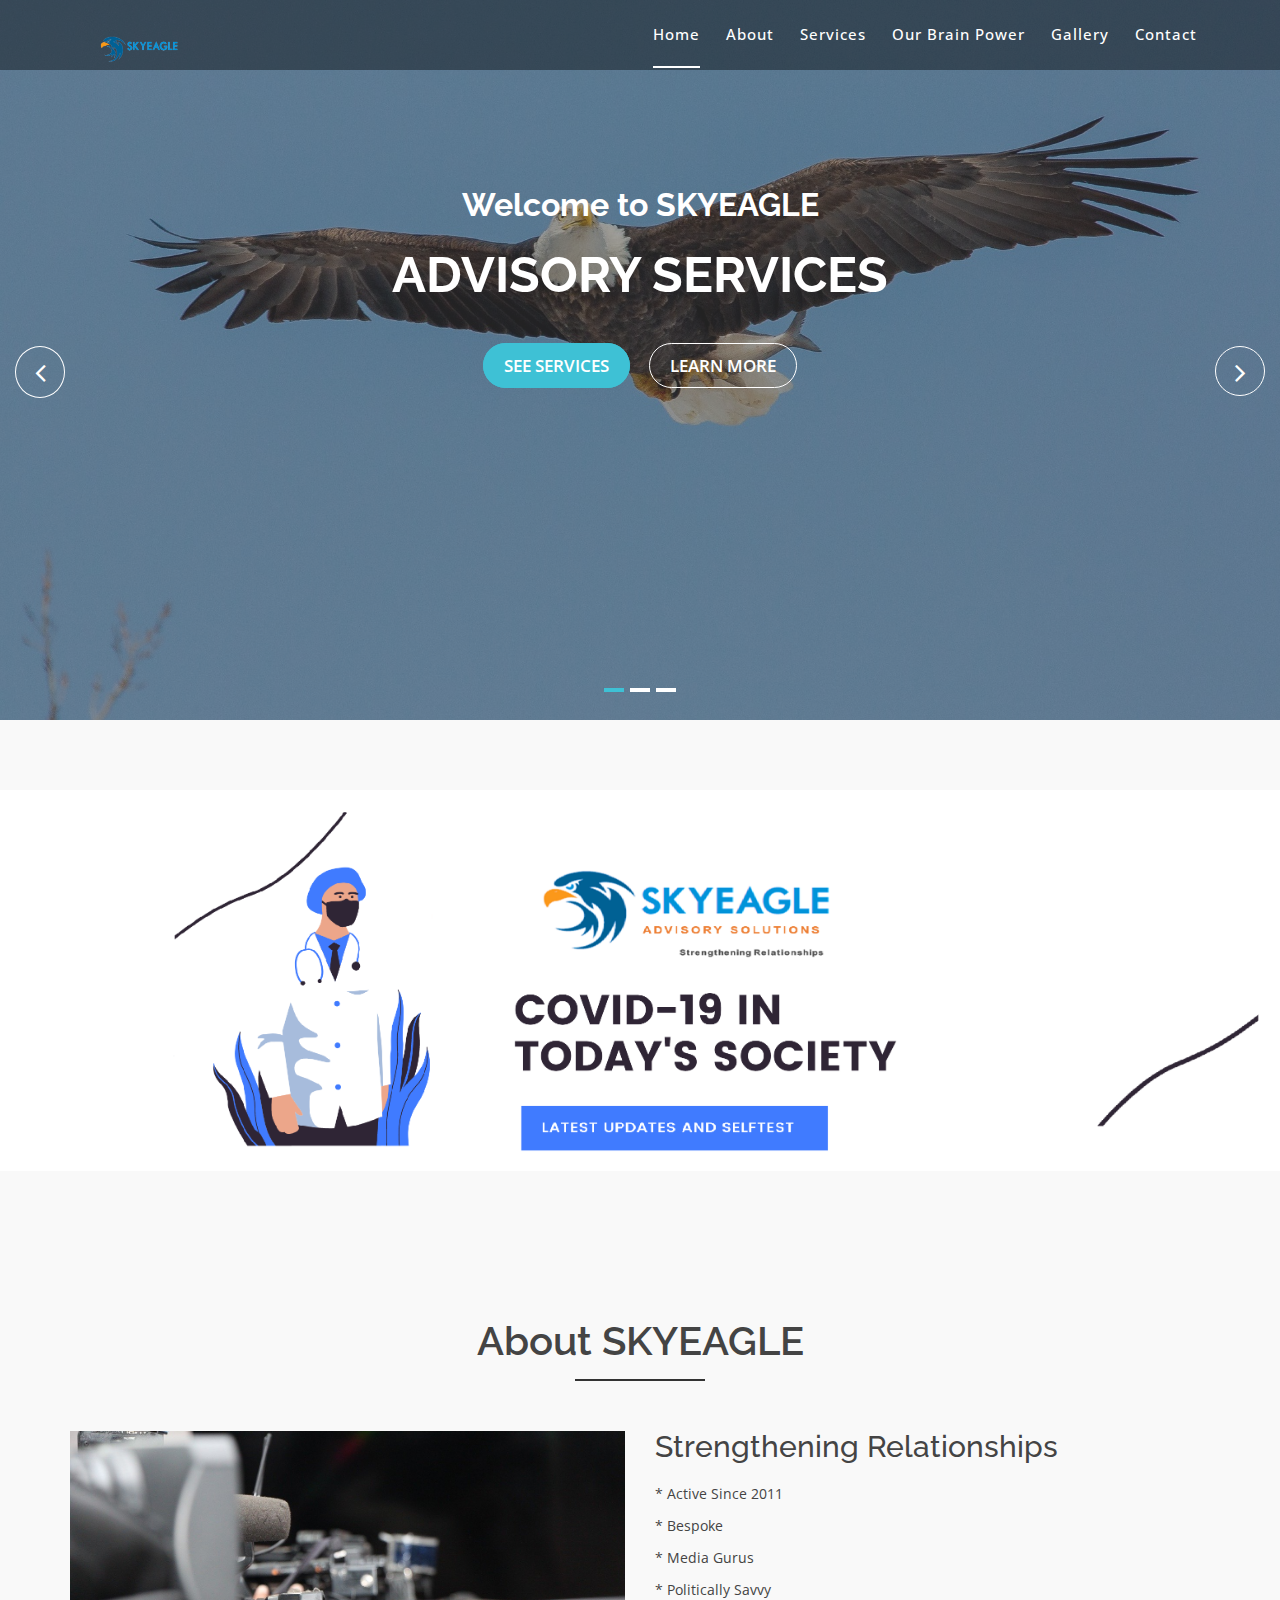
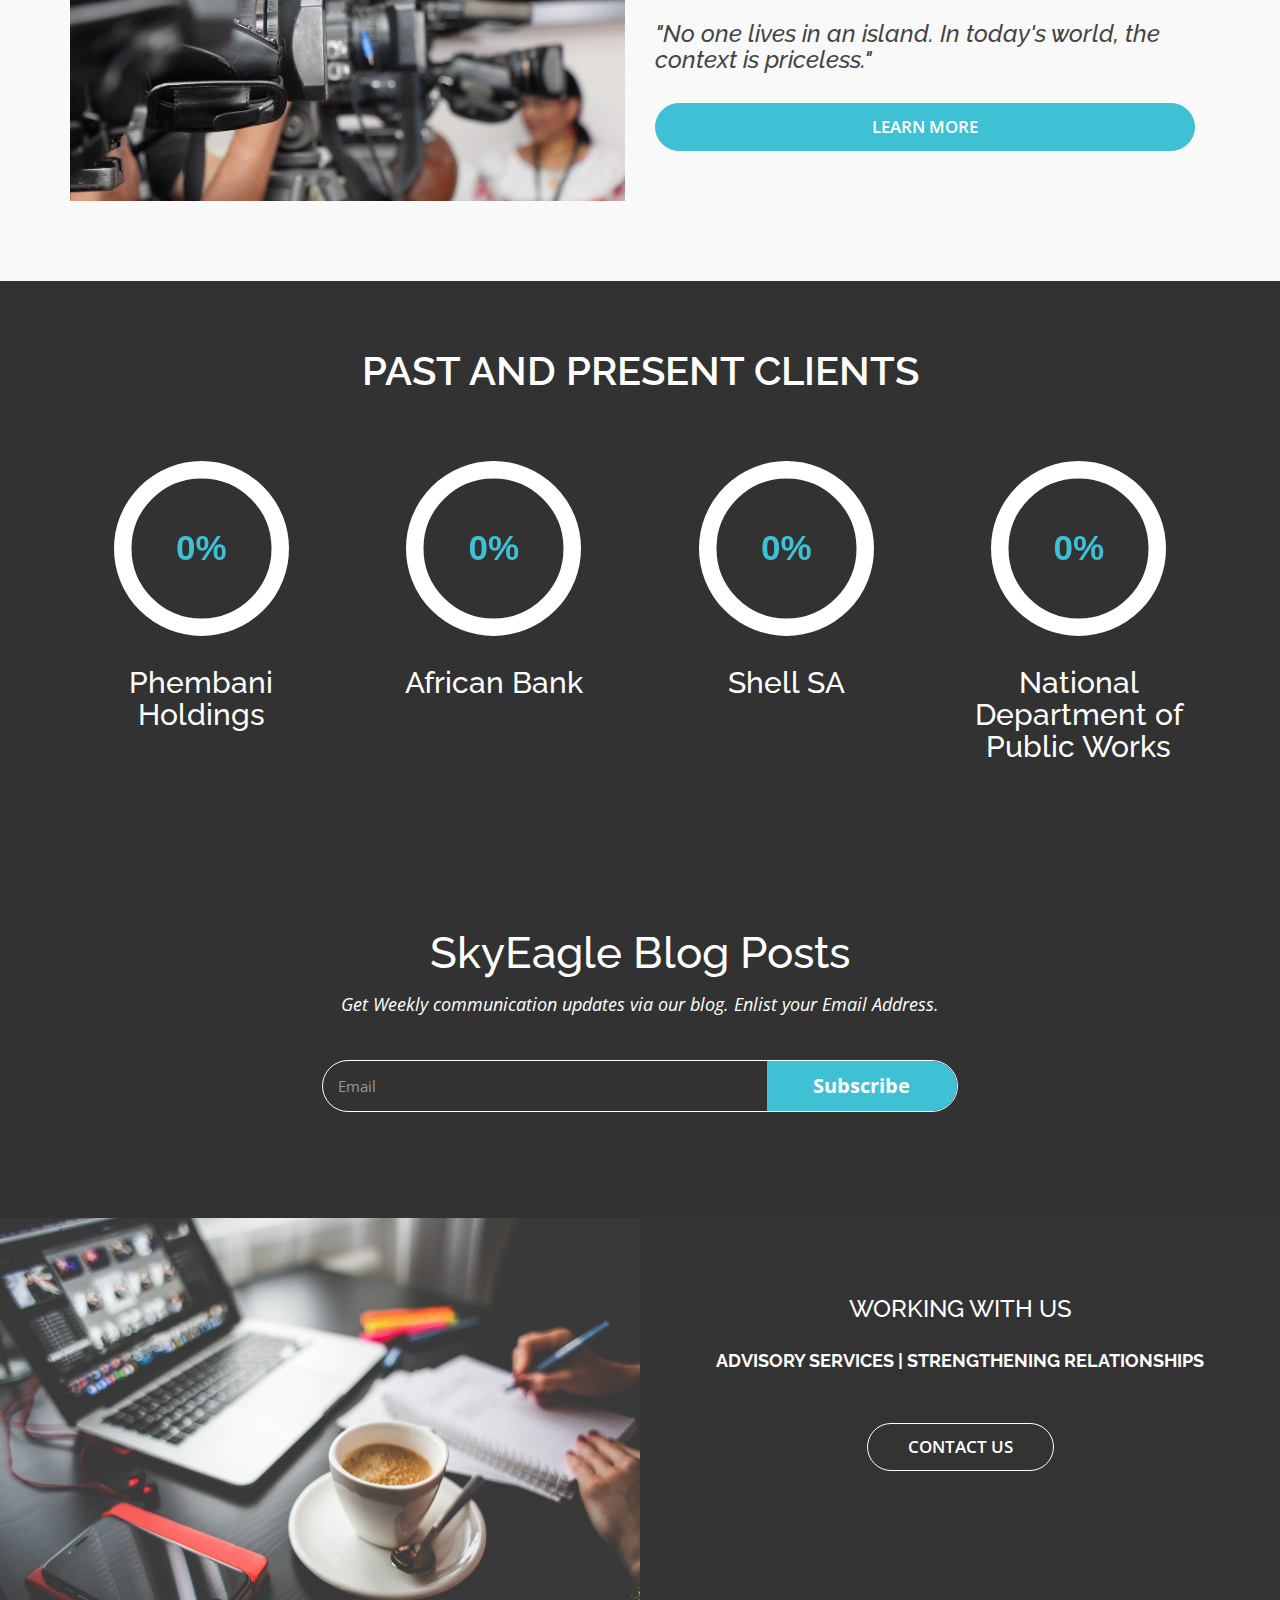
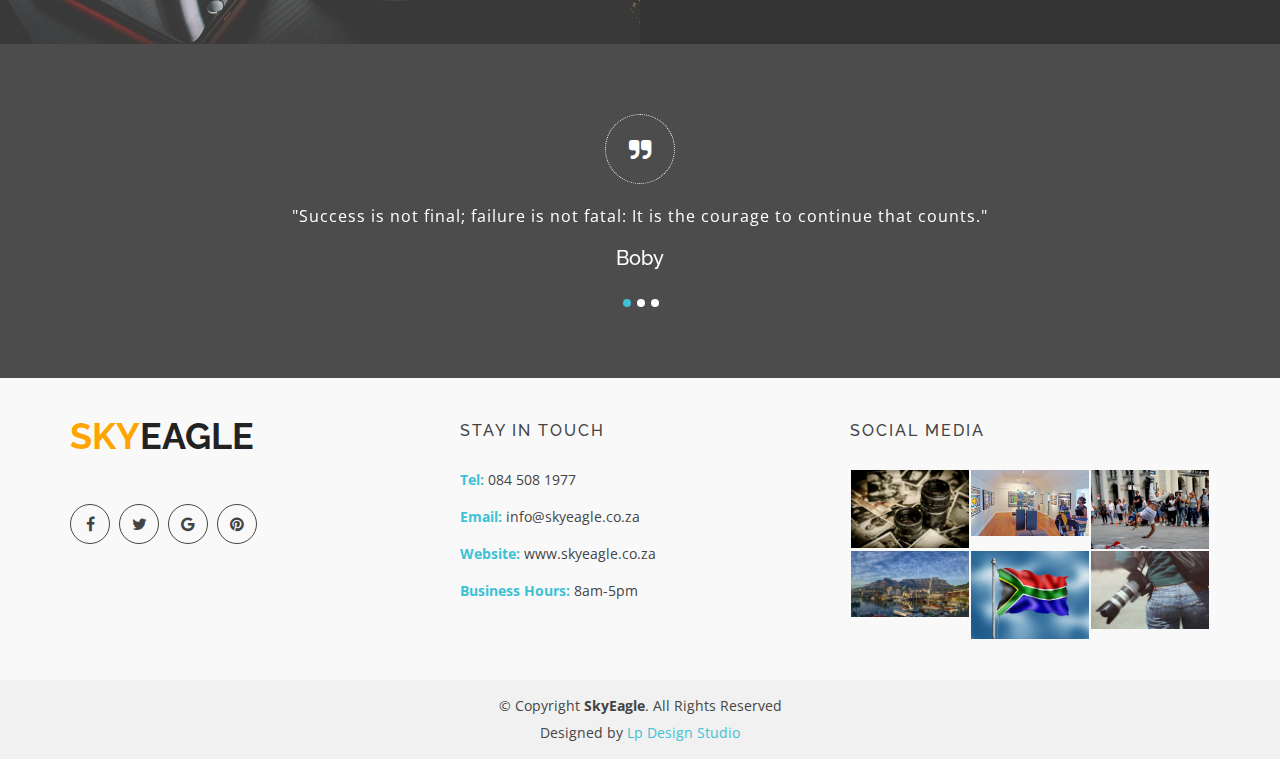
<file: index.html>
<!doctype html>
<html lang="en">
<head>
  <meta charset="utf-8">
  <title>www.SkyEagle.co.za</title>
  <meta content="width=device-width, initial-scale=1.0" name="viewport">
  <meta content="" name="keywords">
  <meta content="" name="description">

  <!-- Favicons -->
  <link href="img/favicon.png" rel="icon">
  <link href="img/apple-touch-icon.png" rel="apple-touch-icon">

  <!-- Google Fonts -->
  <link href="https://fonts.googleapis.com/css?family=Open+Sans:300,400,400i,600,700|Raleway:300,400,400i,500,500i,700,800,900" rel="stylesheet">

  <!-- Bootstrap CSS File -->
  <link href="lib/bootstrap/css/bootstrap.min.css" rel="stylesheet">

  <!-- Libraries CSS Files -->
  <link href="lib/nivo-slider/css/nivo-slider.css" rel="stylesheet">
  <link href="lib/owlcarousel/owl.carousel.css" rel="stylesheet">
  <link href="lib/owlcarousel/owl.transitions.css" rel="stylesheet">
  <link href="lib/font-awesome/css/font-awesome.min.css" rel="stylesheet">
  <link href="lib/animate/animate.min.css" rel="stylesheet">
  <link href="lib/venobox/venobox.css" rel="stylesheet">

  <!-- Nivo Slider Theme -->
  <link href="css/nivo-slider-theme.css" rel="stylesheet">

  <!-- Main Stylesheet File -->
  <link href="css/style.css" rel="stylesheet">

  <!-- Responsive Stylesheet File -->
  <link href="css/responsive.css" rel="stylesheet">

  <!-- =======================================================
    Theme Name: SkyEagle
    Theme URL: https://bootstrapmade.com/SkyEagle-bootstrap-corporate-template/
    Author: BootstrapMade.com
    License: https://bootstrapmade.com/license/
  ======================================================= -->
</head>

<body data-spy="scroll" data-target="#navbar-example">

  <div id="preloader"></div>

  <header>
    <!-- header-area start -->
    <div id="sticker" class="header-area">
      <div class="container">
        <div class="row">
          <div class="col-md-12 col-sm-12">

            <!-- Navigation -->
            <nav class="navbar navbar-default">
              <!-- Brand and toggle get grouped for better mobile display -->
              <div class="navbar-header">
                <button type="button" class="navbar-toggle collapsed" data-toggle="collapse" data-target=".bs-example-navbar-collapse-1" aria-expanded="false">
										<span class="sr-only">Toggle navigation</span>
										<span class="icon-bar"></span>
										<span class="icon-bar"></span>
										<span class="icon-bar"></span>
									</button>
                <!-- Brand -->
                <a class="navbar-brand page-scroll sticky-logo" href="index.html">
                   <!--   <h1><span>S</span>kyEagle</h1>
                Uncomment below if you prefer to use an image logo -->
                 <img src="img/logo.png" height="350" width="150" alt="" title="">
								</a>
              </div>
              <!-- Collect the nav links, forms, and other content for toggling -->
              <div class="collapse navbar-collapse main-menu bs-example-navbar-collapse-1" id="navbar-example">
                <ul class="nav navbar-nav navbar-right">
                  <li class="active">
                    <a class="page-scroll" href="#home">Home</a>
                  </li>
                  <li>
                    <a class="page-scroll" href="#about">About</a>
                  </li>
                    
                    <li>
                    <a class="page-scroll" href="Services.html">Services</a>
                  </li> 
                    
                     <li>
                    <a class="page-scroll" href="team.html">Our Brain Power</a>
                  </li>
                 
                  <li>
                    <a class="page-scroll" href="Gallery.html">Gallery</a>
                  </li>

                  

                  <li>
                    <a class="page-scroll" href="contact.html">Contact</a>
                  </li>
                </ul>
              </div>
              <!-- navbar-collapse -->
            </nav>
            <!-- END: Navigation -->
              
              
          </div>
        </div>
      </div>
    </div>
    <!-- header-area end -->
  </header>
  <!-- header end -->

  <!-- Start Slider Area -->
  <div id="home" class="slider-area">
    <div class="bend niceties preview-2">
      <div id="ensign-nivoslider" class="slides">
        <img src="img/slider/slider1.jpg" alt="" title="#slider-direction-1" />
        <img src="img/slider/slider2.jpg" alt="" title="#slider-direction-2" />
        <img src="img/slider/slider3.jpg" alt="" title="#slider-direction-3" />
      </div>

      <!-- direction 1 -->
      <div id="slider-direction-1" class="slider-direction slider-one">
        <div class="container">
          <div class="row">
            <div class="col-md-12 col-sm-12 col-xs-12">
              <div class="slider-content">
                <!-- layer 1 -->
                <div class="layer-1-1 hidden-xs wow slideInDown" data-wow-duration="2s" data-wow-delay=".2s">
                  <h2 class="title1">Welcome to SKYEAGLE</h2>
                </div>
                <!-- layer 2 -->
                <div class="layer-1-2 wow slideInUp" data-wow-duration="2s" data-wow-delay=".1s">
                  <h1 class="title2">ADVISORY SERVICES</h1>
                </div>
                <!-- layer 3 -->
                <div class="layer-1-3 hidden-xs wow slideInUp" data-wow-duration="2s" data-wow-delay=".2s">
                  <a class="ready-btn right-btn page-scroll" href="#services">See Services</a>
                  <a class="ready-btn page-scroll" href="#about">Learn More</a>
                </div>
              </div>
            </div>
          </div>
        </div>
      </div>

      <!-- direction 2 -->
      <div id="slider-direction-2" class="slider-direction slider-two">
        <div class="container">
          <div class="row">
            <div class="col-md-12 col-sm-12 col-xs-12">
              <div class="slider-content text-center">
                <!-- layer 1 -->
                <div class="layer-1-1 hidden-xs wow slideInUp" data-wow-duration="2s" data-wow-delay=".2s">
                  <h2 class="title1">South African-Based </h2>
                </div>
                <!-- layer 2 -->
                <div class="layer-1-2 wow slideInUp" data-wow-duration="2s" data-wow-delay=".1s">
                  <h1 class="title2">Communications & Investment Support Experts</h1>
                </div>
                <!-- layer 3 -->
                <div class="layer-1-3 hidden-xs wow slideInUp" data-wow-duration="2s" data-wow-delay=".2s">
                  <a class="ready-btn right-btn page-scroll" href="#services">See Services</a>
                  <a class="ready-btn page-scroll" href="#about">Learn More</a>
                </div>
              </div>
            </div>
          </div>
        </div>
      </div>

      <!-- direction 3 -->
      <div id="slider-direction-3" class="slider-direction slider-two">
        <div class="container">
          <div class="row">
            <div class="col-md-12 col-sm-12 col-xs-12">
              <div class="slider-content">
                <!-- layer 1 -->
                
                <!-- layer 2 -->
                <div class="layer-1-2 wow slideInUp" data-wow-duration="2s" data-wow-delay=".1s">
                  <h1 class="title2"> </h1>
                   
                </div>
                <!-- layer 3 -->
                <div class="layer-1-3 hidden-xs wow slideInUp" data-wow-duration="2s" data-wow-delay=".2s">
                  <a class="ready-btn right-btn page-scroll" href="#services">See Services</a>
                  <a class="ready-btn page-scroll" href="#about">Learn More</a>
                </div>
              </div>
            </div>
          </div>
        </div>
      </div>
    </div>
  </div>
  <!-- End Slider Area -->

     <div id="learn" class="about-area area-padding">
   
     
    
        <!-- single-well start-->
       
        <!-- single-well end-->
       <a href="https://sacoronavirus.co.za/">
								  <img src="Sky%20eagle.png" alt="">
								</a>
        <!-- End col-->
    
  
  </div>
    
    
  <!-- Start About area -->
  <div id="about" class="about-area area-padding">
    <div class="container">
      <div class="row">
        <div class="col-md-12 col-sm-12 col-xs-12">
          <div class="section-headline text-center">
            <h2>About SKYEAGLE</h2>
          </div>
        </div>
      </div>
      <div class="row">
        <!-- single-well start-->
        <div class="col-md-6 col-sm-6 col-xs-12">
          <div class="well-left">
            <div class="single-well">
              <a href="#">
								  <img src="img/about/1.jpg" alt="">
								</a>
            </div>
          </div>
        </div>
        <!-- single-well end-->
        <div class="col-md-6 col-sm-6 col-xs-12">
          <div class="well-middle">
            <div class="single-well">
             <!-- <a href="#">
                <h4 class="sec-head">ABOUT Skyeagle </h4>
              </a>-->
               
             
                  
                  <h3>Strengthening Relationships</h3>

<ul>
  <li>* Active Since 2011</li>
  <li>* Bespoke</li>
  <li>* Media Gurus</li>
    <li>* Politically Savvy</li>
   
</ul>  
                  
                  
                
              
                <p>
                   <h4> <i>
                "No one lives in an island. In today's world, the context is priceless."</i></h4>
                     <a class="ready-btn right-btn page-scroll" href="about.html">Learn More</a> 

                    
                </p>
           
            </div>
          </div>
        </div>
        <!-- End col-->
      </div>
    </div>
  </div>
  <!-- End About area -->

  <!-- Start Service area 
  <div id="services" class="services-area area-padding">
    <div class="container">
      <div class="row">
        <div class="col-md-12 col-sm-12 col-xs-12">
          <div class="section-headline services-head text-center">
            <h2>Our FOCUS AREAS</h2>
          </div>
        </div>
      </div>
      <div class="col-md-3 col-sm-3 col-xs-3">
          
         <div class="team-img">
                <a href="land.html">
										<img src="img/team/1.jpg" alt="">
									
             <h5>Land and Agriculture</h5></a>
                
              </div> 
          
          
      </div>
         <div class="col-md-3 col-sm-3 col-xs-3">
          
         <div class="team-img">
                <a href="water.html">
										<img src="img/team/2.jpg" alt="">
									</a>
             <h5>Water and Sanitation</h5>
                
              </div> 
          
          
      </div>
         <div class="col-md-3 col-sm-3 col-xs-3">
          
         <div class="team-img">
                <a href="enegy.html">
										<img src="img/team/4.jpg" alt="">
									</a>
             <h5>Energy and Mining</h5>
                
              </div> 
          
          
      </div>
         <div class="col-md-3 col-sm-3 col-xs-3">
          
         <div class="team-img">
                <a href="investment.html">
										<img src="img/team/3.jpg" alt="">
									</a>
             <h5>International Investment and Trade Support & Advisory</h5>
                
              </div> 
          
          
      </div>
    </div>
  </div> -->
  <!-- End Service area -->

  <!-- our-skill-area start -->
  <div class="our-skill-area fix hidden-sm">
    <div class="test-overly"></div>
    <div class="skill-bg area-padding-2">
      <div class="container">
        <!-- section-heading end -->
        <div class="row">
          <div class="skill-text">
               <div class="section-headline text-center">
            <h2 class="progress-h4">PAST AND PRESENT CLIENTS</h2>
          </div>
            <!-- single-skill start -->
            <div class="col-xs-12 col-sm-3 col-md-3 text-center">
              <div class="single-skill">
                <div class="progress-circular">
                  <input type="text" class="knob" value="0" data-rel="95" data-linecap="round" data-width="175" data-bgcolor="#fff" data-fgcolor="#3EC1D5" data-thickness=".20" data-readonly="true" disabled>
                  <h3 class="progress-h4">Phembani Holdings</h3>
                </div>
              </div>
            </div>
            <!-- single-skill end -->
            <!-- single-skill start -->
            <div class="col-xs-12 col-sm-3 col-md-3 text-center">
              <div class="single-skill">
                <div class="progress-circular">
                  <input type="text" class="knob" value="0" data-rel="85" data-linecap="round" data-width="175" data-bgcolor="#fff" data-fgcolor="#3EC1D5" data-thickness=".20" data-readonly="true" disabled>
                  <h3 class="progress-h4">African Bank</h3>
                </div>
              </div>
            </div>
            <!-- single-skill end -->
            <!-- single-skill start -->
            <div class="col-xs-12 col-sm-3 col-md-3 text-center">
              <div class="single-skill">
                <div class="progress-circular">
                  <input type="text" class="knob" value="0" data-rel="75" data-linecap="round" data-width="175" data-bgcolor="#fff" data-fgcolor="#3EC1D5" data-thickness=".20" data-readonly="true" disabled>
                  <h3 class="progress-h4">Shell SA</h3>
                </div>
              </div>
            </div>
            <!-- single-skill end -->
            <!-- single-skill start -->
            <div class="col-xs-12 col-sm-3 col-md-3 text-center">
              <div class="single-skill">
                <div class="progress-circular">
                  <input type="text" class="knob" value="0" data-rel="65" data-linecap="round" data-width="175" data-bgcolor="#fff" data-fgcolor="#3EC1D5" data-thickness=".20" data-readonly="true" disabled>
                  <h3 class="progress-h4">National Department of Public Works</h3>
                </div>
              </div>
            </div>
            <!-- single-skill end -->
          </div>
        </div>
      </div>
    </div>
  </div>
  <!-- our-skill-area end -->

  <!-- Faq area 
  <div class="faq-area area-padding">
    <div class="container">
      <div class="row">
        <div class="col-md-12 col-sm-12 col-xs-12">
          <div class="section-headline text-center">
            <h2>Faq Question</h2>
          </div>
        </div>
      </div>
      <div class="row">
        <div class="col-md-6 col-sm-6 col-xs-12">
          <div class="faq-details">
            <div class="panel-group" id="accordion">
             
              <div class="panel panel-default">
                <div class="panel-heading">
                  <h4 class="check-title">
											<a data-toggle="collapse" class="active" data-parent="#accordion" href="#check1">
                                                <span class="acc-icons"></span>Consectetur adipisicing elit.
											</a>
										</h4>
                </div>
                <div id="check1" class="panel-collapse collapse in">
                  <div class="panel-body">
                    <p>
                      Redug Lefes dolor sit amet, consectetur adipisicing elit. Aspernatur, tempore, commodi quas mollitia dolore magnam quidem repellat, culpa voluptates laboriosam maiores alias accusamus recusandae vero
                    </p>
                  </div>
                </div>
              </div>
              
              <div class="panel panel-default">
                <div class="panel-heading">
                  <h4 class="check-title">
											<a data-toggle="collapse" data-parent="#accordion" href="#check2">
                                                <span class="acc-icons"></span> Dolore magnam quidem repellat.
											</a>
										</h4>
                </div>
                <div id="check2" class="panel-collapse collapse">
                  <div class="panel-body">
                    <p>
                      Redug Lefes dolor sit amet, consectetur adipisicing elit. Aspernatur, tempore, commodi quas mollitia dolore magnam quidem repellat, culpa voluptates laboriosam maiores alias accusamus recusandae vero aperiam sint nulla beatae eos.
                    </p>
                  </div>
                </div>
              </div>
            
              <div class="panel panel-default">
                <div class="panel-heading">
                  <h4 class="check-title">
											<a data-toggle="collapse" data-parent="#accordion" href="#check3">
                                                <span class="acc-icons"></span>Redug Lefes dolor sit.
											</a>
										</h4>
                </div>
                <div id="check3" class="panel-collapse collapse ">
                  <div class="panel-body">
                    <p>
                      Redug Lefes dolor sit amet, consectetur adipisicing elit. Aspernatur, tempore, commodi quas mollitia dolore magnam quidem repellat, culpa voluptates laboriosam maiores alias accusamus recusandae vero aperiam sint nulla beatae eos.
                    </p>
                  </div>
                </div>
              </div>
             
              <div class="panel panel-default">
                <div class="panel-heading">
                  <h4 class="check-title">
											<a data-toggle="collapse" data-parent="#accordion" href="#check4">
                                                <span class="acc-icons"></span>Maiores alias accusamus
											</a>
										</h4>
                </div>
                <div id="check4" class="panel-collapse collapse">
                  <div class="panel-body">
                    <p>
                      Redug Lefes dolor sit amet, consectetur adipisicing elit. Aspernatur, tempore, commodi quas mollitia dolore magnam quidem repellat, culpa voluptates laboriosam maiores alias accusamus recusandae vero aperiam sint nulla beatae eos.
                    </p>
                  </div>
                </div>
              </div>
              
            </div>
          </div>
        </div>
        <div class="col-md-6 col-sm-6 col-xs-12">
          <div class="tab-menu">
           
            <ul class="nav nav-tabs" role="tablist">
              <li class="active">
                <a href="#p-view-1" role="tab" data-toggle="tab">Project</a>
              </li>
              <li>
                <a href="#p-view-2" role="tab" data-toggle="tab">Planning</a>
              </li>
              <li>
                <a href="#p-view-3" role="tab" data-toggle="tab">Success</a>
              </li>
            </ul>
          </div>
          <div class="tab-content">
            <div class="tab-pane active" id="p-view-1">
              <div class="tab-inner">
                <div class="event-content head-team">
                  <h4>Project</h4>
                  <p>
                    Redug Lares dolor sit amet, consectetur adipisicing elit. Animi vero excepturi magnam ducimus adipisci voluptas, praesentium maxime necessitatibus in dolor dolores unde ab, libero quo. Aut, laborum sequi.
                  </p>
                  <p>
                    voluptas, praesentium maxime cum fugiat,magnam ducimus adipisci voluptas, praesentium architecto ducimus, doloribus fuga itaque omnis placeat.
                  </p>
                </div>
              </div>
            </div>
            <div class="tab-pane" id="p-view-2">
              <div class="tab-inner">
                <div class="event-content head-team">
                  <h4>Planning</h4>
                  <p>
                    voluptas, praesentium maxime cum fugiat,magnam ducimus adipisci voluptas, praesentium architecto ducimus, doloribus fuga itaque omnis.
                  </p>
                  <p>
                    Redug Lares dolor sit amet, consectetur adipisicing elit. Animi vero excepturi magnam ducimus adipisci voluptas, praesentium maxime necessitatibus in dolor dolores unde ab, libero quo. Aut.
                  </p>
                </div>
              </div>
            </div>
            <div class="tab-pane" id="p-view-3">
              <div class="tab-inner">
                <div class="event-content head-team">
                  <h4>Success</h4>
                  <p>
                    voluptas, praesentium maxime cum fugiat,magnam ducimus adipisci voluptas, praesentium architecto ducimus, doloribus fuga itaque omnis placeat.
                  </p>
                  <p>
                    voluptas, praesentium maxime cum fugiat,magnam ducimus adipisci voluptas, praesentium architecto ducimus, doloribus fuga itaque omnis.
                  </p>
                </div>
              </div>
            </div>
          </div>
        </div>
      </div>
      
    </div>
  </div>
 Faq Area -->

  <!-- Start Wellcome Area -->
  <div class="wellcome-area">
    <div class="well-bg">
      <div class="test-overly"></div>
      <div class="container">
        <div class="row">
          <div class="col-md-12 col-sm-12 col-xs-12">
            <div class="wellcome-text">
              <div class="well-text text-center">
                <h2>SkyEagle Blog Posts</h2>
                <p>
                  Get Weekly communication updates via our blog. Enlist your Email Address.
                </p>
                <div class="subs-feilds">
                  <div class="suscribe-input">
                    <input type="email" class="email form-control width-80" id="sus_email" placeholder="Email">
                    <button type="submit" id="sus_submit" class="add-btn width-20">Subscribe</button>
                    <div id="msg_Submit" class="h3 text-center hidden"></div>
                  </div>
                </div>
              </div>
            </div>
          </div>
        </div>
      </div>
    </div>
  </div>
  <!-- End Wellcome Area -->

  <!-- Start team Area -->
  
  <!-- End Team Area -->

  <!-- Start reviews Area -->
  <div class="reviews-area hidden-xs">
    <div class="work-us">
      <div class="work-left-text">
        <a href="#">
						<img src="img/about/2.jpg" alt="">
					</a>
      </div>
      <div class="work-right-text text-center">
        <h2>working with us</h2>
        <h5>ADVISORY SERVICES | Strengthening Relationships </h5>
        <a href="#contact" class="ready-btn">Contact us</a>
      </div>
    </div>
  </div>
  <!-- End reviews Area -->

  <!-- Start portfolio Area -->
    <!-- awesome-portfolio end -->
  <!-- start pricing area -->
 
  <!-- End pricing table area -->
  <!-- Start Testimonials -->
  <div class="testimonials-area">
    <div class="testi-inner area-padding">
      <div class="testi-overly"></div>
      <div class="container ">
        <div class="row">
          <div class="col-md-12 col-sm-12 col-xs-12">
            <!-- Start testimonials Start -->
            <div class="testimonial-content text-center">
              <a class="quate" href="#"><i class="fa fa-quote-right"></i></a>
              <!-- start testimonial carousel -->
              <div class="testimonial-carousel">
                <div class="single-testi">
                  <div class="testi-text">
                    <p>
                      "Success is not final; failure is not fatal: It is the courage to continue that counts."
                    </p>
                    <h6>Boby</h6>
                  </div>
                </div>
                <!-- End single item -->
                <div class="single-testi">
                  <div class="testi-text">
                    <p>
                     "It is better to fail in originality than to succeed in imitation."
                    </p>
                    <h6>Jhon</h6>
                  </div>
                </div>
                <!-- End single item -->
                <div class="single-testi">
                  <div class="testi-text">
                    <p>
                    "The road to success and the road to failure are almost exactly the same."
                    </p>
                    <h6>Fleming</h6>
                  </div>
                </div>
                <!-- End single item -->
              </div>
            </div>
            <!-- End testimonials end -->
          </div>
          <!-- End Right Feature -->
        </div>
      </div>
    </div>
  </div>
  <!-- End Testimonials -->
 
  <!-- Start Suscrive Area -->
 
  <!-- End Suscrive Area -->
    
  <!-- Start contact Area -->
    
 
    
  <!-- End Contact Area -->

  <!-- Start Footer bottom Area -->
<footer>
      <div id="contact" class="contact-area">
    <div class="footer-area">
      <div class="container">
        <div class="row">
          <div class="col-md-4 col-sm-4 col-xs-12">
            <div class="footer-content">
              <div class="footer-head">
                <div class="footer-logo">
                  <h2><span>SKY</span>EAGLE</h2>
                </div>

               <!-- <p>
                    <a href="#"><img src="img/eagleLogo.png" alt=""></a>
                    We are not your ordinary public relations company. Established in 2011, we are a 100% black-owned South African communication and advisory company that is not beholden to outside interests. Our clients come from both private and public sectors. </p> -->
                <div class="footer-icons">
                  <ul>
                    <li>
                      <a href="https://facebook.com/"><i class="fa fa-facebook"></i></a>
                    </li>
                    <li>
                      <a href="#"><i class="fa fa-twitter"></i></a>
                    </li>
                    <li>
                      <a href="#"><i class="fa fa-google"></i></a>
                    </li>
                    <li>
                      <a href="#"><i class="fa fa-pinterest"></i></a>
                    </li>
                  </ul>
                </div>
              </div>
            </div>
          </div>
          <!-- end single footer -->
          <div class="col-md-4 col-sm-4 col-xs-12">
            <div class="footer-content">
              <div class="footer-head">
                <h4>STAY IN TOUCH</h4>
                
                <div class="footer-contacts">
                  <p><span>Tel:</span> 084 508 1977</p>
                  <p><span>Email:</span> info@skyeagle.co.za</p>
                    <p><span>Website:</span> www.skyeagle.co.za</p>
                  <p><span>Business Hours:</span> 8am-5pm</p>
                </div>
              </div>
            </div>
          </div>
          <!-- end single footer -->
          <div class="col-md-4 col-sm-4 col-xs-12">
            <div class="footer-content">
              <div class="footer-head">
                <h4>Social Media</h4>
                <div class="flicker-img">
                  <a href="#"><img src="img/portfolio/1.jpg" alt=""></a>
                  <a href="#"><img src="img/portfolio/2.jpg" alt=""></a>
                  <a href="#"><img src="img/portfolio/3.jpg" alt=""></a>
                  <a href="#"><img src="img/portfolio/4.jpg" alt=""></a>
                  <a href="#"><img src="img/portfolio/5.jpg" alt=""></a>
                  <a href="#"><img src="img/portfolio/6.jpg" alt=""></a>
                </div>
              </div>
            </div>
          </div>
        </div>
      </div>
    </div>
    <div class="footer-area-bottom">
      <div class="container">
        <div class="row">
          <div class="col-md-12 col-sm-12 col-xs-12">
            <div class="copyright text-center">
              <p>
                &copy; Copyright <strong>SkyEagle</strong>. All Rights Reserved
              </p>
            </div>
            <div class="credits">
              <!--
                All the links in the footer should remain intact.
                You can delete the links only if you purchased the pro version.
                Licensing information: https://bootstrapmade.com/license/
                Purchase the pro version with working PHP/AJAX contact form: https://bootstrapmade.com/buy/?theme=eBusiness
              -->
              Designed by <a href="https://bootstrapmade.com/">Lp Design Studio</a>
            </div>
          </div>
        </div>
      </div>
    </div>
      </div>
  </footer>

  <a href="#" class="back-to-top"><i class="fa fa-chevron-up"></i></a>

  <!-- JavaScript Libraries -->
  <script src="lib/jquery/jquery.min.js"></script>
  <script src="lib/bootstrap/js/bootstrap.min.js"></script>
  <script src="lib/owlcarousel/owl.carousel.min.js"></script>
  <script src="lib/venobox/venobox.min.js"></script>
  <script src="lib/knob/jquery.knob.js"></script>
  <script src="lib/wow/wow.min.js"></script>
  <script src="lib/parallax/parallax.js"></script>
  <script src="lib/easing/easing.min.js"></script>
  <script src="lib/nivo-slider/js/jquery.nivo.slider.js" type="text/javascript"></script>
  <script src="lib/appear/jquery.appear.js"></script>
  <script src="lib/isotope/isotope.pkgd.min.js"></script>

  <!-- Contact Form JavaScript File -->
  <script src="contactform/contactform.js"></script>

  <script src="js/main.js"></script>
</body>

</html>
</file>
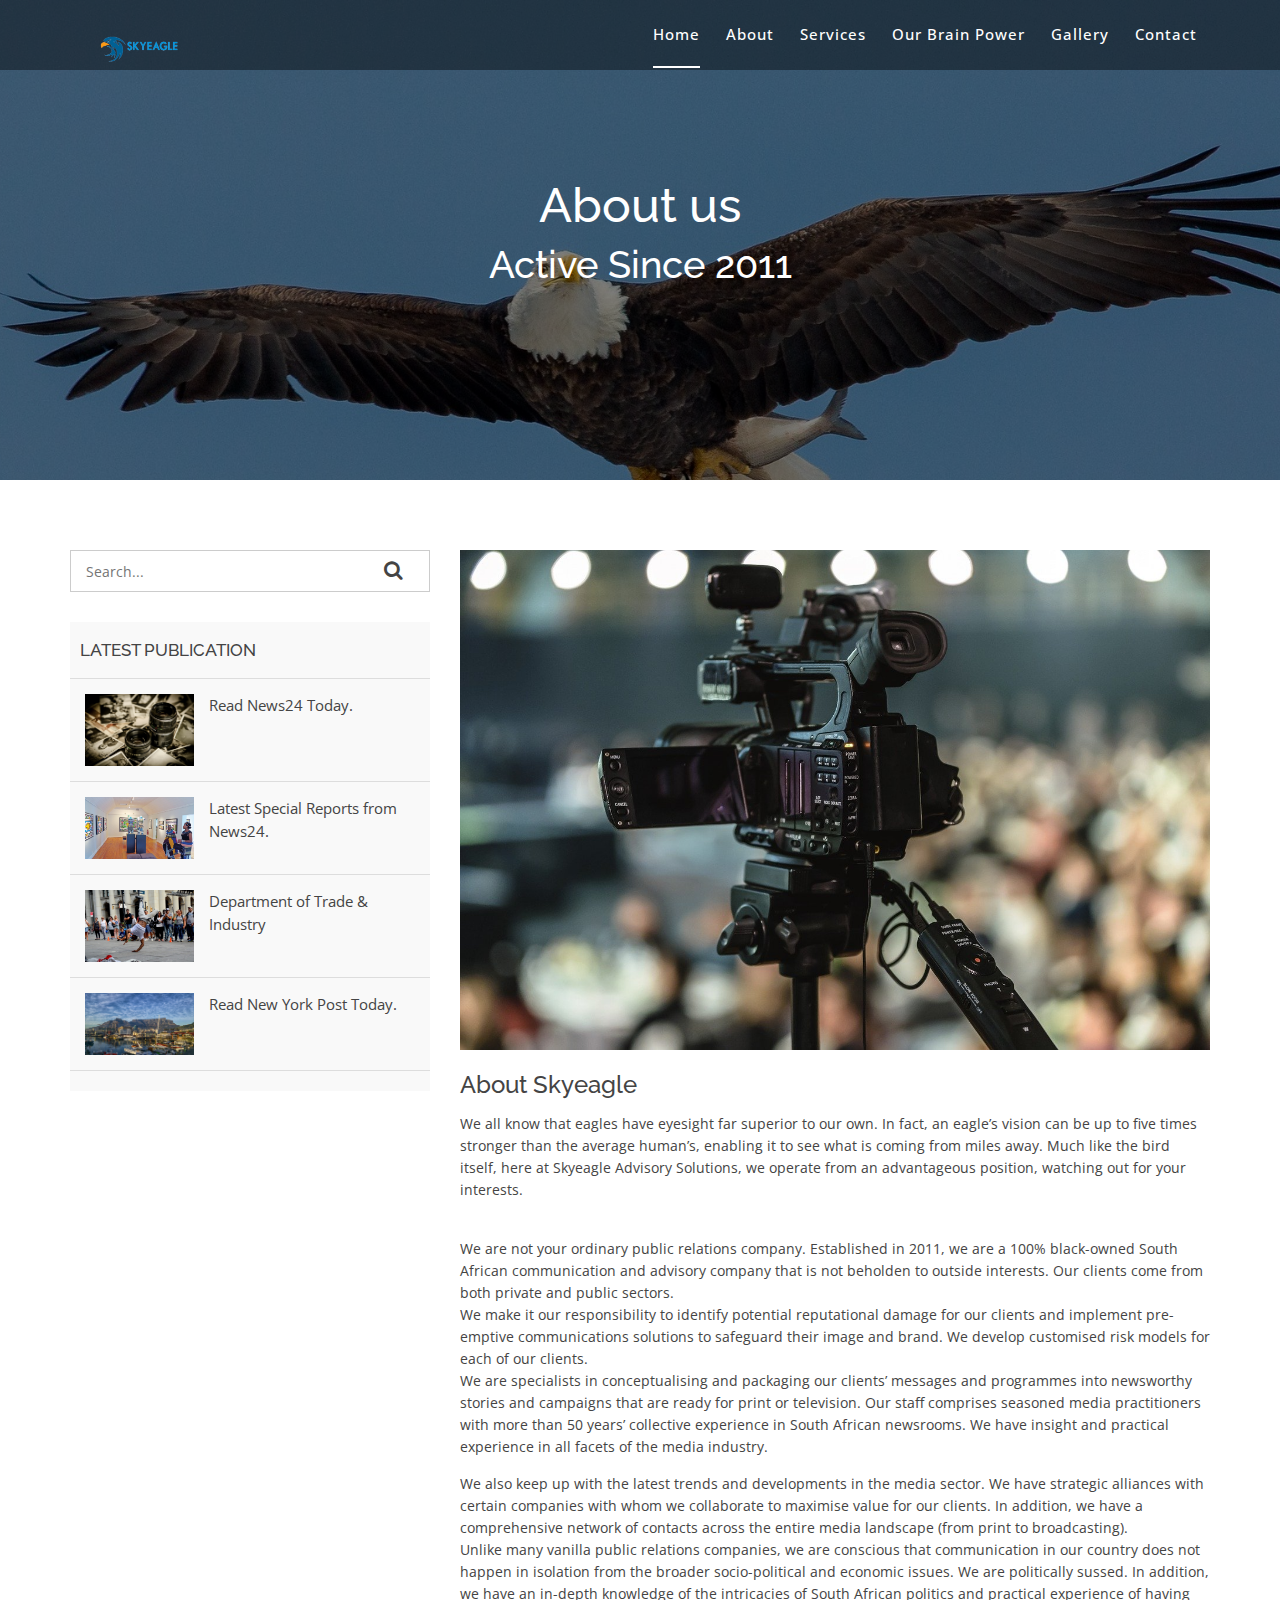
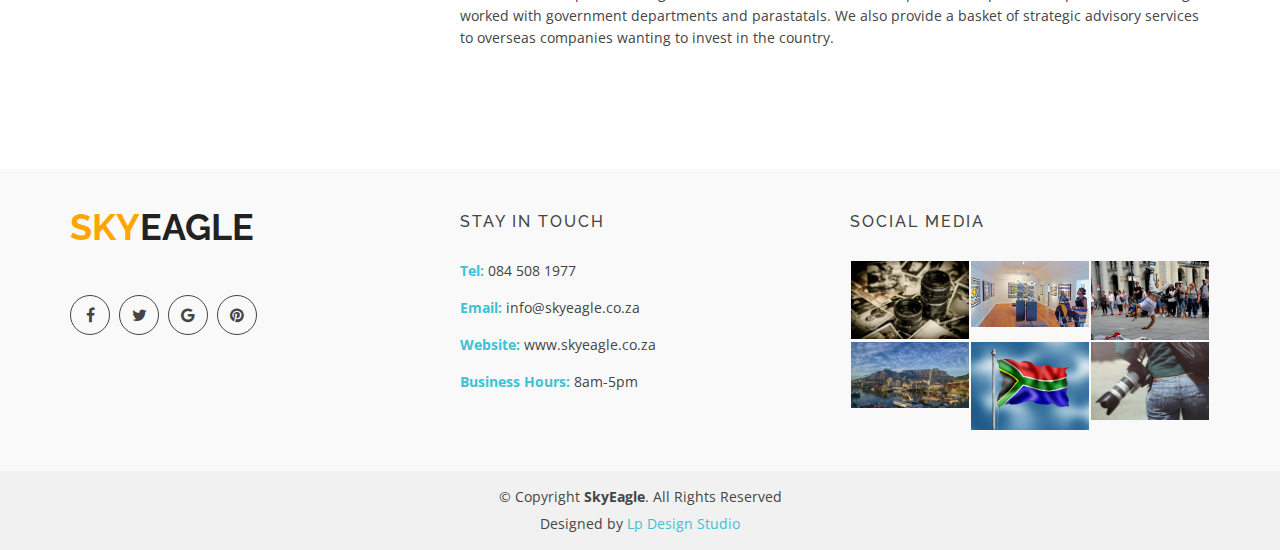
<file: about.html>
<!doctype html>
<html lang="en">
<head>
  <meta charset="utf-8">
  <title>www.skyeagle.co.za</title>
  <meta content="width=device-width, initial-scale=1.0" name="viewport">
  <meta content="" name="keywords">
  <meta content="" name="description">

  <!-- Favicons -->
  <link href="img/favicon.png" rel="icon">
  <link href="img/apple-touch-icon.png" rel="apple-touch-icon">

  <!-- Google Fonts -->
  <link href="https://fonts.googleapis.com/css?family=Open+Sans:300,400,400i,600,700|Raleway:300,400,400i,500,500i,700,800,900" rel="stylesheet">

  <!-- Bootstrap CSS File -->
  <link href="lib/bootstrap/css/bootstrap.min.css" rel="stylesheet">

  <!-- Libraries CSS Files -->
  <link href="lib/nivo-slider/css/nivo-slider.css" rel="stylesheet">
  <link href="lib/owlcarousel/owl.carousel.css" rel="stylesheet">
  <link href="lib/owlcarousel/owl.transitions.css" rel="stylesheet">
  <link href="lib/font-awesome/css/font-awesome.min.css" rel="stylesheet">
  <link href="lib/animate/animate.min.css" rel="stylesheet">
  <link href="lib/venobox/venobox.css" rel="stylesheet">

  <!-- Nivo Slider Theme -->
  <link href="css/nivo-slider-theme.css" rel="stylesheet">

  <!-- Main Stylesheet File -->
  <link href="css/style.css" rel="stylesheet">

  <!-- Responsive Stylesheet File -->
  <link href="css/responsive.css" rel="stylesheet">

  <!-- =======================================================
    Theme Name: eBusiness
    Theme URL: https://bootstrapmade.com/ebusiness-bootstrap-corporate-template/
    Author: BootstrapMade.com
    License: https://bootstrapmade.com/license/
  ======================================================= -->
</head>

<body data-spy="scroll" data-target="#navbar-example">

  <div id="preloader"></div>

  <header>
    <!-- header-area start -->
    <div id="sticker" class="header-area">
      <div class="container">
        <div class="row">
          <div class="col-md-12 col-sm-12">

            <!-- Navigation -->
              
            <!-- Navigation -->
            <nav class="navbar navbar-default">
              <!-- Brand and toggle get grouped for better mobile display -->
              <div class="navbar-header">
                <button type="button" class="navbar-toggle collapsed" data-toggle="collapse" data-target=".bs-example-navbar-collapse-1" aria-expanded="false">
										<span class="sr-only">Toggle navigation</span>
										<span class="icon-bar"></span>
										<span class="icon-bar"></span>
										<span class="icon-bar"></span>
									</button>
                <!-- Brand -->
                <a class="navbar-brand page-scroll sticky-logo" href="index.html">
                   <!--   <h1><span>S</span>kyEagle</h1>
                Uncomment below if you prefer to use an image logo -->
                 <img src="img/logo.png" height="350" width="150" alt="" title="">
								</a>
              </div>
              <!-- Collect the nav links, forms, and other content for toggling -->
              <div class="collapse navbar-collapse main-menu bs-example-navbar-collapse-1" id="navbar-example">
                <ul class="nav navbar-nav navbar-right">
                  <li class="active">
                    <a class="page-scroll" href="index.html">Home</a>
                  </li>
                  <li>
                    <a class="page-scroll" href="about.html">About</a>
                  </li>
                    
                    <li>
                    <a class="page-scroll" href="Services.html">Services</a>
                  </li> 
                    
                     <li>
                    <a class="page-scroll" href="team.html">Our Brain Power</a>
                  </li>
                 
                  <li>
                    <a class="page-scroll" href="Gallery.html">Gallery</a>
                  </li>

                  

                  <li>
                    <a class="page-scroll" href="contact.html">Contact</a>
                  </li>
                </ul>
              </div>
              <!-- navbar-collapse -->
            </nav>
            <!-- END: Navigation -->
              
          </div>
        </div>
      </div>
    </div>
    <!-- header-area end -->
  </header>
  <!-- header end -->

  <!-- Start Bottom Header -->
  <div class="header-bg page-area">
    <div class="home-overly"></div>
    <div class="container">
      <div class="row">
        <div class="col-md-12 col-sm-12 col-xs-12">
          <div class="slider-content text-center">
            <div class="header-bottom">
              <div class="layer2 wow zoomIn" data-wow-duration="1s" data-wow-delay=".4s">
                <h1 class="title2">About us</h1>
              </div>
              <div class="layer3 wow zoomInUp" data-wow-duration="2s" data-wow-delay="1s">
                <h2 class="title3">Active Since 2011</h2>
              </div>
            </div>
          </div>
        </div>
      </div>
    </div>
  </div>    
  <!-- END Header -->
    
  <div class="blog-page area-padding">
    <div class="container">
      <div class="row">
        <div class="col-lg-4 col-md-4 col-sm-4 col-xs-12">
          <div class="page-head-blog">
            <div class="single-blog-page">
              <!-- search option start -->
              <form action="#">
                <div class="search-option">
                  <input type="text" placeholder="Search...">
                  <button class="button" type="submit">
                                            <i class="fa fa-search"></i>
                                        </button>
                </div>
              </form>
              <!-- search option end -->
            </div>
            <div class="single-blog-page">
              <!-- recent start -->
              <div class="left-blog">
                <h4>Latest Publication</h4>
                <div class="recent-post">
                  <!-- start single post -->
                  <div class="recent-single-post">
                    <div class="post-img">
                      <a href="https://news24.com">
												   <img src="img/blog/1.jpg" alt="">
												</a>
                    </div>
                    <div class="pst-content">
                      <p><a href="https://news24.com">Read News24 Today.</a></p>
                    </div>
                  </div>
                  <!-- End single post -->
                  <!-- start single post -->
                  <div class="recent-single-post">
                    <div class="post-img">
                      <a href="https://www.news24.com/news24/specialreports">
												   <img src="img/blog/2.jpg" alt="">
												</a>
                    </div>
                    <div class="pst-content">
                      <p><a href="https://www.news24.com/news24/specialreports">Latest Special Reports from News24.</a></p>
                    </div>
                  </div>
                  <!-- End single post -->
                  <!-- start single post -->
                  <div class="recent-single-post">
                    <div class="post-img">
                      <a href="https://www.parliament.gov.za/parliament-tv">
												   <img src="img/blog/3.jpg" alt="">
												</a>
                    </div>
                    <div class="pst-content">
                      <p><a href="http://www.thedtic.gov.za/"> Department of Trade & Industry</a></p>
                    </div>
                  </div>
                  <!-- End single post -->
                  <!-- start single post -->
                  <div class="recent-single-post">
                    <div class="post-img">
                      <a href="https://nypost.com/">
												   <img src="img/blog/4.jpg" alt="">
												</a>
                    </div>
                    <div class="pst-content">
                      <p><a href="https://nypost.com/">Read New York Post Today.</a></p>
                    </div>
                  </div>
                  <!-- End single post -->
                </div>
              </div>
              <!-- recent end -->
            </div>
          <!--  <div class="single-blog-page">
              <div class="left-blog">
                <h4>categories</h4>
                <ul>
                  <li>
                    <a href="https://www.businessinsider.co.za/">Business</a>
                  </li>
                  <li>
                    <a href="https://www.vogue.com/fashion">Fashion</a>
                  </li>
                  <li>
                    <a href="https://twitter.com/explore">Trending</a>
                  </li>
                  <li>
                    <a href="https://superbalist.com/">Clothing</a>
                  </li>
                  <li>
                    <a href="http://www.dpsa.gov.za/dpsa2g/vacancies.asp">Vacancies</a>
                  </li>
               
                 
                </ul>
              </div>
            </div> -->
       
         
          </div>
        </div>
        <!-- End left sidebar -->
        <!-- Start single blog -->
        <div class="col-md-8 col-sm-8 col-xs-12">
          <div class="row">
            <div class="col-md-12 col-sm-12 col-xs-12">
              <div class="single-blog">
                <div class="single-blog-img">
                  <a href="blog-details.html">
											<img src="img/background/a.jpg" alt="">
										</a>
                </div>
               <br>
                <div class="blog-text">
                  <h4>
											<a href="#">About Skyeagle</a>
										</h4>
                  <p>
                  We all know that eagles have eyesight far superior to our own.  In fact, an eagle’s vision can be up to five times stronger than the average human’s, enabling it to see what is coming from miles away. Much like the bird itself, here at Skyeagle Advisory Solutions, we operate from an advantageous position, watching out for your interests. </p>
                    <br>
                    <p>
We are not your ordinary public relations company. Established in 2011, we are a 100% black-owned South African communication and advisory company that is not beholden to outside interests. Our clients come from both private and public sectors. <br>
We make it our responsibility to identify potential reputational damage for our clients and implement pre-emptive communications solutions to safeguard their image and brand. We develop customised risk models for each of our clients. <br>
We are specialists in conceptualising and packaging our clients’ messages and programmes into newsworthy stories and campaigns that are ready for print or television.
Our staff comprises seasoned media practitioners with more than 50 years’ collective experience in South African newsrooms. We have insight and practical experience in all facets of the media industry. <br></p><p>
We also keep up with the latest trends and developments in the media sector. We have strategic alliances with certain companies with whom we collaborate to maximise value for our clients. In addition, we have a comprehensive network of contacts across the entire media landscape (from print to broadcasting).<br>
Unlike many vanilla public relations companies, we are conscious that communication in our country does not happen in isolation from the broader socio-political and economic issues. We are politically sussed.
In addition, we have an in-depth knowledge of the intricacies of South African politics and practical experience of having worked with government departments and parastatals. 
We also provide a basket of strategic advisory services to overseas companies wanting to invest in the country.
          
                  </p>
                  
                </div>
              
              </div>
            </div>
            <!-- End single blog -->
           
          
          
          </div>
        </div>
      </div>
    </div>
  </div>
  <!-- End Blog Area -->

  
 <!-- Start Footer bottom Area -->
<footer>
      <div id="contact" class="contact-area">
    <div class="footer-area">
      <div class="container">
        <div class="row">
          <div class="col-md-4 col-sm-4 col-xs-12">
            <div class="footer-content">
              <div class="footer-head">
                <div class="footer-logo">
                  <h2><span>SKY</span>EAGLE</h2>
                </div>

               <!-- <p>
                    <a href="#"><img src="img/eagleLogo.png" alt=""></a>
                    We are not your ordinary public relations company. Established in 2011, we are a 100% black-owned South African communication and advisory company that is not beholden to outside interests. Our clients come from both private and public sectors. </p> -->
                <div class="footer-icons">
                  <ul>
                    <li>
                      <a href="https://facebook.com/"><i class="fa fa-facebook"></i></a>
                    </li>
                    <li>
                      <a href="#"><i class="fa fa-twitter"></i></a>
                    </li>
                    <li>
                      <a href="#"><i class="fa fa-google"></i></a>
                    </li>
                    <li>
                      <a href="#"><i class="fa fa-pinterest"></i></a>
                    </li>
                  </ul>
                </div>
              </div>
            </div>
          </div>
          <!-- end single footer -->
          <div class="col-md-4 col-sm-4 col-xs-12">
            <div class="footer-content">
              <div class="footer-head">
                <h4>STAY IN TOUCH</h4>
                
                <div class="footer-contacts">
                  <p><span>Tel:</span> 084 508 1977</p>
                  <p><span>Email:</span> info@skyeagle.co.za</p>
                    <p><span>Website:</span> www.skyeagle.co.za</p>
                  <p><span>Business Hours:</span> 8am-5pm</p>
                </div>
              </div>
            </div>
          </div>
          <!-- end single footer -->
          <div class="col-md-4 col-sm-4 col-xs-12">
            <div class="footer-content">
              <div class="footer-head">
                <h4>Social Media</h4>
                <div class="flicker-img">
                  <a href="#"><img src="img/portfolio/1.jpg" alt=""></a>
                  <a href="#"><img src="img/portfolio/2.jpg" alt=""></a>
                  <a href="#"><img src="img/portfolio/3.jpg" alt=""></a>
                  <a href="#"><img src="img/portfolio/4.jpg" alt=""></a>
                  <a href="#"><img src="img/portfolio/5.jpg" alt=""></a>
                  <a href="#"><img src="img/portfolio/6.jpg" alt=""></a>
                </div>
              </div>
            </div>
          </div>
        </div>
      </div>
    </div>
    <div class="footer-area-bottom">
      <div class="container">
        <div class="row">
          <div class="col-md-12 col-sm-12 col-xs-12">
            <div class="copyright text-center">
              <p>
                &copy; Copyright <strong>SkyEagle</strong>. All Rights Reserved
              </p>
            </div>
            <div class="credits">
              <!--
                All the links in the footer should remain intact.
                You can delete the links only if you purchased the pro version.
                Licensing information: https://bootstrapmade.com/license/
                Purchase the pro version with working PHP/AJAX contact form: https://bootstrapmade.com/buy/?theme=eBusiness
              -->
              Designed by <a href="https://bootstrapmade.com/">Lp Design Studio</a>
            </div>
          </div>
        </div>
      </div>
    </div>
      </div>
  </footer>

    
    
  <a href="#" class="back-to-top"><i class="fa fa-chevron-up"></i></a>

  <!-- JavaScript Libraries -->
  <script src="lib/jquery/jquery.min.js"></script>
  <script src="lib/bootstrap/js/bootstrap.min.js"></script>
  <script src="lib/owlcarousel/owl.carousel.min.js"></script>
  <script src="lib/venobox/venobox.min.js"></script>
  <script src="lib/knob/jquery.knob.js"></script>
  <script src="lib/wow/wow.min.js"></script>
  <script src="lib/parallax/parallax.js"></script>
  <script src="lib/easing/easing.min.js"></script>
  <script src="lib/nivo-slider/js/jquery.nivo.slider.js" type="text/javascript"></script>
  <script src="lib/appear/jquery.appear.js"></script>
  <script src="lib/isotope/isotope.pkgd.min.js"></script>

  <!-- Contact Form JavaScript File -->
  <script src="contactform/contactform.js"></script>

  <script src="js/main.js"></script>
</body>

</html>
</file>
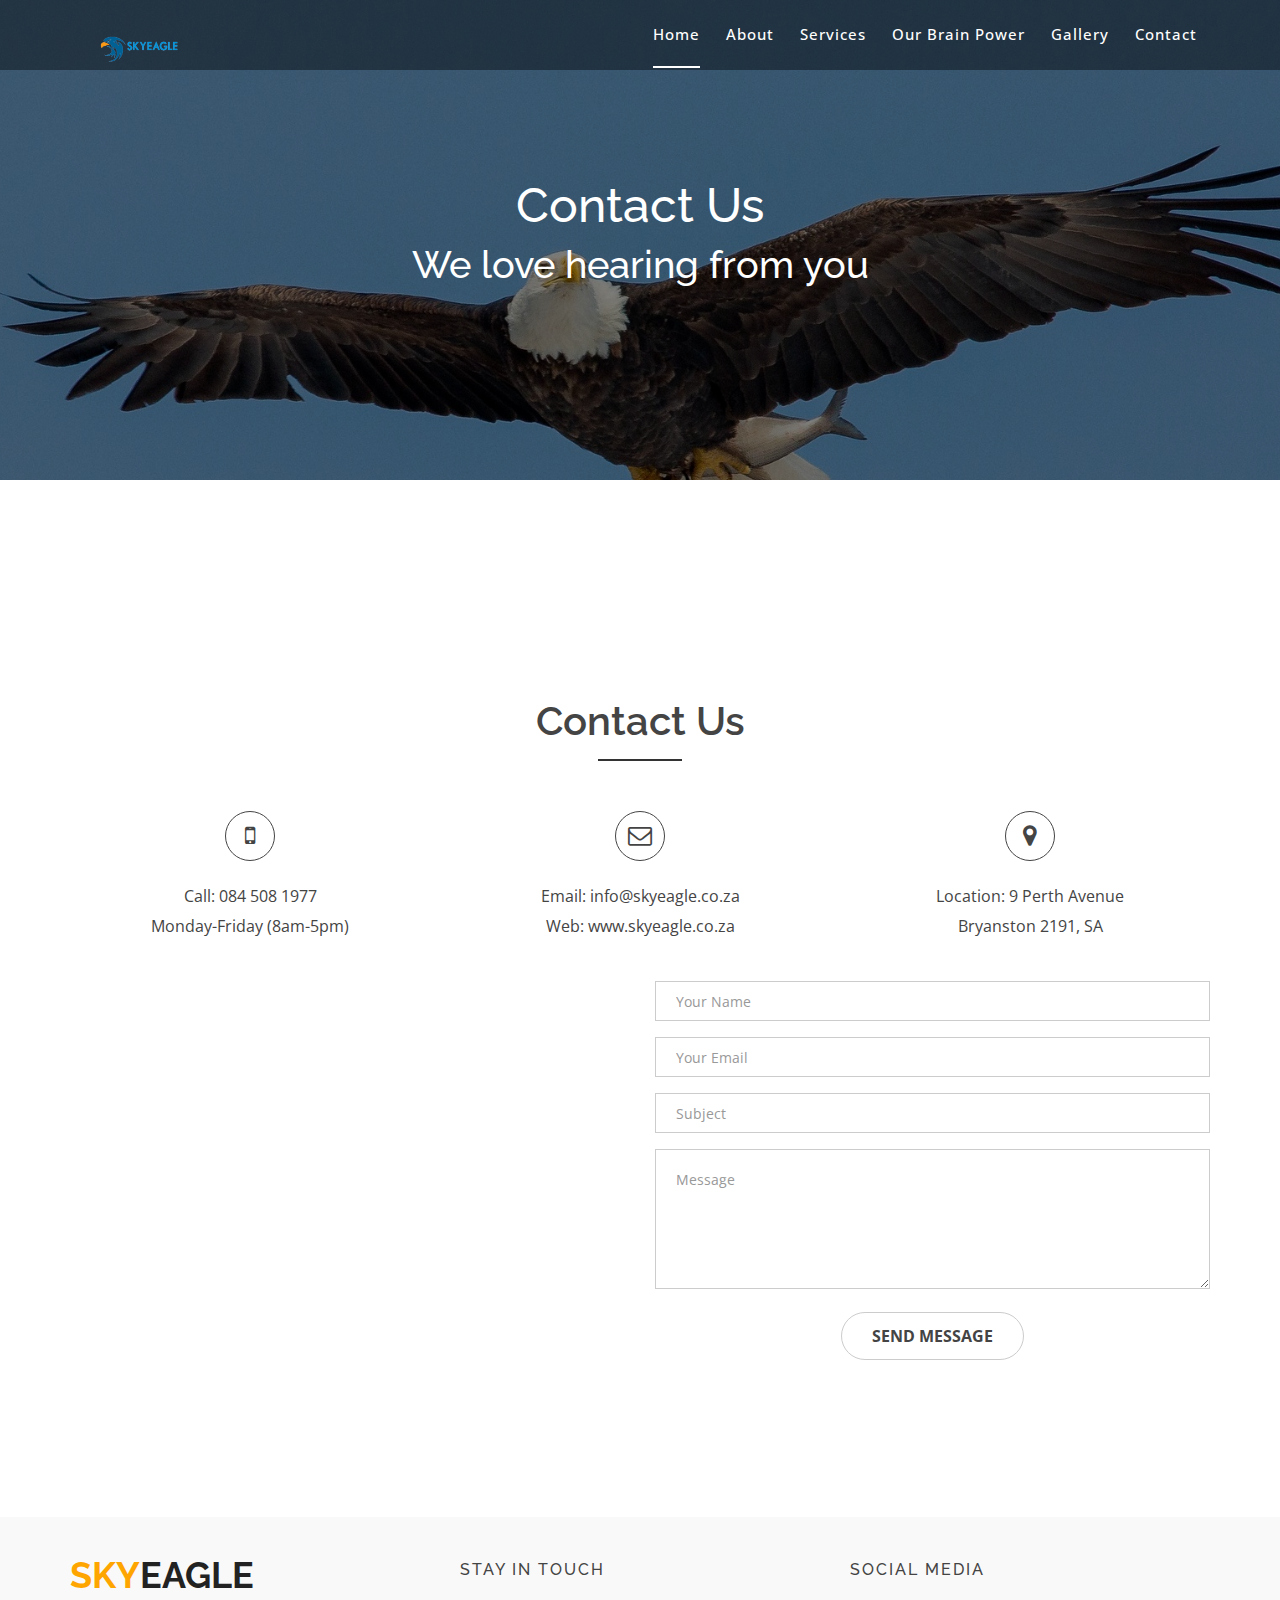
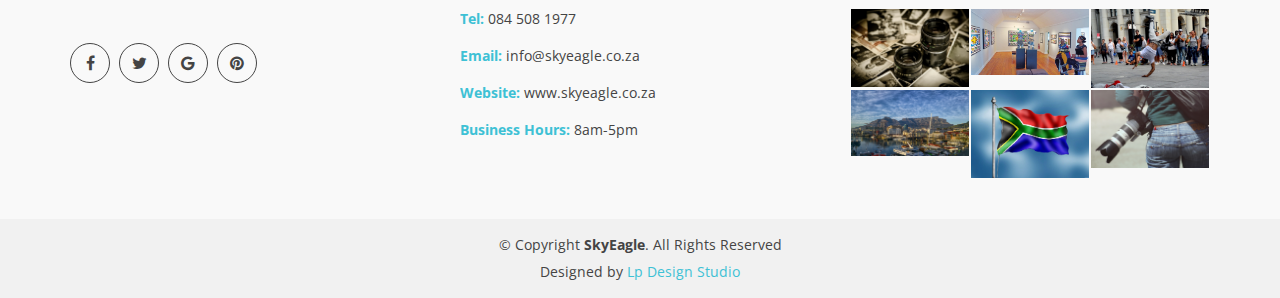
<file: contact.html>
<!doctype html>
<html lang="en">
<head>
  <meta charset="utf-8">
  <title>www.SkyEagle.co.za</title>
  <meta content="width=device-width, initial-scale=1.0" name="viewport">
  <meta content="" name="keywords">
  <meta content="" name="description">

  <!-- Favicons -->
  <link href="img/favicon.png" rel="icon">
  <link href="img/apple-touch-icon.png" rel="apple-touch-icon">

  <!-- Google Fonts -->
  <link href="https://fonts.googleapis.com/css?family=Open+Sans:300,400,400i,600,700|Raleway:300,400,400i,500,500i,700,800,900" rel="stylesheet">

  <!-- Bootstrap CSS File -->
  <link href="lib/bootstrap/css/bootstrap.min.css" rel="stylesheet">

  <!-- Libraries CSS Files -->
  <link href="lib/nivo-slider/css/nivo-slider.css" rel="stylesheet">
  <link href="lib/owlcarousel/owl.carousel.css" rel="stylesheet">
  <link href="lib/owlcarousel/owl.transitions.css" rel="stylesheet">
  <link href="lib/font-awesome/css/font-awesome.min.css" rel="stylesheet">
  <link href="lib/animate/animate.min.css" rel="stylesheet">
  <link href="lib/venobox/venobox.css" rel="stylesheet">

  <!-- Nivo Slider Theme -->
  <link href="css/nivo-slider-theme.css" rel="stylesheet">

  <!-- Main Stylesheet File -->
  <link href="css/style.css" rel="stylesheet">

  <!-- Responsive Stylesheet File -->
  <link href="css/responsive.css" rel="stylesheet">

  <!-- =======================================================
    Theme Name: SkyEagle
    Theme URL: https://bootstrapmade.com/SkyEagle-bootstrap-corporate-template/
    Author: BootstrapMade.com
    License: https://bootstrapmade.com/license/
  ======================================================= -->
</head>

<body data-spy="scroll" data-target="#navbar-example">

  <div id="preloader"></div>

  <header>
    <!-- header-area start -->
    <div id="sticker" class="header-area">
      <div class="container">
        <div class="row">
          <div class="col-md-12 col-sm-12">

            <!-- Navigation -->
            <nav class="navbar navbar-default">
              <!-- Brand and toggle get grouped for better mobile display -->
              <div class="navbar-header">
                <button type="button" class="navbar-toggle collapsed" data-toggle="collapse" data-target=".bs-example-navbar-collapse-1" aria-expanded="false">
										<span class="sr-only">Toggle navigation</span>
										<span class="icon-bar"></span>
										<span class="icon-bar"></span>
										<span class="icon-bar"></span>
									</button>
                <!-- Brand -->
                <a class="navbar-brand page-scroll sticky-logo" href="index.html">
                   <!--   <h1><span>S</span>kyEagle</h1>
                Uncomment below if you prefer to use an image logo -->
                 <img src="img/logo.png" height="350" width="150" alt="" title="">
								</a>
              </div>
              <!-- Collect the nav links, forms, and other content for toggling -->
              <div class="collapse navbar-collapse main-menu bs-example-navbar-collapse-1" id="navbar-example">
                <ul class="nav navbar-nav navbar-right">
                  <li class="active">
                    <a class="page-scroll" href="index.html">Home</a>
                  </li>
                  <li>
                    <a class="page-scroll" href="about.html">About</a>
                  </li>
                    
                    <li>
                    <a class="page-scroll" href="Services.html">Services</a>
                  </li> 
                    
                     <li>
                    <a class="page-scroll" href="team.html">Our Brain Power</a>
                  </li>
                 
                  <li>
                    <a class="page-scroll" href="Gallery.html">Gallery</a>
                  </li>

                  

                  <li>
                    <a class="page-scroll" href="contact.html">Contact</a>
                  </li>
                </ul>
              </div>
              <!-- navbar-collapse -->
            </nav>
            <!-- END: Navigation -->
              
              
          </div>
        </div>
      </div>
    </div>
    <!-- header-area end -->
  </header>
  <!-- header end -->

  <!-- Start Bottom Header -->
  <div class="header-bg page-area">
    <div class="home-overly"></div>
    <div class="container">
      <div class="row">
        <div class="col-md-12 col-sm-12 col-xs-12">
          <div class="slider-content text-center">
            <div class="header-bottom">
              <div class="layer2 wow zoomIn" data-wow-duration="1s" data-wow-delay=".4s">
                <h1 class="title2">Contact Us </h1>
              </div>
              <div class="layer3 wow zoomInUp" data-wow-duration="2s" data-wow-delay="1s">
                <h2 class="title3">We love hearing from you</h2>
              </div>
            </div>
          </div>
        </div>
      </div>
    </div>
  </div>
  <!-- END Header -->
  <div class="blog-page area-padding">
    <div class="container">
      <div class="row">
        <div class="col-lg-4 col-md-4 col-sm-4 col-xs-12">
         
      
            <!-- Start portfolio Area -->

            
            
  <!-- awesome-portfolio end -->
        
          
        
        </div>
            
            
            
      </div>
    </div>
  </div>
    
    
      <!-- Start contact Area -->
  <div id="contact" class="contact-area">
    <div class="contact-inner area-padding">
      <div class="contact-overly"></div>
      <div class="container ">
        <div class="row">
          <div class="col-md-12 col-sm-12 col-xs-12">
            <div class="section-headline text-center">
              <h2>Contact us</h2>
            </div>
          </div>
        </div>
        <div class="row">
          <!-- Start contact icon column -->
          <div class="col-md-4 col-sm-4 col-xs-12">
            <div class="contact-icon text-center">
              <div class="single-icon">
                <i class="fa fa-mobile"></i>
                <p>
                  Call: 084 508 1977<br>
                  <span>Monday-Friday (8am-5pm)</span>
                </p>
              </div>
            </div>
          </div>
          <!-- Start contact icon column -->
          <div class="col-md-4 col-sm-4 col-xs-12">
            <div class="contact-icon text-center">
              <div class="single-icon">
                <i class="fa fa-envelope-o"></i>
                <p>
                  Email: info@skyeagle.co.za<br>
                  <span>Web: www.skyeagle.co.za</span>
                </p>
              </div>
            </div>
          </div>
          <!-- Start contact icon column -->
          <div class="col-md-4 col-sm-4 col-xs-12">
            <div class="contact-icon text-center">
              <div class="single-icon">
                <i class="fa fa-map-marker"></i>
                <p>
                  Location: 9 Perth Avenue<br>
                  <span>Bryanston 2191, SA</span>
                </p>
              </div>
            </div>
          </div>
        </div>
        <div class="row">

          <!-- Start Google Map -->
          <div class="col-md-6 col-sm-6 col-xs-12">
            <!-- Start Map -->
            <iframe src="https://www.google.com/maps/embed?pb=!1m18!1m12!1m3!1d3584.4092042880366!2d27.992391315026968!3d-26.052879883505433!2m3!1f0!2f0!3f0!3m2!1i1024!2i768!4f13.1!3m3!1m2!1s0x1e95743e198e54cb%3A0xb2d1beba302589e0!2s9%20Perth%20Ave%2C%20Bryanston%2C%20Sandton%2C%202191!5e0!3m2!1sen!2sza!4v1602067805589!5m2!1sen!2sza" width="600" height="450" frameborder="0" style="border:0;" allowfullscreen="" aria-hidden="false" tabindex="0"></iframe>
            <!-- End Map -->
          </div>
          <!-- End Google Map -->

          <!-- Start  contact -->
          <div class="col-md-6 col-sm-6 col-xs-12">
            <div class="form contact-form">
              <div id="sendmessage">Your message has been sent. Thank you!</div>
              <div id="errormessage"></div>
              <form action="" method="post" role="form" class="contactForm">
                <div class="form-group">
                  <input type="text" name="name" class="form-control" id="name" placeholder="Your Name" data-rule="minlen:4" data-msg="Please enter at least 4 chars" />
                  <div class="validation"></div>
                </div>
                <div class="form-group">
                  <input type="email" class="form-control" name="email" id="email" placeholder="Your Email" data-rule="email" data-msg="Please enter a valid email" />
                  <div class="validation"></div>
                </div>
                <div class="form-group">
                  <input type="text" class="form-control" name="subject" id="subject" placeholder="Subject" data-rule="minlen:4" data-msg="Please enter at least 8 chars of subject" />
                  <div class="validation"></div>
                </div>
                <div class="form-group">
                  <textarea class="form-control" name="message" rows="5" data-rule="required" data-msg="Please write something for us" placeholder="Message"></textarea>
                  <div class="validation"></div>
                </div>
                <div class="text-center"><button type="submit">Send Message</button></div>
              </form>
            </div>
          </div>
          <!-- End Left contact -->
        </div>
      </div>
    </div>
  </div>
  <!-- End Contact Area -->
    

    
  <!-- End Blog Area -->
  <div class="clearfix"></div>
 <!-- Start Footer bottom Area -->
<footer>
      <div id="contact" class="contact-area">
    <div class="footer-area">
      <div class="container">
        <div class="row">
          <div class="col-md-4 col-sm-4 col-xs-12">
            <div class="footer-content">
              <div class="footer-head">
                <div class="footer-logo">
                  <h2><span>SKY</span>EAGLE</h2>
                </div>

               <!-- <p>
                    <a href="#"><img src="img/eagleLogo.png" alt=""></a>
                    We are not your ordinary public relations company. Established in 2011, we are a 100% black-owned South African communication and advisory company that is not beholden to outside interests. Our clients come from both private and public sectors. </p> -->
                <div class="footer-icons">
                  <ul>
                    <li>
                      <a href="https://facebook.com/"><i class="fa fa-facebook"></i></a>
                    </li>
                    <li>
                      <a href="#"><i class="fa fa-twitter"></i></a>
                    </li>
                    <li>
                      <a href="#"><i class="fa fa-google"></i></a>
                    </li>
                    <li>
                      <a href="#"><i class="fa fa-pinterest"></i></a>
                    </li>
                  </ul>
                </div>
              </div>
            </div>
          </div>
          <!-- end single footer -->
          <div class="col-md-4 col-sm-4 col-xs-12">
            <div class="footer-content">
              <div class="footer-head">
                <h4>STAY IN TOUCH</h4>
                
                <div class="footer-contacts">
                  <p><span>Tel:</span> 084 508 1977</p>
                  <p><span>Email:</span> info@skyeagle.co.za</p>
                    <p><span>Website:</span> www.skyeagle.co.za</p>
                  <p><span>Business Hours:</span> 8am-5pm</p>
                </div>
              </div>
            </div>
          </div>
          <!-- end single footer -->
          <div class="col-md-4 col-sm-4 col-xs-12">
            <div class="footer-content">
              <div class="footer-head">
                <h4>Social Media</h4>
                <div class="flicker-img">
                  <a href="#"><img src="img/portfolio/1.jpg" alt=""></a>
                  <a href="#"><img src="img/portfolio/2.jpg" alt=""></a>
                  <a href="#"><img src="img/portfolio/3.jpg" alt=""></a>
                  <a href="#"><img src="img/portfolio/4.jpg" alt=""></a>
                  <a href="#"><img src="img/portfolio/5.jpg" alt=""></a>
                  <a href="#"><img src="img/portfolio/6.jpg" alt=""></a>
                </div>
              </div>
            </div>
          </div>
        </div>
      </div>
    </div>
    <div class="footer-area-bottom">
      <div class="container">
        <div class="row">
          <div class="col-md-12 col-sm-12 col-xs-12">
            <div class="copyright text-center">
              <p>
                &copy; Copyright <strong>SkyEagle</strong>. All Rights Reserved
              </p>
            </div>
            <div class="credits">
              <!--
                All the links in the footer should remain intact.
                You can delete the links only if you purchased the pro version.
                Licensing information: https://bootstrapmade.com/license/
                Purchase the pro version with working PHP/AJAX contact form: https://bootstrapmade.com/buy/?theme=eBusiness
              -->
              Designed by <a href="https://bootstrapmade.com/">Lp Design Studio</a>
            </div>
          </div>
        </div>
      </div>
    </div>
      </div>
  </footer>

  <a href="#" class="back-to-top"><i class="fa fa-chevron-up"></i></a>

  <!-- JavaScript Libraries -->
  <script src="lib/jquery/jquery.min.js"></script>
  <script src="lib/bootstrap/js/bootstrap.min.js"></script>
  <script src="lib/owlcarousel/owl.carousel.min.js"></script>
  <script src="lib/venobox/venobox.min.js"></script>
  <script src="lib/knob/jquery.knob.js"></script>
  <script src="lib/wow/wow.min.js"></script>
  <script src="lib/parallax/parallax.js"></script>
  <script src="lib/easing/easing.min.js"></script>
  <script src="lib/nivo-slider/js/jquery.nivo.slider.js" type="text/javascript"></script>
  <script src="lib/appear/jquery.appear.js"></script>
  <script src="lib/isotope/isotope.pkgd.min.js"></script>

  <!-- Contact Form JavaScript File -->
  <script src="contactform/contactform.js"></script>

  <script src="js/main.js"></script>
</body>

</html>
</file>
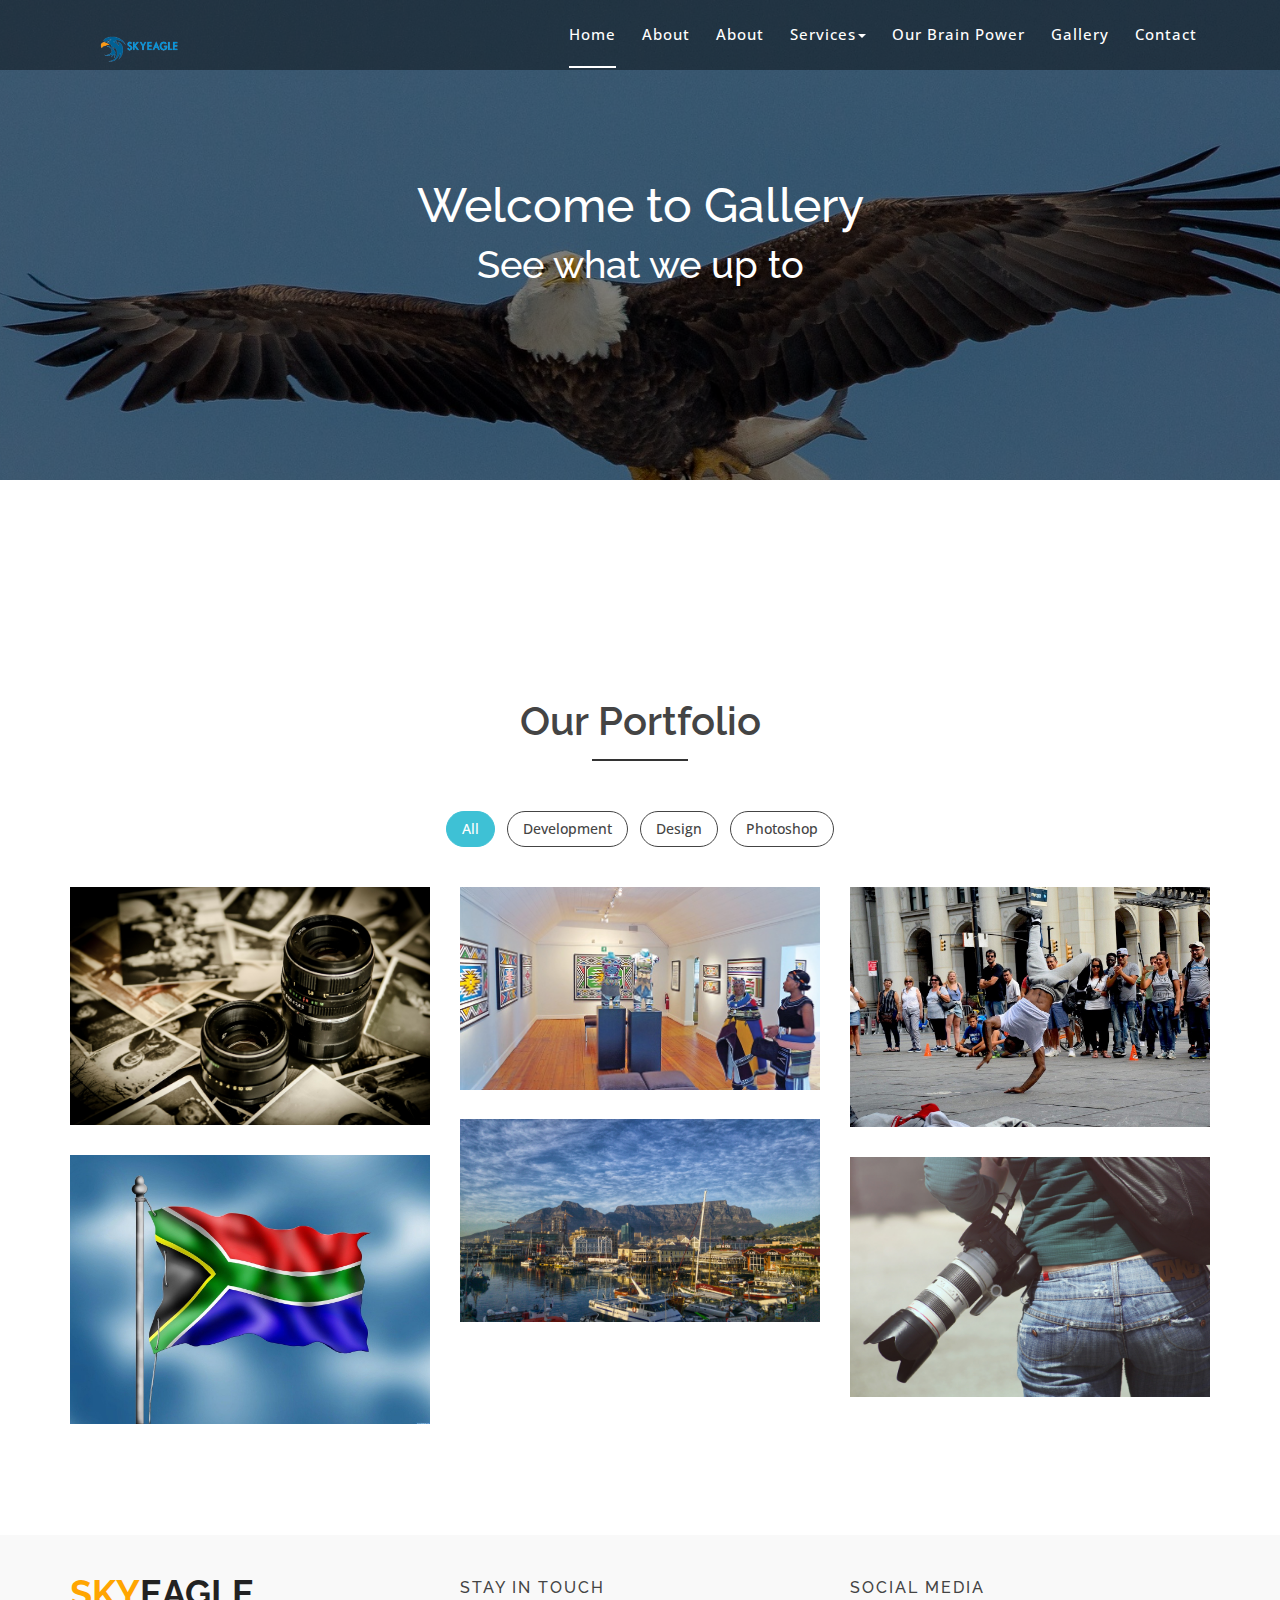
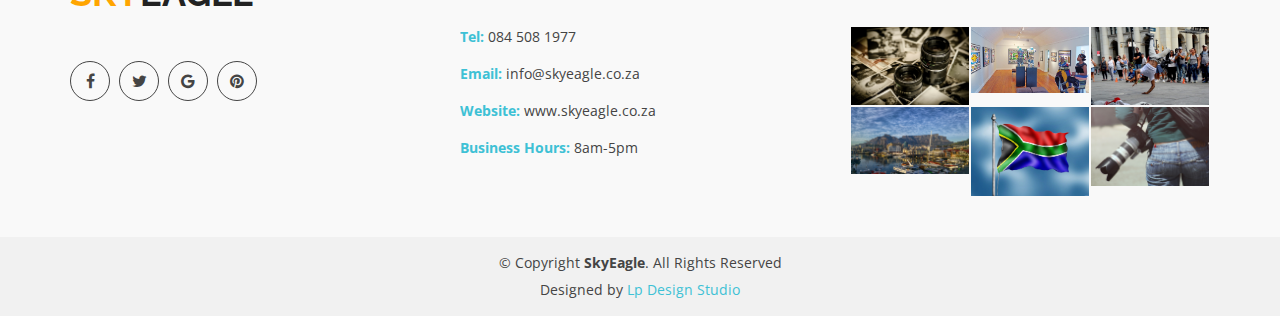
<file: Gallery.html>
<!doctype html>
<html lang="en">
<head>
  <meta charset="utf-8">
  <title>www.SkyEagle.co.za</title>
  <meta content="width=device-width, initial-scale=1.0" name="viewport">
  <meta content="" name="keywords">
  <meta content="" name="description">

  <!-- Favicons -->
  <link href="img/favicon.png" rel="icon">
  <link href="img/apple-touch-icon.png" rel="apple-touch-icon">

  <!-- Google Fonts -->
  <link href="https://fonts.googleapis.com/css?family=Open+Sans:300,400,400i,600,700|Raleway:300,400,400i,500,500i,700,800,900" rel="stylesheet">

  <!-- Bootstrap CSS File -->
  <link href="lib/bootstrap/css/bootstrap.min.css" rel="stylesheet">

  <!-- Libraries CSS Files -->
  <link href="lib/nivo-slider/css/nivo-slider.css" rel="stylesheet">
  <link href="lib/owlcarousel/owl.carousel.css" rel="stylesheet">
  <link href="lib/owlcarousel/owl.transitions.css" rel="stylesheet">
  <link href="lib/font-awesome/css/font-awesome.min.css" rel="stylesheet">
  <link href="lib/animate/animate.min.css" rel="stylesheet">
  <link href="lib/venobox/venobox.css" rel="stylesheet">

  <!-- Nivo Slider Theme -->
  <link href="css/nivo-slider-theme.css" rel="stylesheet">

  <!-- Main Stylesheet File -->
  <link href="css/style.css" rel="stylesheet">

  <!-- Responsive Stylesheet File -->
  <link href="css/responsive.css" rel="stylesheet">

  <!-- =======================================================
    Theme Name: SkyEagle
    Theme URL: https://bootstrapmade.com/SkyEagle-bootstrap-corporate-template/
    Author: BootstrapMade.com
    License: https://bootstrapmade.com/license/
  ======================================================= -->
</head>

<body data-spy="scroll" data-target="#navbar-example">

  <div id="preloader"></div>

  <header>
    <!-- header-area start -->
    <div id="sticker" class="header-area">
      <div class="container">
        <div class="row">
          <div class="col-md-12 col-sm-12">

            <!-- Navigation -->
              <nav class="navbar navbar-default">
              <!-- Brand and toggle get grouped for better mobile display -->
              <div class="navbar-header">
                <button type="button" class="navbar-toggle collapsed" data-toggle="collapse" data-target=".bs-example-navbar-collapse-1" aria-expanded="false">
										<span class="sr-only">Toggle navigation</span>
										<span class="icon-bar"></span>
										<span class="icon-bar"></span>
										<span class="icon-bar"></span>
									</button>
                <!-- Brand -->
                <a class="navbar-brand page-scroll sticky-logo" href="index.html">
                   <!--   <h1><span>S</span>kyEagle</h1>
                Uncomment below if you prefer to use an image logo -->
                 <img src="img/logo.png" height="350" width="150" alt="" title="">
								</a>
              </div>
              <!-- Collect the nav links, forms, and other content for toggling -->
              <div class="collapse navbar-collapse main-menu bs-example-navbar-collapse-1" id="navbar-example">
                <ul class="nav navbar-nav navbar-right">
                  <li class="active">
                    <a class="page-scroll" href="index.html">Home</a>
                  </li>
                  <li>
                    <a class="page-scroll" href="#about">About</a>
                  </li>
                     <li>
                    <a class="page-scroll" href="#about">About</a>
                  </li>
                    
                    <li class="dropdown"><a href="#" class="dropdown-toggle" data-toggle="dropdown">Services<span class="caret"></span></a>
                    <ul class="dropdown-menu" role="menu">
                      <li><a href=public_relations.html>Strategic Communication and PR</a></li>
                      <li><a href=Media_Training.html>Media Training</a></li>
                        <li><a href=Content_Creation.html>Content Creation</a></li>
                        <li><a href=Advisory_services.html>Advisory services</a></li>
                    
                    </ul> 
                  </li>
                     <li>
                    <a class="page-scroll" href="#services">Our Brain Power</a>
                  </li>
                 
                  <li>
                    <a class="page-scroll" href="#portfolio">Gallery</a>
                  </li>

                  

                  <li>
                    <a class="page-scroll" href="#contact">Contact</a>
                  </li>
                </ul>
              </div>
              <!-- navbar-collapse -->
            </nav>
            <!-- END: Navigation -->
          </div>
        </div>
      </div>
    </div>
    <!-- header-area end -->
  </header>
  <!-- header end -->

  <!-- Start Bottom Header -->
  <div class="header-bg page-area">
    <div class="home-overly"></div>
    <div class="container">
      <div class="row">
        <div class="col-md-12 col-sm-12 col-xs-12">
          <div class="slider-content text-center">
            <div class="header-bottom">
              <div class="layer2 wow zoomIn" data-wow-duration="1s" data-wow-delay=".4s">
                <h1 class="title2">Welcome to Gallery </h1>
              </div>
              <div class="layer3 wow zoomInUp" data-wow-duration="2s" data-wow-delay="1s">
                <h2 class="title3">See what we up to</h2>
              </div>
            </div>
          </div>
        </div>
      </div>
    </div>
  </div>
  <!-- END Header -->
  <div class="blog-page area-padding">
    <div class="container">
      <div class="row">
        <div class="col-lg-4 col-md-4 col-sm-4 col-xs-12">
         
      
            <!-- Start portfolio Area -->

            
            
  <!-- awesome-portfolio end -->
        
          
        
        </div>
            
            
            
      </div>
    </div>
  </div>
    
    
    <div id="portfolio" class="portfolio-area area-padding fix">
    <div class="container">
      <div class="row">
        <div class="col-lg-12 col-md-12 col-sm-12 col-xs-12">
          <div class="section-headline text-center">
            <h2>Our Portfolio</h2>
          </div>
        </div>
      </div>
      <div class="row">
        <!-- Start Portfolio -page -->
        <div class="awesome-project-1 fix">
          <div class="col-lg-12 col-md-12 col-sm-12 col-xs-12">
            <div class="awesome-menu ">
              <ul class="project-menu">
                <li>
                  <a href="#" class="active" data-filter="*">All</a>
                </li>
                <li>
                  <a href="#" data-filter=".development">Development</a>
                </li>
                <li>
                  <a href="#" data-filter=".design">Design</a>
                </li>
                <li>
                  <a href="#" data-filter=".photo">Photoshop</a>
                </li>
              </ul>
            </div>
          </div>
        </div>
        <div class="awesome-project-content">
          <!-- single-awesome-project start -->
          <div class="col-md-4 col-sm-4 col-xs-12 design development">
            <div class="single-awesome-project">
              <div class="awesome-img">
                <a href="#"><img src="img/portfolio/1.jpg" alt="" /></a>
                <div class="add-actions text-center">
                  <div class="project-dec">
                    <a class="venobox" data-gall="myGallery" href="img/portfolio/1.jpg">
                      <h4>Business City</h4>
                      <span>Web Development</span>
                    </a>
                  </div>
                </div>
              </div>
            </div>
          </div>
          <!-- single-awesome-project end -->
          <!-- single-awesome-project start -->
          <div class="col-md-4 col-sm-4 col-xs-12 photo">
            <div class="single-awesome-project">
              <div class="awesome-img">
                <a href="#"><img src="img/portfolio/2.jpg" alt="" /></a>
                <div class="add-actions text-center">
                  <div class="project-dec">
                    <a class="venobox" data-gall="myGallery" href="img/portfolio/2.jpg">
                      <h4>Blue Sea</h4>
                      <span>Photosho</span>
                    </a>
                  </div>
                </div>
              </div>
            </div>
          </div>
          <!-- single-awesome-project end -->
          <!-- single-awesome-project start -->
          <div class="col-md-4 col-sm-4 col-xs-12 design">
            <div class="single-awesome-project">
              <div class="awesome-img">
                <a href="#"><img src="img/portfolio/3.jpg" alt="" /></a>
                <div class="add-actions text-center">
                  <div class="project-dec">
                    <a class="venobox" data-gall="myGallery" href="img/portfolio/3.jpg">
                      <h4>Beautiful Nature</h4>
                      <span>Web Design</span>
                    </a>
                  </div>
                </div>
              </div>
            </div>
          </div>
          <!-- single-awesome-project end -->
          <!-- single-awesome-project start -->
          <div class="col-md-4 col-sm-4 col-xs-12 photo development">
            <div class="single-awesome-project">
              <div class="awesome-img">
                <a href="#"><img src="img/portfolio/4.jpg" alt="" /></a>
                <div class="add-actions text-center">
                  <div class="project-dec">
                    <a class="venobox" data-gall="myGallery" href="img/portfolio/4.jpg">
                      <h4>Creative Team</h4>
                      <span>Web design</span>
                    </a>
                  </div>
                </div>
              </div>
            </div>
          </div>
          <!-- single-awesome-project end -->
          <!-- single-awesome-project start -->
          <div class="col-md-4 col-sm-4 col-xs-12 development">
            <div class="single-awesome-project">
              <div class="awesome-img">
                <a href="#"><img src="img/portfolio/5.jpg" alt="" /></a>
                <div class="add-actions text-center text-center">
                  <div class="project-dec">
                    <a class="venobox" data-gall="myGallery" href="img/portfolio/5.jpg">
                      <h4>Beautiful Flower</h4>
                      <span>Web Development</span>
                    </a>
                  </div>
                </div>
              </div>
            </div>
          </div>
          <!-- single-awesome-project end -->
          <!-- single-awesome-project start -->
          <div class="col-md-4 col-sm-4 col-xs-12 design photo">
            <div class="single-awesome-project">
              <div class="awesome-img">
                <a href="#"><img src="img/portfolio/6.jpg" alt="" /></a>
                <div class="add-actions text-center">
                  <div class="project-dec">
                    <a class="venobox" data-gall="myGallery" href="img/portfolio/6.jpg">
                      <h4>Night Hill</h4>
                      <span>Photoshop</span>
                    </a>
                  </div>
                </div>
              </div>
            </div>
          </div>
          <!-- single-awesome-project end -->
        </div>
      </div>
    </div>
  </div>

    
  <!-- End Blog Area -->
  <div class="clearfix"></div>

     <!-- Start Footer bottom Area -->
<footer>
      <div id="contact" class="contact-area">
    <div class="footer-area">
      <div class="container">
        <div class="row">
          <div class="col-md-4 col-sm-4 col-xs-12">
            <div class="footer-content">
              <div class="footer-head">
                <div class="footer-logo">
                  <h2><span>SKY</span>EAGLE</h2>
                </div>

               <!-- <p>
                    <a href="#"><img src="img/eagleLogo.png" alt=""></a>
                    We are not your ordinary public relations company. Established in 2011, we are a 100% black-owned South African communication and advisory company that is not beholden to outside interests. Our clients come from both private and public sectors. </p> -->
                <div class="footer-icons">
                  <ul>
                    <li>
                      <a href="https://facebook.com/"><i class="fa fa-facebook"></i></a>
                    </li>
                    <li>
                      <a href="#"><i class="fa fa-twitter"></i></a>
                    </li>
                    <li>
                      <a href="#"><i class="fa fa-google"></i></a>
                    </li>
                    <li>
                      <a href="#"><i class="fa fa-pinterest"></i></a>
                    </li>
                  </ul>
                </div>
              </div>
            </div>
          </div>
          <!-- end single footer -->
          <div class="col-md-4 col-sm-4 col-xs-12">
            <div class="footer-content">
              <div class="footer-head">
                <h4>STAY IN TOUCH</h4>
                
                <div class="footer-contacts">
                  <p><span>Tel:</span> 084 508 1977</p>
                  <p><span>Email:</span> info@skyeagle.co.za</p>
                    <p><span>Website:</span> www.skyeagle.co.za</p>
                  <p><span>Business Hours:</span> 8am-5pm</p>
                </div>
              </div>
            </div>
          </div>
          <!-- end single footer -->
          <div class="col-md-4 col-sm-4 col-xs-12">
            <div class="footer-content">
              <div class="footer-head">
                <h4>Social Media</h4>
                <div class="flicker-img">
                  <a href="#"><img src="img/portfolio/1.jpg" alt=""></a>
                  <a href="#"><img src="img/portfolio/2.jpg" alt=""></a>
                  <a href="#"><img src="img/portfolio/3.jpg" alt=""></a>
                  <a href="#"><img src="img/portfolio/4.jpg" alt=""></a>
                  <a href="#"><img src="img/portfolio/5.jpg" alt=""></a>
                  <a href="#"><img src="img/portfolio/6.jpg" alt=""></a>
                </div>
              </div>
            </div>
          </div>
        </div>
      </div>
    </div>
    <div class="footer-area-bottom">
      <div class="container">
        <div class="row">
          <div class="col-md-12 col-sm-12 col-xs-12">
            <div class="copyright text-center">
              <p>
                &copy; Copyright <strong>SkyEagle</strong>. All Rights Reserved
              </p>
            </div>
            <div class="credits">
              <!--
                All the links in the footer should remain intact.
                You can delete the links only if you purchased the pro version.
                Licensing information: https://bootstrapmade.com/license/
                Purchase the pro version with working PHP/AJAX contact form: https://bootstrapmade.com/buy/?theme=eBusiness
              -->
              Designed by <a href="https://bootstrapmade.com/">Lp Design Studio</a>
            </div>
          </div>
        </div>
      </div>
    </div>
      </div>
  </footer>

  <a href="#" class="back-to-top"><i class="fa fa-chevron-up"></i></a>

  <!-- JavaScript Libraries -->
  <script src="lib/jquery/jquery.min.js"></script>
  <script src="lib/bootstrap/js/bootstrap.min.js"></script>
  <script src="lib/owlcarousel/owl.carousel.min.js"></script>
  <script src="lib/venobox/venobox.min.js"></script>
  <script src="lib/knob/jquery.knob.js"></script>
  <script src="lib/wow/wow.min.js"></script>
  <script src="lib/parallax/parallax.js"></script>
  <script src="lib/easing/easing.min.js"></script>
  <script src="lib/nivo-slider/js/jquery.nivo.slider.js" type="text/javascript"></script>
  <script src="lib/appear/jquery.appear.js"></script>
  <script src="lib/isotope/isotope.pkgd.min.js"></script>

  <!-- Contact Form JavaScript File -->
  <script src="contactform/contactform.js"></script>

  <script src="js/main.js"></script>
</body>

</html>
</file>
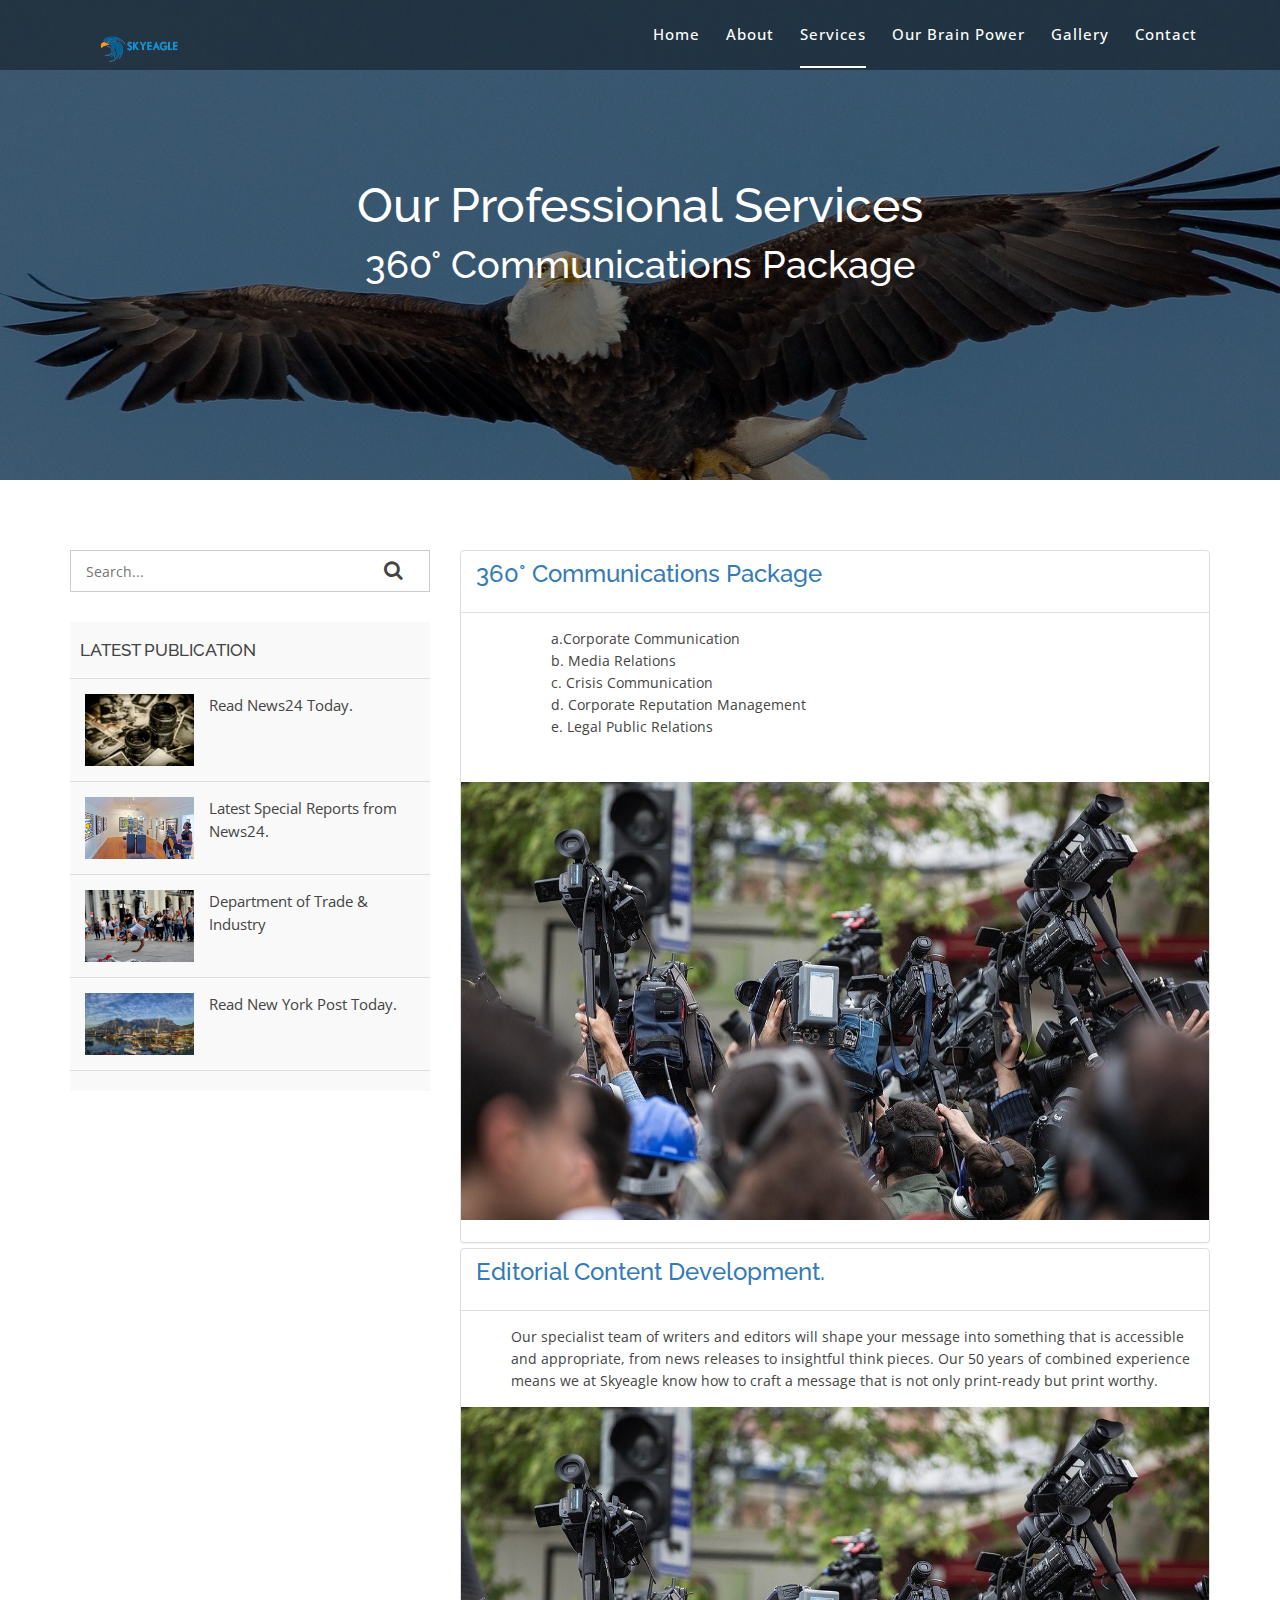
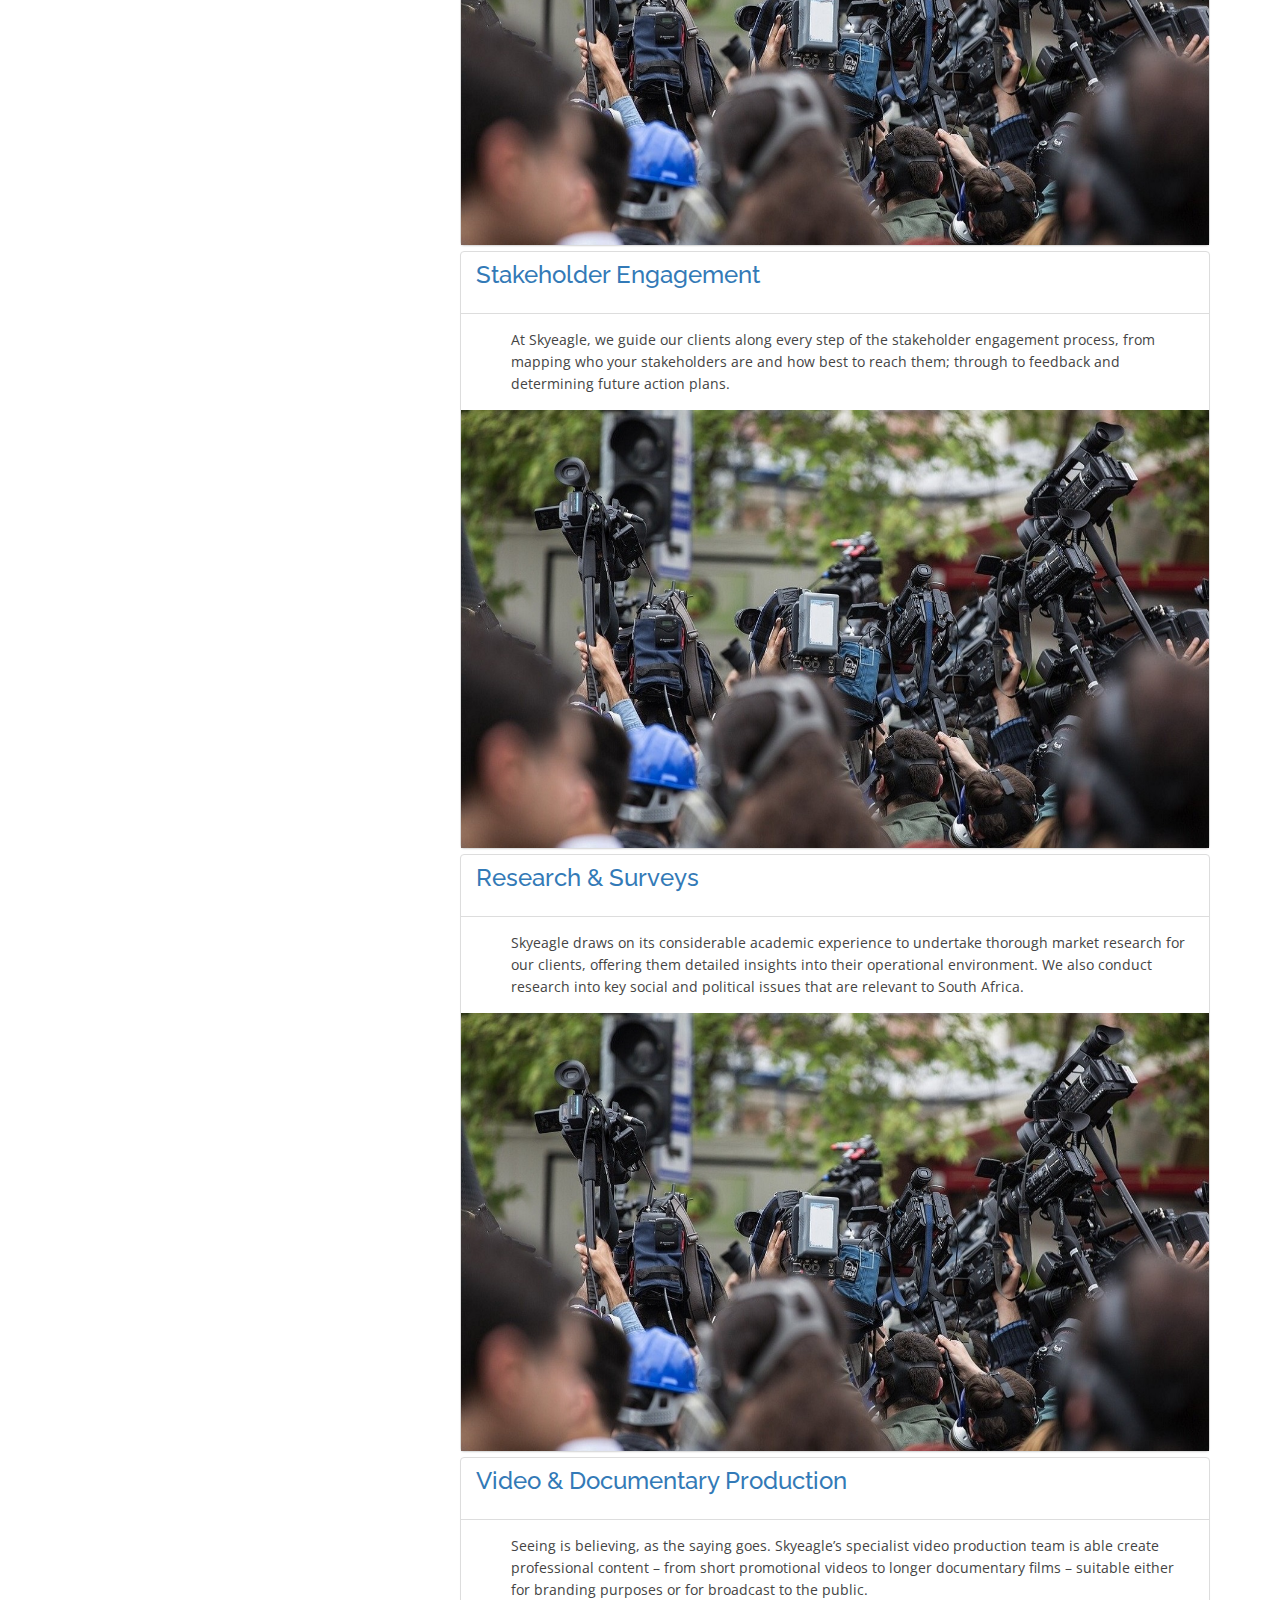
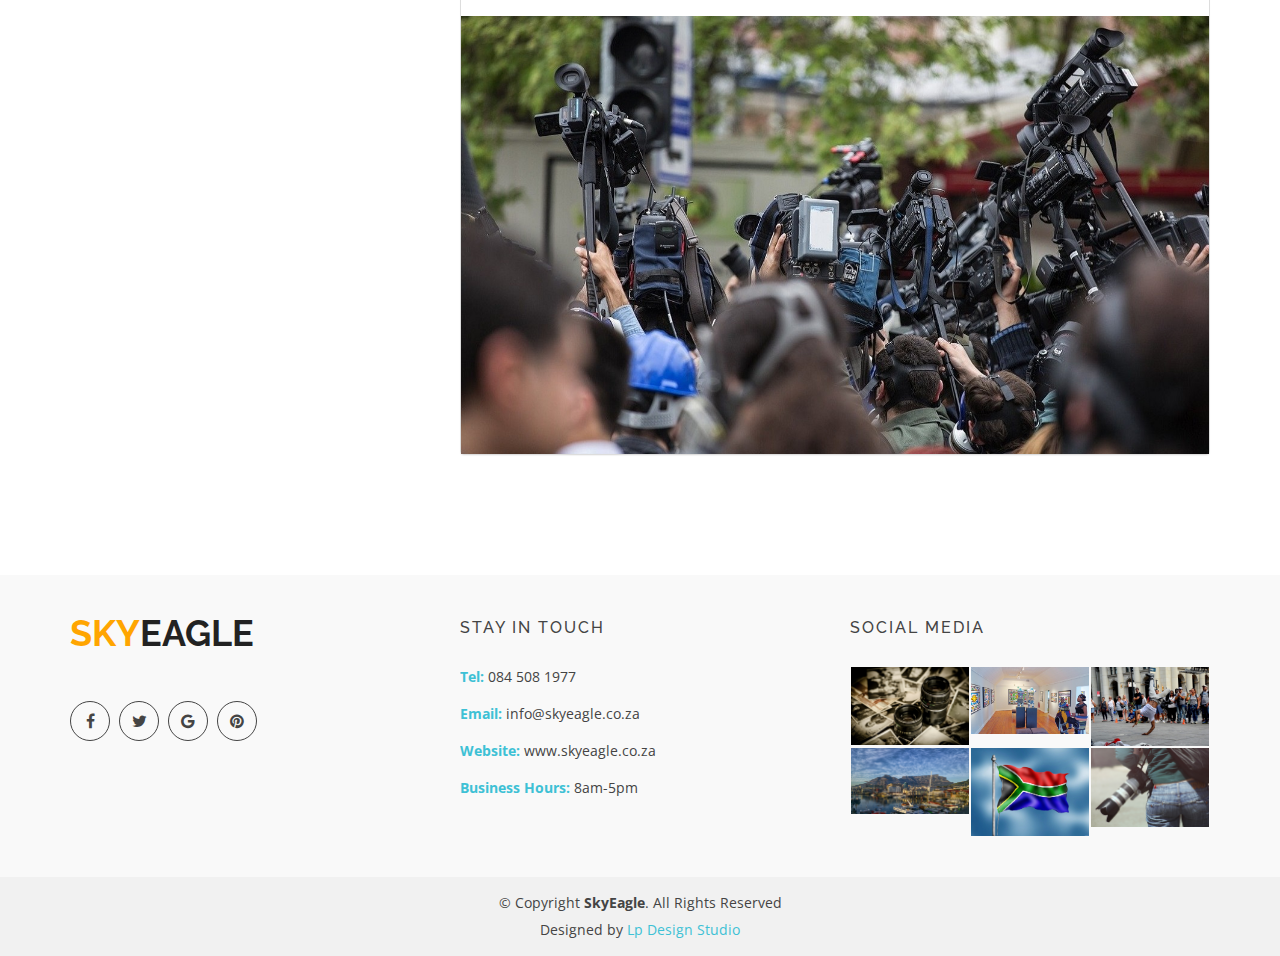
<file: Services.html>
<!doctype html>
<html lang="en">
<head>
  <meta charset="utf-8">
  <title>www.skyeagle.co.za</title>
  <meta content="width=device-width, initial-scale=1.0" name="viewport">
  <meta content="" name="keywords">
  <meta content="" name="description">

  <!-- Favicons -->
  <link href="img/favicon.png" rel="icon">
  <link href="img/apple-touch-icon.png" rel="apple-touch-icon">

  <!-- Google Fonts -->
  <link href="https://fonts.googleapis.com/css?family=Open+Sans:300,400,400i,600,700|Raleway:300,400,400i,500,500i,700,800,900" rel="stylesheet">

  <!-- Bootstrap CSS File -->
  <link href="lib/bootstrap/css/bootstrap.min.css" rel="stylesheet">

  <!-- Libraries CSS Files -->
  <link href="lib/nivo-slider/css/nivo-slider.css" rel="stylesheet">
  <link href="lib/owlcarousel/owl.carousel.css" rel="stylesheet">
  <link href="lib/owlcarousel/owl.transitions.css" rel="stylesheet">
  <link href="lib/font-awesome/css/font-awesome.min.css" rel="stylesheet">
  <link href="lib/animate/animate.min.css" rel="stylesheet">
  <link href="lib/venobox/venobox.css" rel="stylesheet">

  <!-- Nivo Slider Theme -->
  <link href="css/nivo-slider-theme.css" rel="stylesheet">

  <!-- Main Stylesheet File -->
  <link href="css/style.css" rel="stylesheet">

  <!-- Responsive Stylesheet File -->
  <link href="css/responsive.css" rel="stylesheet">

  <!-- =======================================================
   
  ======================================================= -->
</head>

<body data-spy="scroll" data-target="#navbar-example">

  <div id="preloader"></div>

  <header>
    <!-- header-area start -->
    <div id="sticker" class="header-area">
      <div class="container">
        <div class="row">
          <div class="col-md-12 col-sm-12">

            <!-- Navigation -->
            <!-- Navigation -->
               <!-- Navigation -->
            <nav class="navbar navbar-default">
              <!-- Brand and toggle get grouped for better mobile display -->
              <div class="navbar-header">
                <button type="button" class="navbar-toggle collapsed" data-toggle="collapse" data-target=".bs-example-navbar-collapse-1" aria-expanded="false">
										<span class="sr-only">Toggle navigation</span>
										<span class="icon-bar"></span>
										<span class="icon-bar"></span>
										<span class="icon-bar"></span>
									</button>
                <!-- Brand -->
                <a class="navbar-brand page-scroll sticky-logo" href="index.html">
                   <!--   <h1><span>S</span>kyEagle</h1>
                Uncomment below if you prefer to use an image logo -->
                 <img src="img/logo.png" height="350" width="150" alt="" title="">
								</a>
              </div>
              <!-- Collect the nav links, forms, and other content for toggling -->
              <div class="collapse navbar-collapse main-menu bs-example-navbar-collapse-1" id="navbar-example">
                <ul class="nav navbar-nav navbar-right">
                  <li>
                    <a class="page-scroll" href="index.html">Home</a>
                  </li>
                  <li>
                    <a class="page-scroll" href="about.html">About</a>
                  </li>
                    
                    <li class="active">
                    <a class="page-scroll" href="Services.html">Services</a>
                  </li> 
                    
                     <li>
                    <a class="page-scroll" href="team.html">Our Brain Power</a>
                  </li>
                 
                  <li>
                    <a class="page-scroll" href="Gallery.html">Gallery</a>
                  </li>

                  

                  <li>
                    <a class="page-scroll" href="contact.html">Contact</a>
                  </li>
                </ul>
              </div>
              <!-- navbar-collapse -->
            </nav>
            <!-- END: Navigation -->
              
              
            <!-- END: Navigation -->
          </div>
        </div>
      </div>
    </div>
    <!-- header-area end -->
  </header>
  <!-- header end -->

  <!-- Start Bottom Header -->
  <div class="header-bg page-area">
    <div class="home-overly"></div>
    <div class="container">
      <div class="row">
        <div class="col-md-12 col-sm-12 col-xs-12">
          <div class="slider-content text-center">
            <div class="header-bottom">
              <div class="layer2 wow zoomIn" data-wow-duration="1s" data-wow-delay=".4s">
                <h1 class="title2">Our Professional Services</h1>
              </div>

              <div class="layer3 wow zoomInUp" data-wow-duration="2s" data-wow-delay="1s">
                <h2 class="title3">360°  Communications Package</h2>
              </div>
            </div>
          </div>
        </div>
      </div>
    </div>
  </div>    
  <!-- END Header -->
    
  <div class="blog-page area-padding">
    <div class="container">
      <div class="row">
        <div class="col-lg-4 col-md-4 col-sm-4 col-xs-12">
          <div class="page-head-blog">
            <div class="single-blog-page">
              <!-- search option start -->
              <form action="#">
                <div class="search-option">
                  <input type="text" placeholder="Search...">
                  <button class="button" type="submit">
                                            <i class="fa fa-search"></i>
                                        </button>
                </div>
              </form>
              <!-- search option end -->
            </div>
            <div class="single-blog-page">
              <!-- recent start -->
              <div class="left-blog">
                <h4>Latest Publication</h4>
                <div class="recent-post">
                  <!-- start single post -->
                  <div class="recent-single-post">
                    <div class="post-img">
                      <a href="https://news24.com">
												   <img src="img/blog/1.jpg" alt="">
												</a>
                    </div>
                    <div class="pst-content">
                      <p><a href="https://news24.com">Read News24 Today.</a></p>
                    </div>
                  </div>
                  <!-- End single post -->
                  <!-- start single post -->
                  <div class="recent-single-post">
                    <div class="post-img">
                      <a href="https://www.news24.com/news24/specialreports">
												   <img src="img/blog/2.jpg" alt="">
												</a>
                    </div>
                    <div class="pst-content">
                      <p><a href="https://www.news24.com/news24/specialreports">Latest Special Reports from News24.</a></p>
                    </div>
                  </div>
                  <!-- End single post -->
                  <!-- start single post -->
                  <div class="recent-single-post">
                    <div class="post-img">
                      <a href="https://www.parliament.gov.za/parliament-tv">
												   <img src="img/blog/3.jpg" alt="">
												</a>
                    </div>
                    <div class="pst-content">
                      <p><a href="http://www.thedtic.gov.za/"> Department of Trade & Industry</a></p>
                    </div>
                  </div>
                  <!-- End single post -->
                  <!-- start single post -->
                  <div class="recent-single-post">
                    <div class="post-img">
                      <a href="https://nypost.com/">
												   <img src="img/blog/4.jpg" alt="">
												</a>
                    </div>
                    <div class="pst-content">
                      <p><a href="https://nypost.com/">Read New York Post Today.</a></p>
                    </div>
                  </div>
                  <!-- End single post -->
                </div>
              </div>
              <!-- recent end -->
            </div>
          <!--  <div class="single-blog-page">
              <div class="left-blog">
                <h4>categories</h4>
                <ul>
                  <li>
                    <a href="https://www.businessinsider.co.za/">Business</a>
                  </li>
                  <li>
                    <a href="https://www.vogue.com/fashion">Fashion</a>
                  </li>
                  <li>
                    <a href="https://twitter.com/explore">Trending</a>
                  </li>
                  <li>
                    <a href="https://superbalist.com/">Clothing</a>
                  </li>
                  <li>
                    <a href="http://www.dpsa.gov.za/dpsa2g/vacancies.asp">Vacancies</a>
                  </li>
               
                 
                </ul>
              </div>
            </div> -->
       
         
          </div>
        </div>
        <!-- End left sidebar -->
        <!-- Start single blog -->
        <div class="col-md-8 col-sm-8 col-xs-12">
          <div class="row">
            <div class="col-md-12 col-sm-12 col-xs-12">
              <div class="single-blog">
            


<div class="panel-group" id="accordion">
    
    <div class="panel panel-default">
                <div class="panel-heading">
                  <h4 class="check-title">
											<a data-toggle="collapse" class="active" data-parent="#accordion" href="#check1">
                                                <span class="acc-icons"></span>360°  Communications Package
											</a>
										</h4>
                </div>
                <div id="check1" class="panel-collapse collapse in">
                  <div class="panel-body">
                    <ul>
                      
                      <ol>a.Corporate Communication</ol>
                        <ol>b.	Media Relations</ol>
                        <ol>c.	Crisis Communication</ol>
                        <ol>d.	Corporate Reputation Management</ol>
                          <ol>e.	Legal Public Relations</ol>
                      
                      </ul>
                      <br>
                  </div>
                </div><br>
                  <div class="single-blog-img">
                  <a href="blog-details.html">
											<img src="img/slider/slider2.jpg" alt="">
										</a>
                </div>
        
        <br>
              </div>
             
              <div class="panel panel-default">
                <div class="panel-heading">
                  <h4 class="check-title">
											<a data-toggle="collapse" class="active" data-parent="#accordion" href="#check1">
                                                <span class="acc-icons"></span>Editorial Content Development.
											</a>
										</h4>
                </div>
                <div id="check1" class="panel-collapse collapse in">
                  <div class="panel-body">
                    <p>
                     Our specialist team of writers and editors will shape your message into something that is accessible and appropriate, from news releases to insightful think pieces. Our 50 years of combined experience means we at Skyeagle know how to craft a message that is not only print-ready but print worthy.

                    </p>
                  </div>
                </div>
                  <div class="single-blog-img">
                  <a href="blog-details.html">
											<img src="img/slider/slider2.jpg" alt="">
										</a>
                </div>
              </div>
              
    
    
    <!--Comment 1--->
    
    
     <div class="panel panel-default">
                <div class="panel-heading">
                  <h4 class="check-title">
											<a data-toggle="collapse" class="active" data-parent="#accordion" href="#check1">
                                                <span class="acc-icons"></span>Stakeholder Engagement
											</a>
										</h4>
                </div>
                <div id="check1" class="panel-collapse collapse in">
                  <div class="panel-body">
                    <p>
                     At Skyeagle, we guide our clients along every step of the stakeholder
engagement process, from mapping who your stakeholders are and how
best to reach them; through to feedback and determining future action 
plans.

                    </p>
                  </div>
                </div>
                  <div class="single-blog-img">
                  <a href="blog-details.html">
											<img src="img/slider/slider2.jpg" alt="">
										</a>
                </div>
              </div>
    
     <div class="panel panel-default">
                <div class="panel-heading">
                  <h4 class="check-title">
											<a data-toggle="collapse" class="active" data-parent="#accordion" href="#check1">
                                                <span class="acc-icons"></span> Research & Surveys
											</a>
										</h4>
                </div>
                <div id="check1" class="panel-collapse collapse in">
                  <div class="panel-body">
                    <p>
                     Skyeagle draws on its considerable academic experience to undertake 
thorough market research for our clients, offering them detailed insights 
into their operational environment. We also conduct research into key
social and political issues that are relevant to South Africa. 

                    </p>
                  </div>
                </div>
                  <div class="single-blog-img">
                  <a href="blog-details.html">
											<img src="img/slider/slider2.jpg" alt="">
										</a>
                </div>
              </div>
    
     <div class="panel panel-default">
                <div class="panel-heading">
                  <h4 class="check-title">
											<a data-toggle="collapse" class="active" data-parent="#accordion" href="#check1">
                                                <span class="acc-icons"></span>Video & Documentary Production
											</a>
										</h4>
                </div>
                <div id="check1" class="panel-collapse collapse in">
                  <div class="panel-body">
                    <p>
                    Seeing is believing, as the saying goes. Skyeagle’s specialist video production team is able create professional content – from short promotional videos to longer documentary films – suitable either for branding purposes or for broadcast to the public.
                    </p>
                  </div>
                </div>
                  <div class="single-blog-img">
                  <a href="blog-details.html">
											<img src="img/slider/slider2.jpg" alt="">
										</a>
                </div>
              </div>
    
            </div>

                  
                  
                
               
                  
              
              </div>
            </div>
            <!-- End single blog -->
           
          
          
          </div>
        </div>
      </div>
    </div>
  </div>
  <!-- End Blog Area -->

  
 <!-- Start Footer bottom Area -->
<footer>
      <div id="contact" class="contact-area">
    <div class="footer-area">
      <div class="container">
        <div class="row">
          <div class="col-md-4 col-sm-4 col-xs-12">
            <div class="footer-content">
              <div class="footer-head">
                <div class="footer-logo">
                  <h2><span>SKY</span>EAGLE</h2>
                </div>

               <!-- <p>
                    <a href="#"><img src="img/eagleLogo.png" alt=""></a>
                    We are not your ordinary public relations company. Established in 2011, we are a 100% black-owned South African communication and advisory company that is not beholden to outside interests. Our clients come from both private and public sectors. </p> -->
                <div class="footer-icons">
                  <ul>
                    <li>
                      <a href="https://facebook.com/"><i class="fa fa-facebook"></i></a>
                    </li>
                    <li>
                      <a href="#"><i class="fa fa-twitter"></i></a>
                    </li>
                    <li>
                      <a href="#"><i class="fa fa-google"></i></a>
                    </li>
                    <li>
                      <a href="#"><i class="fa fa-pinterest"></i></a>
                    </li>
                  </ul>
                </div>
              </div>
            </div>
          </div>
          <!-- end single footer -->
          <div class="col-md-4 col-sm-4 col-xs-12">
            <div class="footer-content">
              <div class="footer-head">
                <h4>STAY IN TOUCH</h4>
                
                <div class="footer-contacts">
                  <p><span>Tel:</span> 084 508 1977</p>
                  <p><span>Email:</span> info@skyeagle.co.za</p>
                    <p><span>Website:</span> www.skyeagle.co.za</p>
                  <p><span>Business Hours:</span> 8am-5pm</p>
                </div>
              </div>
            </div>
          </div>
          <!-- end single footer -->
          <div class="col-md-4 col-sm-4 col-xs-12">
            <div class="footer-content">
              <div class="footer-head">
                <h4>Social Media</h4>
                <div class="flicker-img">
                  <a href="#"><img src="img/portfolio/1.jpg" alt=""></a>
                  <a href="#"><img src="img/portfolio/2.jpg" alt=""></a>
                  <a href="#"><img src="img/portfolio/3.jpg" alt=""></a>
                  <a href="#"><img src="img/portfolio/4.jpg" alt=""></a>
                  <a href="#"><img src="img/portfolio/5.jpg" alt=""></a>
                  <a href="#"><img src="img/portfolio/6.jpg" alt=""></a>
                </div>
              </div>
            </div>
          </div>
        </div>
      </div>
    </div>
    <div class="footer-area-bottom">
      <div class="container">
        <div class="row">
          <div class="col-md-12 col-sm-12 col-xs-12">
            <div class="copyright text-center">
              <p>
                &copy; Copyright <strong>SkyEagle</strong>. All Rights Reserved
              </p>
            </div>
            <div class="credits">
              <!--
                All the links in the footer should remain intact.
                You can delete the links only if you purchased the pro version.
                Licensing information: https://bootstrapmade.com/license/
                Purchase the pro version with working PHP/AJAX contact form: https://bootstrapmade.com/buy/?theme=eBusiness
              -->
              Designed by <a href="https://bootstrapmade.com/">Lp Design Studio</a>
            </div>
          </div>
        </div>
      </div>
    </div>
      </div>
  </footer>

  <a href="#" class="back-to-top"><i class="fa fa-chevron-up"></i></a>

  <!-- JavaScript Libraries -->
  <script src="lib/jquery/jquery.min.js"></script>
  <script src="lib/bootstrap/js/bootstrap.min.js"></script>
  <script src="lib/owlcarousel/owl.carousel.min.js"></script>
  <script src="lib/venobox/venobox.min.js"></script>
  <script src="lib/knob/jquery.knob.js"></script>
  <script src="lib/wow/wow.min.js"></script>
  <script src="lib/parallax/parallax.js"></script>
  <script src="lib/easing/easing.min.js"></script>
  <script src="lib/nivo-slider/js/jquery.nivo.slider.js" type="text/javascript"></script>
  <script src="lib/appear/jquery.appear.js"></script>
  <script src="lib/isotope/isotope.pkgd.min.js"></script>

  <!-- Contact Form JavaScript File -->
  <script src="contactform/contactform.js"></script>

  <script src="js/main.js"></script>
</body>

</html>
</file>
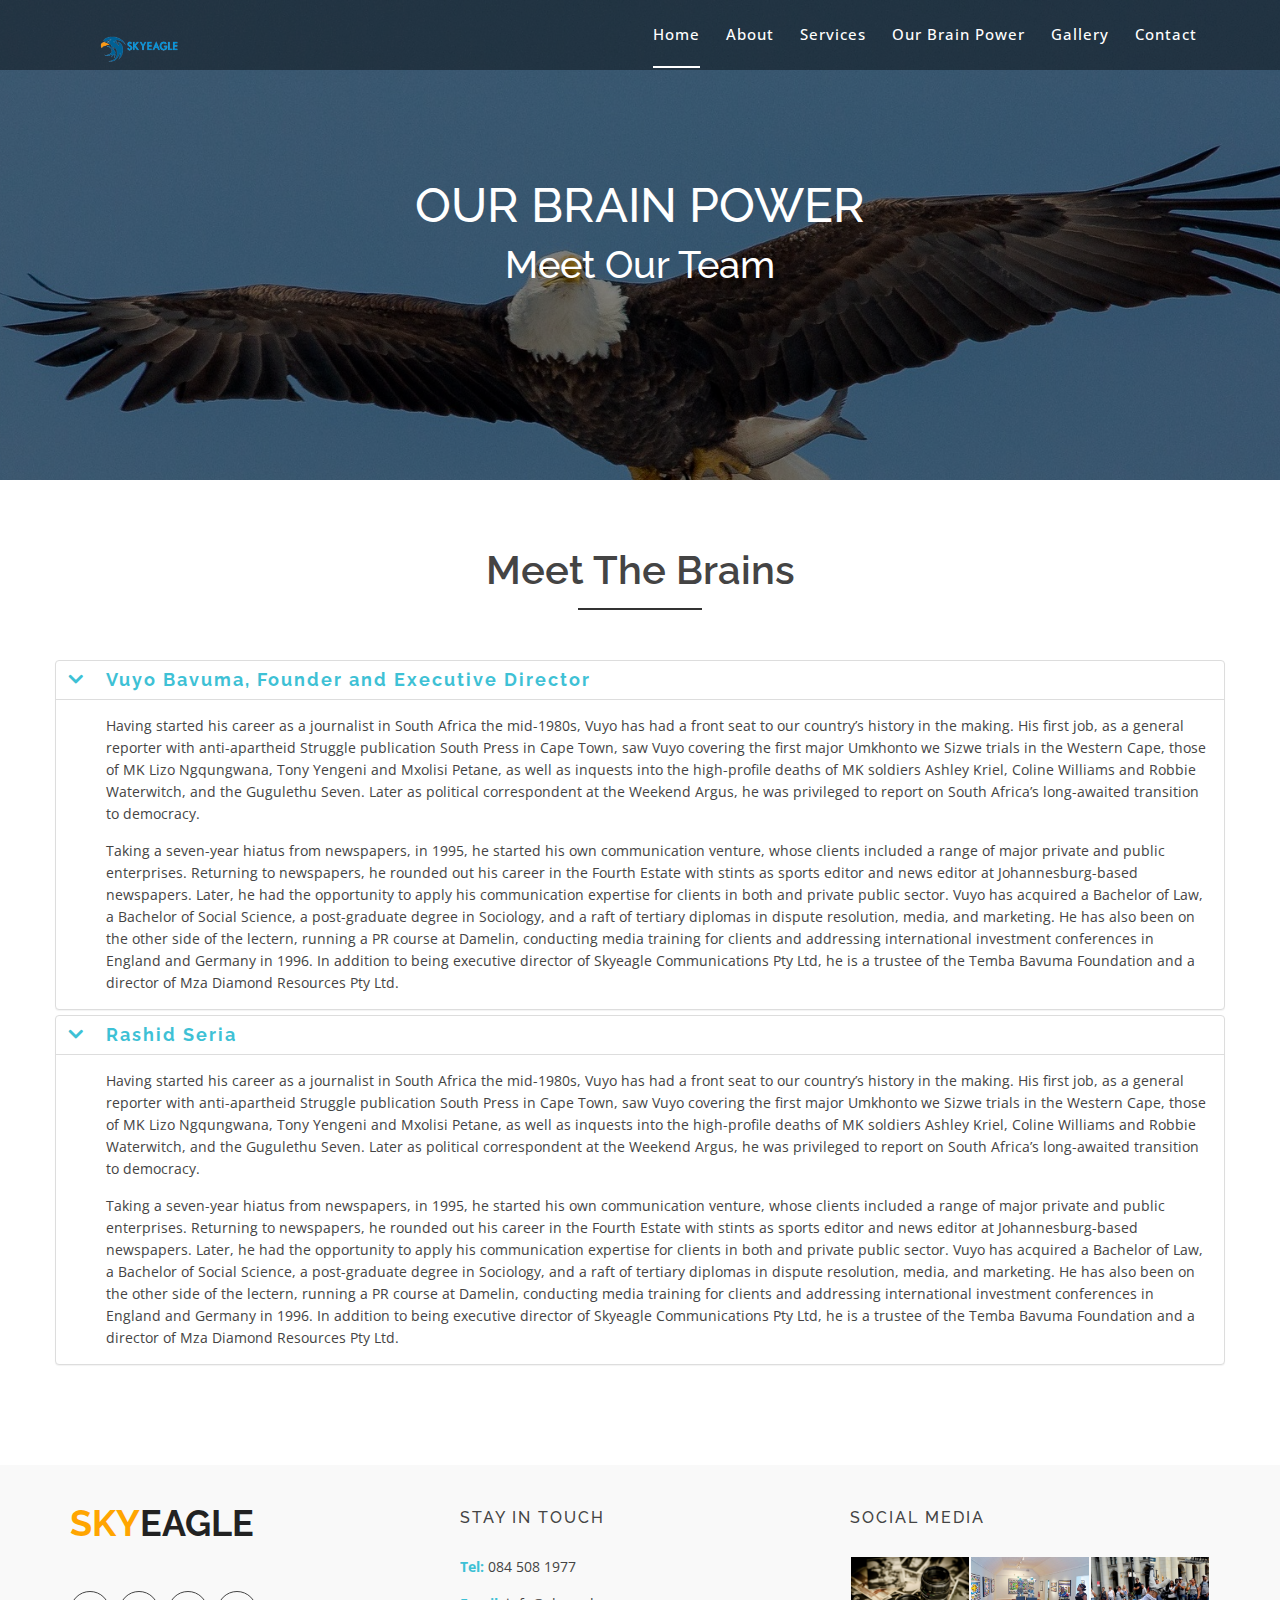
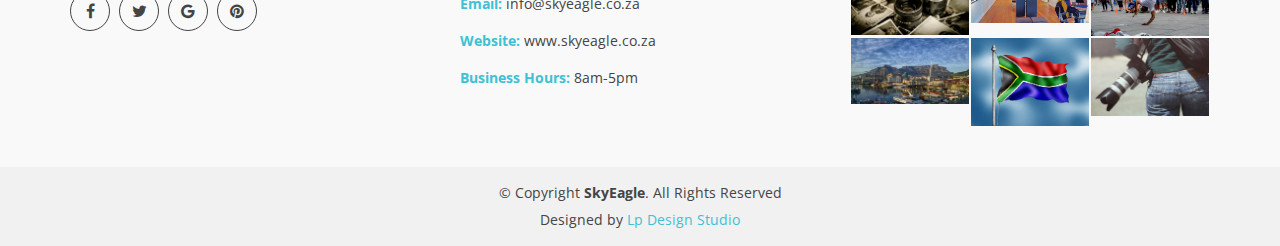
<file: team.html>
<!doctype html>
<html lang="en">
<head>
  <meta charset="utf-8">
  <title>www.skyeagle.co.za</title>
  <meta content="width=device-width, initial-scale=1.0" name="viewport">
  <meta content="" name="keywords">
  <meta content="" name="description">

  <!-- Favicons -->
  <link href="img/favicon.png" rel="icon">
  <link href="img/apple-touch-icon.png" rel="apple-touch-icon">

  <!-- Google Fonts -->
  <link href="https://fonts.googleapis.com/css?family=Open+Sans:300,400,400i,600,700|Raleway:300,400,400i,500,500i,700,800,900" rel="stylesheet">

  <!-- Bootstrap CSS File -->
  <link href="lib/bootstrap/css/bootstrap.min.css" rel="stylesheet">

  <!-- Libraries CSS Files -->
  <link href="lib/nivo-slider/css/nivo-slider.css" rel="stylesheet">
  <link href="lib/owlcarousel/owl.carousel.css" rel="stylesheet">
  <link href="lib/owlcarousel/owl.transitions.css" rel="stylesheet">
  <link href="lib/font-awesome/css/font-awesome.min.css" rel="stylesheet">
  <link href="lib/animate/animate.min.css" rel="stylesheet">
  <link href="lib/venobox/venobox.css" rel="stylesheet">

  <!-- Nivo Slider Theme -->
  <link href="css/nivo-slider-theme.css" rel="stylesheet">

  <!-- Main Stylesheet File -->
  <link href="css/style.css" rel="stylesheet">

  <!-- Responsive Stylesheet File -->
  <link href="css/responsive.css" rel="stylesheet">

  <!-- =======================================================
    Theme Name: eBusiness
    Theme URL: https://bootstrapmade.com/ebusiness-bootstrap-corporate-template/
    Author: BootstrapMade.com
    License: https://bootstrapmade.com/license/
  ======================================================= -->
</head>

<body data-spy="scroll" data-target="#navbar-example">

  <div id="preloader"></div>

  <header>
    <!-- header-area start -->
    <div id="sticker" class="header-area">
      <div class="container">
        <div class="row">
          <div class="col-md-12 col-sm-12">

            <!-- Navigation -->
            <nav class="navbar navbar-default">
              <!-- Brand and toggle get grouped for better mobile display -->
              <div class="navbar-header">
                <button type="button" class="navbar-toggle collapsed" data-toggle="collapse" data-target=".bs-example-navbar-collapse-1" aria-expanded="false">
										<span class="sr-only">Toggle navigation</span>
										<span class="icon-bar"></span>
										<span class="icon-bar"></span>
										<span class="icon-bar"></span>
									</button>
                <!-- Brand -->
                <a class="navbar-brand page-scroll sticky-logo" href="index.html">
                   <!--   <h1><span>S</span>kyEagle</h1>
                Uncomment below if you prefer to use an image logo -->
                 <img src="img/logo.png" height="350" width="150" alt="" title="">
								</a>
              </div>
              <!-- Collect the nav links, forms, and other content for toggling -->
              <div class="collapse navbar-collapse main-menu bs-example-navbar-collapse-1" id="navbar-example">
                <ul class="nav navbar-nav navbar-right">
                  <li class="active">
                    <a class="page-scroll" href="#home">Home</a>
                  </li>
                  <li>
                    <a class="page-scroll" href="#about">About</a>
                  </li>
                    
                    <li>
                    <a class="page-scroll" href="Services.html">Services</a>
                  </li> 
                    
                     <li>
                    <a class="page-scroll" href="team.html">Our Brain Power</a>
                  </li>
                 
                  <li>
                    <a class="page-scroll" href="Gallery.html">Gallery</a>
                  </li>

                  

                  <li>
                    <a class="page-scroll" href="contact.html">Contact</a>
                  </li>
                </ul>
              </div>
              <!-- navbar-collapse -->
            </nav>
            <!-- END: Navigation -->
              
              
              
          </div>
        </div>
      </div>
    </div>
    <!-- header-area end -->
  </header>
  <!-- header end -->

  <!-- Start Bottom Header -->
  <div class="header-bg page-area">
    <div class="home-overly"></div>
    <div class="container">
      <div class="row">
        <div class="col-md-12 col-sm-12 col-xs-12">
          <div class="slider-content text-center">
            <div class="header-bottom">
              <div class="layer2 wow zoomIn" data-wow-duration="1s" data-wow-delay=".4s">
                <h1 class="title2">OUR BRAIN POWER</h1>
              </div>
              <div class="layer3 wow zoomInUp" data-wow-duration="2s" data-wow-delay="1s">
                <h2 class="title3">Meet Our Team</h2>
              </div>
            </div>
          </div>
        </div>
      </div>
    </div>
  </div>
  <!-- END Header -->
    

  <!-- End Blog Area -->
    
    <!-- Team-->
    
    
      <div class="faq-area area-padding">
    <div class="container">
      <div class="row">
        <div class="">
          <div class="section-headline text-center">
            <h2>Meet the Brains</h2>
          </div>
        </div>
      </div>
      <div class="row">
        <div class="">
          <div class="faq-details">
            <div class="panel-group" id="accordion">
             
              <div class="panel panel-default">
                <div class="panel-heading">
                  <h4 class="check-title">
											<a data-toggle="collapse" class="active" data-parent="#accordion" href="#check1">
                                                <span class="acc-icons"></span>Vuyo Bavuma, Founder and Executive Director
											</a>
										</h4>
                </div>
                <div id="check1" class="panel-collapse collapse in">
                  <div class="panel-body">
                    <p>
                      Having started his career as a journalist in South Africa the mid-1980s, Vuyo has had a front seat to our country’s history in the making. His first job, as a general reporter with anti-apartheid Struggle publication South Press in Cape Town, saw Vuyo covering the first major Umkhonto we Sizwe trials in the Western Cape, those of MK Lizo Ngqungwana, Tony Yengeni and Mxolisi Petane, as well as inquests into the high-profile deaths of MK soldiers Ashley Kriel, Coline Williams and Robbie Waterwitch, and the Gugulethu Seven. Later as political correspondent at the Weekend Argus, he was privileged to report on South Africa’s long-awaited transition to democracy.</p><p>
Taking a seven-year hiatus from newspapers, in 1995, he started his own communication venture, whose clients included a range of major private and public enterprises. Returning to newspapers, he rounded out his career in the Fourth Estate with stints as sports editor and news editor at Johannesburg-based newspapers. Later, he had the opportunity to apply his communication expertise for clients in both and private public sector.
Vuyo has acquired a Bachelor of Law, a Bachelor of Social Science, a post-graduate degree in Sociology, and a raft of tertiary diplomas in dispute resolution, media, and marketing. He has also been on the other side of the lectern, running a PR course at Damelin, conducting media training for clients and addressing international investment conferences in England and Germany in 1996.
In addition to being executive director of Skyeagle Communications Pty Ltd, he is a trustee of the Temba Bavuma Foundation and a director of Mza Diamond Resources Pty Ltd.

                    </p>
                  </div>
                </div>
              </div>
                
                <div class="panel panel-default">
                <div class="panel-heading">
                  <h4 class="check-title">
											<a data-toggle="collapse" class="active" data-parent="#accordion" href="#check2">
                                                <span class="acc-icons"></span>Rashid Seria
											</a>
										</h4>
                </div>
                <div id="check2" class="panel-collapse collapse in">
                  <div class="panel-body">
                    <p>
                      Having started his career as a journalist in South Africa the mid-1980s, Vuyo has had a front seat to our country’s history in the making. His first job, as a general reporter with anti-apartheid Struggle publication South Press in Cape Town, saw Vuyo covering the first major Umkhonto we Sizwe trials in the Western Cape, those of MK Lizo Ngqungwana, Tony Yengeni and Mxolisi Petane, as well as inquests into the high-profile deaths of MK soldiers Ashley Kriel, Coline Williams and Robbie Waterwitch, and the Gugulethu Seven. Later as political correspondent at the Weekend Argus, he was privileged to report on South Africa’s long-awaited transition to democracy.</p><p>
Taking a seven-year hiatus from newspapers, in 1995, he started his own communication venture, whose clients included a range of major private and public enterprises. Returning to newspapers, he rounded out his career in the Fourth Estate with stints as sports editor and news editor at Johannesburg-based newspapers. Later, he had the opportunity to apply his communication expertise for clients in both and private public sector.
Vuyo has acquired a Bachelor of Law, a Bachelor of Social Science, a post-graduate degree in Sociology, and a raft of tertiary diplomas in dispute resolution, media, and marketing. He has also been on the other side of the lectern, running a PR course at Damelin, conducting media training for clients and addressing international investment conferences in England and Germany in 1996.
In addition to being executive director of Skyeagle Communications Pty Ltd, he is a trustee of the Temba Bavuma Foundation and a director of Mza Diamond Resources Pty Ltd.

                    </p>
                  </div>
                </div>
              </div>
      
              
            </div>
          </div>
        </div>
      
      </div>
      
    </div>
  </div>
    
    
    <!-- team -->
    
    

  <div class="clearfix"></div>
 <!-- Start Footer bottom Area -->
<footer>
      <div id="contact" class="contact-area">
    <div class="footer-area">
      <div class="container">
        <div class="row">
          <div class="col-md-4 col-sm-4 col-xs-12">
            <div class="footer-content">
              <div class="footer-head">
                <div class="footer-logo">
                  <h2><span>SKY</span>EAGLE</h2>
                </div>

               <!-- <p>
                    <a href="#"><img src="img/eagleLogo.png" alt=""></a>
                    We are not your ordinary public relations company. Established in 2011, we are a 100% black-owned South African communication and advisory company that is not beholden to outside interests. Our clients come from both private and public sectors. </p> -->
                <div class="footer-icons">
                  <ul>
                    <li>
                      <a href="https://facebook.com/"><i class="fa fa-facebook"></i></a>
                    </li>
                    <li>
                      <a href="#"><i class="fa fa-twitter"></i></a>
                    </li>
                    <li>
                      <a href="#"><i class="fa fa-google"></i></a>
                    </li>
                    <li>
                      <a href="#"><i class="fa fa-pinterest"></i></a>
                    </li>
                  </ul>
                </div>
              </div>
            </div>
          </div>
          <!-- end single footer -->
          <div class="col-md-4 col-sm-4 col-xs-12">
            <div class="footer-content">
              <div class="footer-head">
                <h4>STAY IN TOUCH</h4>
                
                <div class="footer-contacts">
                  <p><span>Tel:</span> 084 508 1977</p>
                  <p><span>Email:</span> info@skyeagle.co.za</p>
                    <p><span>Website:</span> www.skyeagle.co.za</p>
                  <p><span>Business Hours:</span> 8am-5pm</p>
                </div>
              </div>
            </div>
          </div>
          <!-- end single footer -->
          <div class="col-md-4 col-sm-4 col-xs-12">
            <div class="footer-content">
              <div class="footer-head">
                <h4>Social Media</h4>
                <div class="flicker-img">
                  <a href="#"><img src="img/portfolio/1.jpg" alt=""></a>
                  <a href="#"><img src="img/portfolio/2.jpg" alt=""></a>
                  <a href="#"><img src="img/portfolio/3.jpg" alt=""></a>
                  <a href="#"><img src="img/portfolio/4.jpg" alt=""></a>
                  <a href="#"><img src="img/portfolio/5.jpg" alt=""></a>
                  <a href="#"><img src="img/portfolio/6.jpg" alt=""></a>
                </div>
              </div>
            </div>
          </div>
        </div>
      </div>
    </div>
    <div class="footer-area-bottom">
      <div class="container">
        <div class="row">
          <div class="col-md-12 col-sm-12 col-xs-12">
            <div class="copyright text-center">
              <p>
                &copy; Copyright <strong>SkyEagle</strong>. All Rights Reserved
              </p>
            </div>
            <div class="credits">
              <!--
                All the links in the footer should remain intact.
                You can delete the links only if you purchased the pro version.
                Licensing information: https://bootstrapmade.com/license/
                Purchase the pro version with working PHP/AJAX contact form: https://bootstrapmade.com/buy/?theme=eBusiness
              -->
              Designed by <a href="https://bootstrapmade.com/">Lp Design Studio</a>
            </div>
          </div>
        </div>
      </div>
    </div>
      </div>
  </footer>
  <a href="#" class="back-to-top"><i class="fa fa-chevron-up"></i></a>

  <!-- JavaScript Libraries -->
  <script src="lib/jquery/jquery.min.js"></script>
  <script src="lib/bootstrap/js/bootstrap.min.js"></script>
  <script src="lib/owlcarousel/owl.carousel.min.js"></script>
  <script src="lib/venobox/venobox.min.js"></script>
  <script src="lib/knob/jquery.knob.js"></script>
  <script src="lib/wow/wow.min.js"></script>
  <script src="lib/parallax/parallax.js"></script>
  <script src="lib/easing/easing.min.js"></script>
  <script src="lib/nivo-slider/js/jquery.nivo.slider.js" type="text/javascript"></script>
  <script src="lib/appear/jquery.appear.js"></script>
  <script src="lib/isotope/isotope.pkgd.min.js"></script>

  <!-- Contact Form JavaScript File -->
  <script src="contactform/contactform.js"></script>

  <script src="js/main.js"></script>
</body>

</html>
</file>
<file: lib/venobox/venobox.css>
/* ------ venobox.css --------*/
.vbox-overlay *, .vbox-overlay *:before, .vbox-overlay *:after{
    -webkit-backface-visibility: hidden;
    -webkit-box-sizing:border-box;
    -moz-box-sizing:border-box;
    box-sizing:border-box;

}
.vbox-overlay{
    display: -webkit-flex;
    display: flex;
    -webkit-flex-direction: column;
    flex-direction: column;
    -webkit-justify-content: center;
    justify-content: center;
    -webkit-align-items: center;
    align-items: center;
    position: fixed;
    left: 0;
    top: 0;
    bottom: 0;
    right: 0;
    z-index: 1040;
    -webkit-transform:translateZ(1000px);
    transform: translateZ(1000px);
    transform-style: preserve-3d;
}

/* ----- navigation ----- */
.vbox-title{
    width: 100%;
    height: 40px;
    float: left;
    text-align: center;
    line-height: 28px;
    font-size: 12px;
    padding: 6px 40px;
    overflow: hidden;
    position: fixed;
    display: none;
    left: 0;
    z-index: 1050;
}
.vbox-close{
    cursor: pointer;
    position: fixed;
    top: -1px;
    right: 0;
    width: 50px;
    height: 40px;
    padding: 6px;
    display: block;
    background-position:10px center;
    overflow: hidden;
    font-size: 24px;
    line-height: 1;
    text-align: center;
    z-index: 1050;
}
.vbox-num{
    cursor: pointer;
    position: fixed;
    left: 0;
    height: 40px;
    display: block;
    overflow: hidden;
    line-height: 28px;
    font-size: 12px;
    padding: 6px 10px;
    display: none;
    z-index: 1050;
}
/* ----- navigation ARROWS ----- */
.vbox-next, .vbox-prev{
    position: fixed;
    top: 50%;
    margin-top: -15px;
    overflow: hidden;
    cursor: pointer;
    display: block;
    width: 45px;
    height: 45px;
    z-index: 1050;
}
.vbox-next span, .vbox-prev span{
    position: relative;
    width: 20px;
    height: 20px;
    border: 2px solid transparent;
    border-top-color: #B6B6B6;
    border-right-color: #B6B6B6;
    text-indent: -100px;
    position: absolute;
    top: 8px;
    display: block;
}
.vbox-prev{
    left: 15px;
}
.vbox-next{
    right: 15px;
}
.vbox-prev span{
    left: 10px;
    -ms-transform: rotate(-135deg);
    -webkit-transform: rotate(-135deg);
    transform: rotate(-135deg);
}
.vbox-next span{
    -ms-transform: rotate(45deg);
    -webkit-transform: rotate(45deg);
    transform: rotate(45deg);
    right: 10px;
}
/* ------- inline window ------ */
.vbox-inline{
    width: 420px;
    height: 315px;
    height: 70vh;
    padding: 10px;
    background: #fff;
    margin: 0 auto;
    overflow: auto;
    text-align: left;
}
/* ------- Video & iFrames window ------ */
.venoframe{
    max-width: 100%;
    width: 100%;
    border: none;
    width: 100%;
    height: 260px;
    height: 70vh;
}
.venoframe.vbvid{
    height: 260px;
}
@media (min-width: 768px) {
    .venoframe, .vbox-inline{
        width: 90%;
        height: 360px;
        height: 70vh;
    }
    .venoframe.vbvid{
        width: 640px;
        height: 360px;
    }
}
@media (min-width: 992px) {
    .venoframe, .vbox-inline{
        max-width: 1200px;
        width: 80%;
        height: 540px;
        height: 70vh;
    }
    .venoframe.vbvid{
        width: 960px;
        height: 540px;
    }
}
/*
Please do NOT edit this part!
or at least read this note: http://i.imgur.com/7C0ws9e.gif
*/
.vbox-open{
    overflow: hidden;
}
.vbox-container{
    position: absolute;
    left: 0;
    right: 0;
    top: 0;
    bottom: 0;
    overflow-x: hidden;
    overflow-y: scroll;
    overflow-scrolling: touch;
    -webkit-overflow-scrolling: touch;
    z-index: 20;
    max-height: 100%;

}

.vbox-content{
    text-align: center;
    float: left;
    width: 100%;
    position: relative;
    overflow: hidden;
    padding: 20px 10px;
}
.vbox-container img{
    max-width: 100%;
    height: auto;
}
.figlio{
    box-shadow: 0 0 12px rgba(0,0,0,0.19), 0 6px 6px rgba(0,0,0,0.23);
    max-width: 100%;
    text-align: initial;
}
img.figlio{
    -webkit-user-select: none;
-khtml-user-select: none;
-moz-user-select: none;
-o-user-select: none;
user-select: none;
}
.vbox-content.swipe-left{
    margin-left: -200px !important;
}
.vbox-content.swipe-right{
    margin-left: 200px !important;
}
.animated{
    webkit-transition: margin 300ms ease-out;
    transition: margin 300ms ease-out;
}
.animate-in{
    opacity: 1;
}
.animate-out{
    opacity: 0;
}
/* ---------- preloader ----------
 * SPINKIT
 * http://tobiasahlin.com/spinkit/
-------------------------------- */
.sk-double-bounce,.sk-rotating-plane{width:40px;height:40px;margin:40px auto}.sk-rotating-plane{background-color:#333;-webkit-animation:sk-rotatePlane 1.2s infinite ease-in-out;animation:sk-rotatePlane 1.2s infinite ease-in-out}@-webkit-keyframes sk-rotatePlane{0%{-webkit-transform:perspective(120px) rotateX(0) rotateY(0);transform:perspective(120px) rotateX(0) rotateY(0)}50%{-webkit-transform:perspective(120px) rotateX(-180.1deg) rotateY(0);transform:perspective(120px) rotateX(-180.1deg) rotateY(0)}100%{-webkit-transform:perspective(120px) rotateX(-180deg) rotateY(-179.9deg);transform:perspective(120px) rotateX(-180deg) rotateY(-179.9deg)}}@keyframes sk-rotatePlane{0%{-webkit-transform:perspective(120px) rotateX(0) rotateY(0);transform:perspective(120px) rotateX(0) rotateY(0)}50%{-webkit-transform:perspective(120px) rotateX(-180.1deg) rotateY(0);transform:perspective(120px) rotateX(-180.1deg) rotateY(0)}100%{-webkit-transform:perspective(120px) rotateX(-180deg) rotateY(-179.9deg);transform:perspective(120px) rotateX(-180deg) rotateY(-179.9deg)}}.sk-double-bounce{position:relative}.sk-double-bounce .sk-child{width:100%;height:100%;border-radius:50%;background-color:#333;opacity:.6;position:absolute;top:0;left:0;-webkit-animation:sk-doubleBounce 2s infinite ease-in-out;animation:sk-doubleBounce 2s infinite ease-in-out}.sk-chasing-dots .sk-child,.sk-spinner-pulse,.sk-three-bounce .sk-child{background-color:#333;border-radius:100%}.sk-double-bounce .sk-double-bounce2{-webkit-animation-delay:-1s;animation-delay:-1s}@-webkit-keyframes sk-doubleBounce{0%,100%{-webkit-transform:scale(0);transform:scale(0)}50%{-webkit-transform:scale(1);transform:scale(1)}}@keyframes sk-doubleBounce{0%,100%{-webkit-transform:scale(0);transform:scale(0)}50%{-webkit-transform:scale(1);transform:scale(1)}}.sk-wave{margin:40px auto;width:50px;height:40px;text-align:center;font-size:10px}.sk-wave .sk-rect{background-color:#333;height:100%;width:6px;display:inline-block;-webkit-animation:sk-waveStretchDelay 1.2s infinite ease-in-out;animation:sk-waveStretchDelay 1.2s infinite ease-in-out}.sk-wave .sk-rect1{-webkit-animation-delay:-1.2s;animation-delay:-1.2s}.sk-wave .sk-rect2{-webkit-animation-delay:-1.1s;animation-delay:-1.1s}.sk-wave .sk-rect3{-webkit-animation-delay:-1s;animation-delay:-1s}.sk-wave .sk-rect4{-webkit-animation-delay:-.9s;animation-delay:-.9s}.sk-wave .sk-rect5{-webkit-animation-delay:-.8s;animation-delay:-.8s}@-webkit-keyframes sk-waveStretchDelay{0%,100%,40%{-webkit-transform:scaleY(.4);transform:scaleY(.4)}20%{-webkit-transform:scaleY(1);transform:scaleY(1)}}@keyframes sk-waveStretchDelay{0%,100%,40%{-webkit-transform:scaleY(.4);transform:scaleY(.4)}20%{-webkit-transform:scaleY(1);transform:scaleY(1)}}.sk-wandering-cubes{margin:40px auto;width:40px;height:40px;position:relative}.sk-wandering-cubes .sk-cube{background-color:#333;width:10px;height:10px;position:absolute;top:0;left:0;-webkit-animation:sk-wanderingCube 1.8s ease-in-out -1.8s infinite both;animation:sk-wanderingCube 1.8s ease-in-out -1.8s infinite both}.sk-chasing-dots,.sk-spinner-pulse{width:40px;height:40px;margin:40px auto}.sk-wandering-cubes .sk-cube2{-webkit-animation-delay:-.9s;animation-delay:-.9s}@-webkit-keyframes sk-wanderingCube{0%{-webkit-transform:rotate(0);transform:rotate(0)}25%{-webkit-transform:translateX(30px) rotate(-90deg) scale(.5);transform:translateX(30px) rotate(-90deg) scale(.5)}50%{-webkit-transform:translateX(30px) translateY(30px) rotate(-179deg);transform:translateX(30px) translateY(30px) rotate(-179deg)}50.1%{-webkit-transform:translateX(30px) translateY(30px) rotate(-180deg);transform:translateX(30px) translateY(30px) rotate(-180deg)}75%{-webkit-transform:translateX(0) translateY(30px) rotate(-270deg) scale(.5);transform:translateX(0) translateY(30px) rotate(-270deg) scale(.5)}100%{-webkit-transform:rotate(-360deg);transform:rotate(-360deg)}}@keyframes sk-wanderingCube{0%{-webkit-transform:rotate(0);transform:rotate(0)}25%{-webkit-transform:translateX(30px) rotate(-90deg) scale(.5);transform:translateX(30px) rotate(-90deg) scale(.5)}50%{-webkit-transform:translateX(30px) translateY(30px) rotate(-179deg);transform:translateX(30px) translateY(30px) rotate(-179deg)}50.1%{-webkit-transform:translateX(30px) translateY(30px) rotate(-180deg);transform:translateX(30px) translateY(30px) rotate(-180deg)}75%{-webkit-transform:translateX(0) translateY(30px) rotate(-270deg) scale(.5);transform:translateX(0) translateY(30px) rotate(-270deg) scale(.5)}100%{-webkit-transform:rotate(-360deg);transform:rotate(-360deg)}}.sk-spinner-pulse{-webkit-animation:sk-pulseScaleOut 1s infinite ease-in-out;animation:sk-pulseScaleOut 1s infinite ease-in-out}@-webkit-keyframes sk-pulseScaleOut{0%{-webkit-transform:scale(0);transform:scale(0)}100%{-webkit-transform:scale(1);transform:scale(1);opacity:0}}@keyframes sk-pulseScaleOut{0%{-webkit-transform:scale(0);transform:scale(0)}100%{-webkit-transform:scale(1);transform:scale(1);opacity:0}}.sk-chasing-dots{position:relative;text-align:center;-webkit-animation:sk-chasingDotsRotate 2s infinite linear;animation:sk-chasingDotsRotate 2s infinite linear}.sk-chasing-dots .sk-child{width:60%;height:60%;display:inline-block;position:absolute;top:0;-webkit-animation:sk-chasingDotsBounce 2s infinite ease-in-out;animation:sk-chasingDotsBounce 2s infinite ease-in-out}.sk-chasing-dots .sk-dot2{top:auto;bottom:0;-webkit-animation-delay:-1s;animation-delay:-1s}@-webkit-keyframes sk-chasingDotsRotate{100%{-webkit-transform:rotate(360deg);transform:rotate(360deg)}}@keyframes sk-chasingDotsRotate{100%{-webkit-transform:rotate(360deg);transform:rotate(360deg)}}@-webkit-keyframes sk-chasingDotsBounce{0%,100%{-webkit-transform:scale(0);transform:scale(0)}50%{-webkit-transform:scale(1);transform:scale(1)}}@keyframes sk-chasingDotsBounce{0%,100%{-webkit-transform:scale(0);transform:scale(0)}50%{-webkit-transform:scale(1);transform:scale(1)}}.sk-three-bounce{margin:40px auto;width:80px;text-align:center}.sk-three-bounce .sk-child{width:20px;height:20px;display:inline-block;-webkit-animation:sk-three-bounce 1.4s ease-in-out 0s infinite both;animation:sk-three-bounce 1.4s ease-in-out 0s infinite both}.sk-circle .sk-child:before,.sk-fading-circle .sk-circle:before{display:block;border-radius:100%;content:'';background-color:#333}.sk-three-bounce .sk-bounce1{-webkit-animation-delay:-.32s;animation-delay:-.32s}.sk-three-bounce .sk-bounce2{-webkit-animation-delay:-.16s;animation-delay:-.16s}@-webkit-keyframes sk-three-bounce{0%,100%,80%{-webkit-transform:scale(0);transform:scale(0)}40%{-webkit-transform:scale(1);transform:scale(1)}}@keyframes sk-three-bounce{0%,100%,80%{-webkit-transform:scale(0);transform:scale(0)}40%{-webkit-transform:scale(1);transform:scale(1)}}.sk-circle{margin:40px auto;width:40px;height:40px;position:relative}.sk-circle .sk-child{width:100%;height:100%;position:absolute;left:0;top:0}.sk-circle .sk-child:before{margin:0 auto;width:15%;height:15%;-webkit-animation:sk-circleBounceDelay 1.2s infinite ease-in-out both;animation:sk-circleBounceDelay 1.2s infinite ease-in-out both}.sk-circle .sk-circle2{-webkit-transform:rotate(30deg);-ms-transform:rotate(30deg);transform:rotate(30deg)}.sk-circle .sk-circle3{-webkit-transform:rotate(60deg);-ms-transform:rotate(60deg);transform:rotate(60deg)}.sk-circle .sk-circle4{-webkit-transform:rotate(90deg);-ms-transform:rotate(90deg);transform:rotate(90deg)}.sk-circle .sk-circle5{-webkit-transform:rotate(120deg);-ms-transform:rotate(120deg);transform:rotate(120deg)}.sk-circle .sk-circle6{-webkit-transform:rotate(150deg);-ms-transform:rotate(150deg);transform:rotate(150deg)}.sk-circle .sk-circle7{-webkit-transform:rotate(180deg);-ms-transform:rotate(180deg);transform:rotate(180deg)}.sk-circle .sk-circle8{-webkit-transform:rotate(210deg);-ms-transform:rotate(210deg);transform:rotate(210deg)}.sk-circle .sk-circle9{-webkit-transform:rotate(240deg);-ms-transform:rotate(240deg);transform:rotate(240deg)}.sk-circle .sk-circle10{-webkit-transform:rotate(270deg);-ms-transform:rotate(270deg);transform:rotate(270deg)}.sk-circle .sk-circle11{-webkit-transform:rotate(300deg);-ms-transform:rotate(300deg);transform:rotate(300deg)}.sk-circle .sk-circle12{-webkit-transform:rotate(330deg);-ms-transform:rotate(330deg);transform:rotate(330deg)}.sk-circle .sk-circle2:before{-webkit-animation-delay:-1.1s;animation-delay:-1.1s}.sk-circle .sk-circle3:before{-webkit-animation-delay:-1s;animation-delay:-1s}.sk-circle .sk-circle4:before{-webkit-animation-delay:-.9s;animation-delay:-.9s}.sk-circle .sk-circle5:before{-webkit-animation-delay:-.8s;animation-delay:-.8s}.sk-circle .sk-circle6:before{-webkit-animation-delay:-.7s;animation-delay:-.7s}.sk-circle .sk-circle7:before{-webkit-animation-delay:-.6s;animation-delay:-.6s}.sk-circle .sk-circle8:before{-webkit-animation-delay:-.5s;animation-delay:-.5s}.sk-circle .sk-circle9:before{-webkit-animation-delay:-.4s;animation-delay:-.4s}.sk-circle .sk-circle10:before{-webkit-animation-delay:-.3s;animation-delay:-.3s}.sk-circle .sk-circle11:before{-webkit-animation-delay:-.2s;animation-delay:-.2s}.sk-circle .sk-circle12:before{-webkit-animation-delay:-.1s;animation-delay:-.1s}@-webkit-keyframes sk-circleBounceDelay{0%,100%,80%{-webkit-transform:scale(0);transform:scale(0)}40%{-webkit-transform:scale(1);transform:scale(1)}}@keyframes sk-circleBounceDelay{0%,100%,80%{-webkit-transform:scale(0);transform:scale(0)}40%{-webkit-transform:scale(1);transform:scale(1)}}.sk-cube-grid{width:40px;height:40px;margin:40px auto}.sk-cube-grid .sk-cube{width:33.33%;height:33.33%;background-color:#333;float:left;-webkit-animation:sk-cubeGridScaleDelay 1.3s infinite ease-in-out;animation:sk-cubeGridScaleDelay 1.3s infinite ease-in-out}.sk-cube-grid .sk-cube1{-webkit-animation-delay:.2s;animation-delay:.2s}.sk-cube-grid .sk-cube2{-webkit-animation-delay:.3s;animation-delay:.3s}.sk-cube-grid .sk-cube3{-webkit-animation-delay:.4s;animation-delay:.4s}.sk-cube-grid .sk-cube4{-webkit-animation-delay:.1s;animation-delay:.1s}.sk-cube-grid .sk-cube5{-webkit-animation-delay:.2s;animation-delay:.2s}.sk-cube-grid .sk-cube6{-webkit-animation-delay:.3s;animation-delay:.3s}.sk-cube-grid .sk-cube7{-webkit-animation-delay:0ms;animation-delay:0ms}.sk-cube-grid .sk-cube8{-webkit-animation-delay:.1s;animation-delay:.1s}.sk-cube-grid .sk-cube9{-webkit-animation-delay:.2s;animation-delay:.2s}@-webkit-keyframes sk-cubeGridScaleDelay{0%,100%,70%{-webkit-transform:scale3D(1,1,1);transform:scale3D(1,1,1)}35%{-webkit-transform:scale3D(0,0,1);transform:scale3D(0,0,1)}}@keyframes sk-cubeGridScaleDelay{0%,100%,70%{-webkit-transform:scale3D(1,1,1);transform:scale3D(1,1,1)}35%{-webkit-transform:scale3D(0,0,1);transform:scale3D(0,0,1)}}.sk-fading-circle{margin:40px auto;width:40px;height:40px;position:relative}.sk-fading-circle .sk-circle{width:100%;height:100%;position:absolute;left:0;top:0}.sk-fading-circle .sk-circle:before{margin:0 auto;width:15%;height:15%;-webkit-animation:sk-circleFadeDelay 1.2s infinite ease-in-out both;animation:sk-circleFadeDelay 1.2s infinite ease-in-out both}.sk-fading-circle .sk-circle2{-webkit-transform:rotate(30deg);-ms-transform:rotate(30deg);transform:rotate(30deg)}.sk-fading-circle .sk-circle3{-webkit-transform:rotate(60deg);-ms-transform:rotate(60deg);transform:rotate(60deg)}.sk-fading-circle .sk-circle4{-webkit-transform:rotate(90deg);-ms-transform:rotate(90deg);transform:rotate(90deg)}.sk-fading-circle .sk-circle5{-webkit-transform:rotate(120deg);-ms-transform:rotate(120deg);transform:rotate(120deg)}.sk-fading-circle .sk-circle6{-webkit-transform:rotate(150deg);-ms-transform:rotate(150deg);transform:rotate(150deg)}.sk-fading-circle .sk-circle7{-webkit-transform:rotate(180deg);-ms-transform:rotate(180deg);transform:rotate(180deg)}.sk-fading-circle .sk-circle8{-webkit-transform:rotate(210deg);-ms-transform:rotate(210deg);transform:rotate(210deg)}.sk-fading-circle .sk-circle9{-webkit-transform:rotate(240deg);-ms-transform:rotate(240deg);transform:rotate(240deg)}.sk-fading-circle .sk-circle10{-webkit-transform:rotate(270deg);-ms-transform:rotate(270deg);transform:rotate(270deg)}.sk-fading-circle .sk-circle11{-webkit-transform:rotate(300deg);-ms-transform:rotate(300deg);transform:rotate(300deg)}.sk-fading-circle .sk-circle12{-webkit-transform:rotate(330deg);-ms-transform:rotate(330deg);transform:rotate(330deg)}.sk-fading-circle .sk-circle2:before{-webkit-animation-delay:-1.1s;animation-delay:-1.1s}.sk-fading-circle .sk-circle3:before{-webkit-animation-delay:-1s;animation-delay:-1s}.sk-fading-circle .sk-circle4:before{-webkit-animation-delay:-.9s;animation-delay:-.9s}.sk-fading-circle .sk-circle5:before{-webkit-animation-delay:-.8s;animation-delay:-.8s}.sk-fading-circle .sk-circle6:before{-webkit-animation-delay:-.7s;animation-delay:-.7s}.sk-fading-circle .sk-circle7:before{-webkit-animation-delay:-.6s;animation-delay:-.6s}.sk-fading-circle .sk-circle8:before{-webkit-animation-delay:-.5s;animation-delay:-.5s}.sk-fading-circle .sk-circle9:before{-webkit-animation-delay:-.4s;animation-delay:-.4s}.sk-fading-circle .sk-circle10:before{-webkit-animation-delay:-.3s;animation-delay:-.3s}.sk-fading-circle .sk-circle11:before{-webkit-animation-delay:-.2s;animation-delay:-.2s}.sk-fading-circle .sk-circle12:before{-webkit-animation-delay:-.1s;animation-delay:-.1s}@-webkit-keyframes sk-circleFadeDelay{0%,100%,39%{opacity:0}40%{opacity:1}}@keyframes sk-circleFadeDelay{0%,100%,39%{opacity:0}40%{opacity:1}}.sk-folding-cube{margin:40px auto;width:40px;height:40px;position:relative;-webkit-transform:rotateZ(45deg);transform:rotateZ(45deg)}.sk-folding-cube .sk-cube{float:left;width:50%;height:50%;position:relative;-webkit-transform:scale(1.1);-ms-transform:scale(1.1);transform:scale(1.1)}.sk-folding-cube .sk-cube:before{content:'';position:absolute;top:0;left:0;width:100%;height:100%;background-color:#333;-webkit-animation:sk-foldCubeAngle 2.4s infinite linear both;animation:sk-foldCubeAngle 2.4s infinite linear both;-webkit-transform-origin:100% 100%;-ms-transform-origin:100% 100%;transform-origin:100% 100%}.sk-folding-cube .sk-cube2{-webkit-transform:scale(1.1) rotateZ(90deg);transform:scale(1.1) rotateZ(90deg)}.sk-folding-cube .sk-cube3{-webkit-transform:scale(1.1) rotateZ(180deg);transform:scale(1.1) rotateZ(180deg)}.sk-folding-cube .sk-cube4{-webkit-transform:scale(1.1) rotateZ(270deg);transform:scale(1.1) rotateZ(270deg)}.sk-folding-cube .sk-cube2:before{-webkit-animation-delay:.3s;animation-delay:.3s}.sk-folding-cube .sk-cube3:before{-webkit-animation-delay:.6s;animation-delay:.6s}.sk-folding-cube .sk-cube4:before{-webkit-animation-delay:.9s;animation-delay:.9s}@-webkit-keyframes sk-foldCubeAngle{0%,10%{-webkit-transform:perspective(140px) rotateX(-180deg);transform:perspective(140px) rotateX(-180deg);opacity:0}25%,75%{-webkit-transform:perspective(140px) rotateX(0);transform:perspective(140px) rotateX(0);opacity:1}100%,90%{-webkit-transform:perspective(140px) rotateY(180deg);transform:perspective(140px) rotateY(180deg);opacity:0}}@keyframes sk-foldCubeAngle{0%,10%{-webkit-transform:perspective(140px) rotateX(-180deg);transform:perspective(140px) rotateX(-180deg);opacity:0}25%,75%{-webkit-transform:perspective(140px) rotateX(0);transform:perspective(140px) rotateX(0);opacity:1}100%,90%{-webkit-transform:perspective(140px) rotateY(180deg);transform:perspective(140px) rotateY(180deg);opacity:0}}
</file>
<file: css/nivo-slider-theme.css>
/*
Skin Name: Nivo Slider Default Theme
Skin URI: http://nivo.dev7studios.com
Description: The default skin for the Nivo Slider.
Version: 1.3
Author: Gilbert Pellegrom
Author URI: http://dev7studios.com
Supports Thumbs: true
*/


.slider-area {
  color: #fff;
  position: relative;
  text-align: center;
}

.slider-content {
  padding: 180px 60px;
}

.nivo-caption::after {
  background: #444 none repeat scroll 0 0;
  content: "";
  height: 100%;
  left: 0;
  opacity: 0.5;
  position: absolute;
  top: 0;
  width: 100%;
  z-index: -1;
}

.layer-1-2 {
  margin: 20px 0;
}

.layer-1-1 h2 {
  color: #fff;
  font-size: 32px;
  font-weight: 700;
}

.layer-1-2 h1 {
  color: #fff;
  font-size: 50px;
  font-weight: 700;
  line-height: 60px;
}

.layer-1-3 {
  margin: 50px 0 0;
}

.layer-1-3 a.ready-btn {
  border: 1px solid #fff;
  border-radius: 30px;
  color: #fff;
  cursor: pointer;
  display: inline-block;
  font-size: 17px;
  font-weight: 600;
  margin-top: 30px;
  padding: 10px 20px;
  text-align: center;
  text-transform: uppercase;
  transition: all 0.4s ease 0s;
  z-index: 222;
}

.layer-1-3 a.ready-btn:hover {
  color: #fff;
  background: #3EC1D5;
  border: 1px solid #3EC1D5;
  text-decoration: none;
}

.ready-btn.right-btn {
  margin-right: 15px;
  background: #3EC1D5;
  border: 1px solid #3EC1D5 !important;
}

.ready-btn.right-btn:hover {
  background: transparent !important;
  border: 1px solid #fff !important;
}

.nivo-controlNav {
  bottom: 0;
  left: 0;
  position: absolute;
  right: 0;
  z-index: 8;
}

.nivo-directionNav {
  display: block;
}

.nivo-controlNav a {
  background: transparent none repeat scroll 0 0;
  border: 2px solid #fff;
  box-shadow: none;
  display: inline-block;
  font-size: 0;
  height: 2px;
  margin: 5px 3px;
  opacity: 1;
  text-align: center;
  text-indent: inherit;
  vertical-align: top;
  width: 20px;
}

.nivo-controlNav a:hover, .nivo-controlNav a.active {
  background: #fff none repeat scroll 0 0;
  border-color: #3EC1D5;
  -moz-transform: rotate(180deg);
  -webkit-transform: rotate(180deg);
  -o-transform: rotate(180deg);
  -ms-transform: rotate(180deg);
}

/* Normal desktop :992px. */

@media (min-width: 1400px) and (max-width:1920px) {
  .slider-content {
    padding: 340px 0;
  }
}

/* Normal desktop :992px. */

@media (min-width: 992px) and (max-width: 1169px) {
  .slider-content {
    padding: 144px 0;
  }
}

/* Tablet desktop :768px. */

@media (min-width: 768px) and (max-width: 991px) {
  .slider-content {
    padding: 93px 0;
  }
  .layer-1-2 h1 {
    font-size: 22px;
    line-height: 24px;
  }
  .layer-1-3 a.ready-btn {
    font-size: 14px;
    margin-top: 20px;
    padding: 10px 20px;
  }
}

@media (max-width: 767px) {
  .nivo-directionNav {
    display: none;
  }
  .slider-content {
    padding: 46px 0px;
  }
  .layer-1-2 {
    margin: 10px 0;
  }
  .layer-1-1 h2 {
    font-size: 14px;
    line-height: 16px;
  }
  .layer-1-2 h1 {
    font-size: 14px;
    line-height: 16px;
  }
  .layer-1-3 a.ready-btn {
    font-size: 12px;
    margin-top: 10px;
    padding: 8px 10px;
  }
  .layer-1-3 {
    margin: 10px 0 0;
  }
  .nivo-controlNav {
    bottom: -8px;
  }
}

@media only screen and (min-width: 480px) and (max-width: 767px) {
  .slider-content {
    padding: 70px 0px;
  }
  .layer-1-1 h2, .layer-1-2 h1 {
    font-size: 24px;
    line-height: 30px;
  }
}

/* -------------------------------------
preview-1
---------------------------------------- */

.preview-1 .nivoSlider {
  position: relative;
  background: url(../lib/nivo-slider/img/loading.gif) no-repeat 50% 50%;
}

.preview-1 .nivoSlider img {
  position: absolute;
  top: 0px;
  left: 0px;
  display: none;
}

.preview-1 .nivoSlider a {
  border: 0;
  display: block;
}

.preview-1 .nivo-controlNav {
  text-align: center;
  padding: 20px 0;
}

.preview-1 .nivo-controlNav a {
  display: inline-block;
  width: 22px;
  height: 22px;
  background: url(../lib/nivo-slider/img/bullets.png) no-repeat;
  text-indent: -9999px;
  border: 0;
  margin: 0 2px;
}

.preview-1 .nivo-controlNav a.active {
  background-position: 0 -22px;
}

.preview-1 .nivo-directionNav a {
  display: block;
  width: 30px;
  height: 30px;
  background: url(../lib/nivo-slider/img/arrows.png) no-repeat;
  text-indent: -9999px;
  border: 0;
  opacity: 0;
  -webkit-transition: all 200ms ease-in-out;
  -moz-transition: all 200ms ease-in-out;
  -o-transition: all 200ms ease-in-out;
  transition: all 200ms ease-in-out;
}

.preview-1:hover .nivo-directionNav a {
  opacity: 1;
}

.nivo-prevNav {
  left: 15px;
}

.nivo-nextNav {
  right: 15px;
}

.preview-1 a.nivo-nextNav {
  background-position: -30px 0;
}


.preview-1 .nivo-caption {
  font-family: Helvetica, Arial, sans-serif;
}

.preview-1 .nivo-caption a {
  color: #fff;
  border-bottom: 1px dotted #fff;
}

.preview-1 .nivo-caption a:hover {
  color: #fff;
}

.preview-1 .nivo-controlNav.nivo-thumbs-enabled {
  width: 100%;
}

.preview-1 .nivo-controlNav.nivo-thumbs-enabled a {
  width: auto;
  height: auto;
  background: none;
  margin-bottom: 5px;
}

.preview-1 .nivo-controlNav.nivo-thumbs-enabled img {
  display: block;
  width: 120px;
  height: auto;
}

.preview-1 .nivo-controlNav {
  position: relative;
  z-index: 99999;
  bottom: 68px;
}

.preview-1 .nivo-controlNav a {
  border: 5px solid #fff;
  display: inline-block;
  height: 18px;
  margin: 0 5px;
  text-indent: -9999px;
  width: 18px;
  line-height: 8px;
  background: #3c3c3c;
  cursor: pointer;
  position: relative;
  z-index: 9;
  border-radius: 100%;
  opacity: 0;
  z-index: -999;
}

.preview-1:hover .nivo-controlNav a {
  opacity: 1;
  z-index: 999999;
}

.preview-1 .nivo-controlNav a:hover, .preview-1 .nivo-controlNav a.active {
  background: #000;
  cursor: pointer;
}

/* -------------------------------------
preview-2
---------------------------------------- */

.preview-2 .nivoSlider:hover .nivo-directionNav a.nivo-prevNav {
  left: 50px;
}

.preview-2 .nivoSlider:hover .nivo-directionNav a.nivo-nextNav {
  right: 50px;
}

.preview-2 .nivoSlider .nivo-directionNav a.nivo-prevNav {
  font-size: 0;
}

.preview-2 .nivoSlider .nivo-directionNav a.nivo-nextNav {
  font-size: 0;
}

.preview-2 .nivo-directionNav a.nivo-prevNav::before {
  background: rgba(0, 0, 0, 0) none repeat scroll 0 0;
  color: #ffffff;
  content: "";
  cursor: pointer;
  font: 300 50px/50px FontAwesome;
  position: absolute;
  text-align: center;
  top: 50%;
  transition: all 300ms ease-in 0s;
  z-index: 9;
  font-weight: 100;
  left: 0px;
  width: 50px;
  border: 1px solid #fff;
  border-radius: 50%;
  font-size: 30px;
}

.preview-2 .nivo-directionNav a.nivo-nextNav:hover:before, .preview-2 .nivo-directionNav a.nivo-prevNav:hover:before {
  border-color: #3EC1D5;
  color: #fff;
  background: #3EC1D5;
}

.preview-2 .nivo-directionNav a.nivo-nextNav::before {
  background: rgba(0, 0, 0, 0) none repeat scroll 0 0;
  border: 1px solid #fff;
  border-radius: 50%;
  color: #ffffff;
  content: "";
  cursor: pointer;
  font: 100 30px/50px FontAwesome;
  height: 50px;
  position: absolute;
  right: 0px;
  text-align: center;
  top: 50%;
  transition: all 300ms ease-in 0s;
  width: 50px;
  z-index: 9;
  font-size: 30px;
}

.niceties.preview-2 {
  position: relative;
  height: 100%;
}
</file>
<file: css/responsive.css>
@media (min-width: 1920px) {
  .work-right-text {
    padding: 150px 150px;
  }
}

/* Normal desktop :992px. */

@media (min-width: 992px) and (max-width: 1169px) {
  .slider-content {
    padding: 146px 0;
  }
  .work-right-text {
    padding: 40px 0;
  }
  .work-right-text h2 {
    font-size: 18px;
    line-height: 28px;
  }
}

/* Tablet desktop :768px. */

@media (min-width: 768px) and (max-width: 991px) {
  .main-menu ul.navbar-nav li {
    display: inline-block;
    padding: 0 8px;
  }
  .layer-1-1 h2 {
    font-size: 24px;
  }
  .layer-1-2 h1 {
    font-size: 31px;
    line-height: 38px;
    padding: 0px 30px;
  }
  .stick .main-menu ul.navbar-nav li a {
    padding: 24px 0px;
  }
  .tab-menu ul.nav li a {
    padding: 10px 16px;
  }
  .suscribe-input input {
    width: 60%;
  }
  .suscribe-input button {
    width: 40%;
  }
  .team-content.text-center>h4 {
    font-size: 20px;
  }
  .sus-btn {
    margin-left: 0;
  }
  .suscribe-text h3 {
    font-size: 16px;
    padding-right: 20px;
  }
  .work-right-text h5 {
    font-size: 14px;
    line-height: 22px;
  }
  .work-right-text {
    padding: 36px 0;
  }
  .work-right-text h2 {
    font-size: 14px;
    line-height: 22px;
  }
  .work-right-text .ready-btn {
    font-size: 13px;
    padding: 7px 20px;
    margin-top: 5px;
  }
  .single-awesome-portfolio {
    width: 33.33%;
  }
  .widget-product a img {
    display: block;
    float: none;
    width: 100%;
  }
  .widget-product .product-info {
    display: block;
    float: none;
    padding-left: 0;
    width: 100%;
    margin-top: 20px;
  }
  .map-column {
    margin-left: 0;
    padding-right: 40px;
  }
  .post-information .entry-meta {
    font-size: 13px;
    padding: 5px 0;
  }
  .post-information .entry-meta span a {
    padding: 4px 0;
  }
  .service-pic {
    margin-bottom: 30px;
    text-align: center;
  }
  .single-add-itms {
    width: 50%;
  }
  .left-sidebar-title>h4 {
    font-size: 18px;
  }
  .contact-form {
    margin-top: 0px;
  }
  .search-option input {
    width: 67%;
  }
}

/* small mobile :320px. */

@media (max-width: 767px) {

  .header-area {
    height: 60px !important;
    background: #000;
  }
  .navbar-header a.navbar-brand, .stick .navbar-header a.navbar-brand {
    display: inline-block;
    height: 60px  !important;
    padding: 9px 0;
  }
  .navbar-default .navbar-toggle, .stick .navbar-default .navbar-toggle {
    padding: 15px 0;
  }
  .nav.navbar-nav.navbar-right, .stick .nav.navbar-nav.navbar-right {
    background-color: #252525;
    padding: 0;
    margin-top: 0;
  }
  .main-menu ul.navbar-nav li, .stick .main-menu ul.navbar-nav li {
    display: block;
  }
  .main-menu ul.navbar-nav li a, .stick .main-menu ul.navbar-nav li a {
    padding: 10px 2px;
  }
  .main-menu ul.navbar-nav li.active a::after, .stick .main-menu ul.navbar-nav li.active a::after {
    border: 0px solid #fff;
  }
  .logo {
    height: inherit;
    left: 0;
    padding: 0;
    position: absolute;
    top: -6px;
    z-index: 999999;
  }
  .logo a {
    padding: 0;
  }

  .slider-area {
    margin-top: 60px;
  }

  .slider-content h2 {
    font-size: 18px !important;
    line-height: 24px !important;
  }
  .slider-content h1 {
    font-size: 20px !important;
    line-height: 26px !important;
  }

  .layer-1-3 a.ready-btn {
    padding: 8px 15px;
  }
  .section-headline h2 {
    font-size: 30px;
  }
  .well-middle .single-well {
    margin-top: 30px;
  }
  .single-skill {
    margin-bottom: 40px;
  }
  .tab-menu {
    margin-top: 30px;
  }
  .tab-menu ul.nav li a {
    padding: 8px 6px;
  }
  .wellcome-text {
    margin: 0px;
    padding: 70px 0px;
  }
  .subs-feilds {
    width: 100%;
  }
  .suscribe-input input {
    width: 60%;
  }
  .suscribe-input button {
    font-size: 15px;
    padding: 14px 10px;
    width: 40%;
  }
  .section-headline h3 {
    font-size: 25px;
  }
  .well-text>h2 {
    font-size: 18px;
  }
  .well-text p {
    display: none;
  }
  .single-team-member {
    margin-bottom: 30px;
  }
  .service-right {
    width: 100%;
  }
  .service-images:hover .overly-text {
    display: none;
  }
  .portfolio-area {
    padding-top: 0px;
  }
  .project-menu li a {
    padding: 8px 12px;
    margin: 10px 4px;
  }
  .pri_table_list {
    margin-bottom: 30px;
  }
  .single-awesome-project, .portfolio-2 .single-awesome-project {
    width: 100%;
    float: none;
  }
  .single-blog {
    margin-bottom: 30px;
  }
  .sus-btn {
    margin-left: 0;
    margin-top: 30px;
  }
  .contact-form {
    margin-top: 30px;
  }
  .head-team h5 {
    font-size: 22px;
  }
  .footer-content {
    margin-bottom: 30px;
  }
  .header-bottom h1 {
    font-size: 30px;
    margin-bottom: 0;
  }
  .page-area .slider-content {
    padding: 100px 0;
  }
  .search-option input {
    width: 74%;
  }
  .header-bottom h2 {
    font-size: 20px;
    margin-bottom: 0;
  }
  li.threaded-comments {
    margin-left: 0;
  }
}

/* Large Mobile :480px. */

@media only screen and (min-width: 480px) and (max-width: 767px) {
  .submitbtn {
    float: none;
    width: 99.8%;
  }
  .icons-bottom ul li a {
    height: 40px;
    line-height: 37px;
    width: 40px;
  }
  .blog-post-dlc ul li {
    padding-left: 20px;
    padding-right: 20px;
  }
  .awesome-portfolio-content .portfolio-2 {
    width: 50%;
  }
  .gallary-details .single-awesome-portfolio {
    width: 50%;
  }
  .tab-menu ul.nav li a {
    padding: 8px 20px;
  }
}
</file>
<file: css/style.css>
/*
  Theme Name: eBusiness
  Theme URL: https://bootstrapmade.com/ebusiness-bootstrap-corporate-template/
  Author: BootstrapMade.com
  License: https://bootstrapmade.com/license/
*/

/*-----------------------------------------------------------------------------------
   CSS INDEX
  ===================

  1. Theme Default CSS (body, link color, section etc)
  2. Header Area
   2.1 Stick menu Area
  3. About Area
  4.Services Area
  5.Skill Area
  6.Faq Area
  7.Wellcome Area
  8.Team Area
  9.Review Area
  10.Portfolio Area
  11. Pricing Table
  12. Testimonials area
  13. Review Area
  14. Quote area
  15.Footer Area
  16.Home Page-2 Area
  17.Home Page 3  CSS
  18.Blog CSS
  17.Blog Details CSS

-----------------------------------------------------------------------------------*/

/*----------------------------------------*/
/*  1.  Theme default CSS
/*----------------------------------------*/

html, body {
  height: 100%;
}

.floatleft {
  float: left;
}

.floatright {
  float: right;
}

.alignleft {
  float: left;
  margin-right: 15px;
  margin-bottom: 15px;
}

.alignright {
  float: right;
  margin-left: 15px;
  margin-bottom: 15px;
}

.aligncenter {
  display: block;
  margin: 0 auto 15px;
}

a:focus {
  outline: 0px solid;
}

img {
  max-width: 100%;
  height: auto;
}

.fix {
  overflow: hidden;
}

p {
  margin: 0 0 15px;
  color: #444;
}

h1, h2, h3, h4, h5, h6 {
  font-family: 'Raleway', sans-serif;
  margin: 0 0 15px;
  color: #444;
  font-weight: 500;
}

h1 {
  font-size: 48px;
  line-height: 50px;
}

h2 {
  font-size: 38px;
  line-height: 40px;
}

h3 {
  font-size: 30px;
  line-height: 32px;
}

h4 {
  font-size: 24px;
  line-height: 26px;
}

h5 {
  font-size: 20px;
  line-height: 22px;
}

h6 {
  font-size: 16px;
  line-height: 20px;
}

a {
  transition: all 0.3s ease 0s;
  text-decoration: none;
}

a:hover {
  color: #3EC1D5;
  text-decoration: none;
}

a:active, a:hover {
  outline: 0 none;
}

body {
  background: #fff none repeat scroll 0 0;
  color: #444;
  font-family: 'Open Sans', sans-serif;
  font-size: 14px;
  text-align: left;
  overflow-x: hidden;
  line-height: 22px;
}

/* Back to top button */
.back-to-top {
  position: fixed;
  display: none;
  background: #3EC1D5;
  color: #fff;
  padding: 6px 12px 9px 12px;
  font-size: 16px;
  border-radius: 2px;
  right: 15px;
  bottom: 15px;
  transition: background 0.5s;
}

@media (max-width: 768px) {
  .back-to-top {
    bottom: 15px;
  }
}

.back-to-top:focus {
  background: #3EC1D5;
  color: #fff;
  outline: none;
}

.back-to-top:hover {
  background: #3cd6ed;
  color: #fff;
}

.clear {
  clear: both;
}

ul {
  list-style: outside none none;
  margin: 0;
  padding: 0;
}

input, select, textarea, input[type="text"], input[type="date"], input[type="url"], input[type="email"], input[type="password"], input[type="tel"], button, button[type="submit"] {
  -moz-appearance: none;
  box-shadow: none !important;
}

div#preloader {
  position: fixed;
  left: 0;
  top: 0;
  z-index: 99999;
  width: 100%;
  height: 100%;
  overflow: visible;
  background: #fff url('../img/preloader.gif') no-repeat center center;
}

::-moz-selection {
  background: #3EC1D5;
  text-shadow: none;
}

::selection {
  background: #3EC1D5;
  text-shadow: none;
}

.area-padding {
  padding: 70px 0px 80px;
}

.area-padding-2 {
  padding: 70px 0px 50px;
}

.padding-2 {
  padding-bottom: 90px;
}

.section-headline h2 {
  display: inline-block;
  font-size: 40px;
  font-weight: 600;
  margin-bottom: 70px;
  position: relative;
  text-transform: capitalize;
}

.section-headline h2::after {
  border: 1px solid #333;
  bottom: -20px;
  content: "";
  left: 0;
  margin: 0 auto;
  position: absolute;
  right: 0;
  width: 40%;
}

.sec-head {
  display: inline-block;
  font-size: 17px;
  font-weight: 600;
  margin-bottom: 0;
  padding: 0 0 10px;
  text-transform: uppercase;
  transition: all 0.4s ease 0s;
}

/*--------------------------------*/

/*  2. Header top Area
/*--------------------------------*/

.header-area {
  position: absolute;
  top: 0;
  left: 0;
  width: 100%;
  height: auto;
  background: rgba(0, 0, 0, 0.40);
  z-index: 9;
}

.navbar-header a.navbar-brand {
  display: inline-block;
  height: 70px;
  padding: 15px 0;
}

.main-menu ul.navbar-nav li {
  display: inline-block;
  padding: 0px 13px;
}

.main-menu ul.navbar-nav li a {
  background: rgba(0, 0, 0, 0) none repeat scroll 0 0;
  color: #fff;
  font-size: 15px;
  font-weight: 500;
  padding: 24px 0px;
  text-transform: capitalize;
  letter-spacing: 1px;
}

.main-menu ul.navbar-nav li.active > a::after {
  border: 1px solid #fff;
  bottom: 0px;
  content: "";
  left: 0;
  position: absolute;
  width: 100%;
}

.main-menu ul.navbar-nav li.active a:hover {
  background: none;
  color: #fff;
}

.main-menu ul.navbar-nav li.active a:focus {
  color: #fff;
}

.main-menu ul.navbar-nav li.active a {
  background: rgba(0, 0, 0, 0) none repeat scroll 0 0;
  color: #fff;
  position: relative;
}

.main-menu ul.navbar-nav li a:hover {
  color: #3EC1D5;
}

.navbar {
  border: medium none;
  margin-bottom: 0;
}

.navbar-default {
  background: rgba(0, 0, 0, 0) none repeat scroll 0 0;
}

.main-menu ul.navbar-default .navbar-nav>.active>a, .navbar-default .navbar-nav>.active>a:hover, .navbar-default .navbar-nav>.active>a:focus {
  background: none;
  color: #333;
}

.navbar-default .navbar-toggle {
  background: rgba(0, 0, 0, 0) none repeat scroll 0 0;
  border: medium none;
  border-radius: 0;
  padding: 25px 0px;
}

.navbar-default .navbar-nav>li>a:hover, .navbar-default .navbar-nav>li>a:focus {
  background-color: transparent;
  color: #fff;
}

.navbar-default .navbar-toggle:hover, .navbar-default .navbar-toggle:focus {
  background: none;
}

.navbar-default .navbar-toggle .icon-bar {
  background-color: #fff;
  width: 30px;
  height: 2px;
}

.top-right.text-right {
  float: right;
  position: relative;
  top: 24px;
  margin-left: 20px;
}

.top-right.text-right>li {
  float: right;
  margin: 0px 8px;
}

.top-right.text-right li a {
  color: #fff;
}

.main-menu .dropdown ul {
  background: #000;
}

.main-menu .dropdown ul li {
  display: block;
}

/*--------------------------------*/

/* 2.1. Stick menu
/*--------------------------------*/

.header-area.stick {
  background-color: rgba(0, 0, 0, 1);
  height: 70px;
  position: fixed;
  top: 0;
  width: 100%;
  z-index: 1000;
}

.stick .navbar-header a.navbar-brand {
  display: inline-block;
  height: 90px;
}

.stick .navbar-brand>img {
  display: none;
}

.stick .navbar-brand.sticky-logo>img {
  display: block;
}

.sticky-logo h1 {
  color: #fff;
  padding: 0;
  margin: 0;
  font-size: 36px;
  font-weight: bold;
  line-height: 1;
}

.sticky-logo h1 span {
  color: #3ec1d5;
}
.stick .main-menu ul.navbar-nav li.active > a::after {
  border: 1px solid #fff;
  bottom: 0px;
  content: "";
  left: 0;
  position: absolute;
  width: 100%;
}

.stick .main-menu ul.nav>li>a:hover {
  color: #fff;
}

.stick .main-menu ul.navbar-nav li.active a {
  background: rgba(0, 0, 0, 0) none repeat scroll 0 0;
  color: #fff;
  position: relative;
}

.stick .mainmenu ul#nav>li:hover>a, .stick .mainmenu ul#nav li .mega-menu, .stick .mainmenu ul#nav li ul.sub-menu {
  background-color: #f5f5f5;
  color: #fff;
  outline: medium none;
}

.stick .mainmenu ul#nav li:hover ul.sub-menu li a:hover, .mainmenu ul#nav li .mega-menu span>a:hover, .stick .mainmenu ul#nav li .mega-menu-shop a.mega-menu-title:hover {
  color: #fff;
}

.stick .logo {
  height: 20px;
}

.stick .logo a {
  margin-top: 0px;
}

.stick .main-menu ul.nav>li>a {
  color: #fff;
  line-height: 22px;
  padding: 24px 0px;
  text-transform: capitalize;
  letter-spacing: 1px;
}

.stick .navbar-default .navbar-toggle .icon-bar {
  background-color: #fff;
  width: 30px;
  height: 2px;
}

.stick .navbar-default .navbar-toggle {
  padding: 10px 0px;
}

/*------------------------------
  3. About Area
--------------------------------*/

.about-area {
  background-color: #f9f9f9;
}

.single-well>a {
  display: block;
}

.single-well ul li {
  color: #444;
  display: block;
  padding: 5px 0;
}

.single-well ul li i {
  color: #3EC1D5;
  padding-right: 10px;
  font-size: 12px;
}

.single-well p {
  color: #444;
}

/*--------------------------------*/

/* 4.Services Area
/*--------------------------------*/

.services-icon {
  color: #444;
  display: inline-block;
  font-size: 36px;
  line-height: 36px;
  margin-bottom: 20px;
}

.section-headline.services-head>h2 {
  margin-bottom: 25px;
}

.services-details {
  padding-top: 40px;
  transition: all 0.5s ease 0s;
}

.services-details:hover h4, .services-details:hover .services-icon {
  color: #3EC1D5;
}

.row.second-row {
  margin-top: 40px;
}

.section-head>h2 {
  color: #333;
}

.single-services>h4 {
  color: #444;
  font-size: 24px;
  font-weight: 500;
}

.single-services>p {
  color: #333;
  font-size: 14px;
}

/*----------------------------------------
  5.Skill Area
----------------------------------------*/

.our-skill-area {
  position: relative;
}

.our-skill-area {
  background: rgba(248, 248, 248, 0.8) url("../img/background/bg1.jpg") no-repeat fixed center top / cover;
}

.test-overly {
  background: rgba(0, 0, 0, 0.80);
  position: absolute;
  width: 100%;
  height: 100%;
}

.progress-h4 {
  color: #fff;
  font-weight: 500;
}

/*----------------------------------------
  6.Faq Area
----------------------------------------*/

.faq-details .panel-heading {
  padding: 0;
}

.panel-default>.panel-heading {
  background-color: transparent;
  border: medium none;
  color: #333;
}

.faq-details h4.check-title a {
  color: #333;
  display: block;
  font-weight: 700;
  letter-spacing: 2px;
  margin-left: 40px;
  padding: 6px 10px;
  text-decoration: none;
}

.panel-body {
  padding: 15px 15px 0px 50px;
}

.faq-details h4.check-title {
  color: #444;
  font-size: 18px;
  font-weight: 500;
  margin-bottom: 0;
}

.faq-details a span.acc-icons {
  position: relative;
}

.faq-details a span.acc-icons::before {
  color: #333;
  content: "";
  font-family: fontawesome;
  font-size: 24px;
  height: 40px;
  left: -51px;
  line-height: 39px;
  position: absolute;
  text-align: center;
  top: -10px;
  width: 42px;
}

.faq-details h4.check-title a.active, .faq-details a.active span.acc-icons::before {
  color: #3EC1D5;
}

.faq-details a.active span.acc-icons::before {
  content: "";
  font-family: fontawesome;
  font-size: 24px;
  height: 40px;
  left: -51px;
  line-height: 39px;
  position: absolute;
  text-align: center;
  top: -10px;
  width: 42px;
}

.second-row {
  margin-top: 30px;
}

.event-content.head-team h4 {
  background: transparent none repeat scroll 0 0;
  color: #333;
  padding: 30px 0 10px;
  font-weight: 500;
  text-transform: capitalize;
}

.tab-menu .nav-tabs>li>a:hover {
  border-color: #eee #eee #ddd;
}

.tab-menu {
  display: block;
  text-align: center;
}

.tab-menu ul.nav {
  margin: 0;
  padding: 0;
}

.tab-menu ul.nav li {
  border: medium none;
  display: inline-block;
}

.tab-content {
  border: 1px solid #ccc;
  padding: 0 15px 15px;
}

.tab-menu ul.nav li a {
  background: rgba(0, 0, 0, 0) none repeat scroll 0 0;
  border-radius: 0;
  color: #444;
  display: block;
  font-weight: 500;
  margin-right: 5px;
  padding: 10px 20px;
  font-family: raleway;
  font-size: 18px;
}

.tab-menu ul li.active a, .tab-menu ul li.hover a, .tab-menu ul li.focus a {
  border-bottom: 1px solid #fff;
  color: #3EC1D5 !important;
}

.tab-menu .nav-tabs {
  border-bottom: none;
}

.tab-main-img a {
  position: relative;
  display: block;
}

.tab-main-img a:hover span.events-offer {
  height: 20%;
}

.tab-main-img a span.events-offer {
  background: rgba(0, 0, 0, 0.8) none repeat scroll 0 0;
  bottom: 0;
  color: #fff;
  content: "";
  font-size: 20px;
  font-weight: 700;
  height: 0%;
  left: 0;
  line-height: 70px;
  padding: 0;
  position: absolute;
  text-align: left;
  transition: all 0.5s ease 0s;
  width: 100%;
  padding: 0px 10px;
}

/*----------------------------------------
 7.Wellcome Area Css
----------------------------------------*/

.wellcome-area {
  background: rgba(248, 248, 248, 0.8) url("../img/background/bg1.jpg");
  background-size: cover;
  background-position: center top;
  background-repeat: no-repeat;
  background-attachment: fixed;
}

.well-bg {
  position: relative;
}

.wellcome-text {
  margin: 70px 0;
  padding: 30px 40px;
}

.well-text>h2 {
  color: #fff;
  font-size: 44px;
  font-weight: 500;
  line-height: 50px;
}

.well-text p {
  font-size: 18px;
  font-style: italic;
  color: #fff;
}

.wellcome-text .section-headline p {
  margin-bottom: 0;
}

.subs-feilds {
  border: 1px solid #fff;
  display: inline-block;
  height: 52px;
  margin-top: 30px;
  width: 60%;
  border-radius: 30px;
  overflow: hidden;
}

.suscribe-input input {
  background: transparent none repeat scroll 0 0;
  border: medium none;
  color: #fff;
  float: left;
  font-size: 15px;
  line-height: 24px;
  padding: 11px 15px;
  width: 70%;
  height: 50px;
}

.suscribe-input button {
  background: #3ec1d5 none repeat scroll 0 0;
  border: medium none;
  border-radius: 0 20px 20px 0;
  color: #fff;
  float: left;
  font-size: 20px;
  font-weight: 700;
  padding: 14px 20px;
  width: 30%;
}

.suscribe-input button:hover {
  background: #fff none repeat scroll 0 0;
  color: #3ec1d5;
}

/*----------------------------------------
 8.Team Area Css
----------------------------------------*/

.team-member {
  background: rgba(0, 0, 0, 0.65) none repeat scroll 0 0;
  display: block;
  margin-right: -15px;
  padding: 10px;
  position: relative;
  overflow: hidden;
}

.team-member::before {
  background: rgba(0, 0, 0, 0) url("../img/team/team01.jpg") repeat scroll 0 0;
  content: "";
  display: block;
  height: 100%;
  left: 0;
  margin-right: -15px;
  padding: 10px;
  position: absolute;
  top: 0;
  width: 100%;
  z-index: -1;
  background-repeat: no-repeat;
  background-size: cover;
  background-position: top center;
  transition: 5s;
  transform: scale(1);
}

.team-member:hover.team-member::before {
  transform: scale(1.2);
}

.single-team-member {
  border: 1px solid #ddd;
}

.team-left-text h4 {
  color: #fff;
  font-size: 30px;
  font-weight: 700;
  text-transform: uppercase;
}

.team-left-text p {
  color: #fff;
  font-size: 17px;
  line-height: 26px;
}

.email-news {
  display: block;
  margin: 30px 0;
  overflow: hidden;
  text-align: center;
  width: 100%;
}

.email-news .email_button input {
  background: rgba(0, 0, 0, 0) none repeat scroll 0 0;
  border: 1px solid #fff;
  color: #fff;
  float: left;
  font-size: 13px;
  padding: 8px;
  width: 81%;
}

.email-news .email_button>button {
  background: rgba(0, 0, 0, 0) none repeat scroll 0 0;
  border: 1px solid #fff;
  color: #fff;
  float: left;
  font-size: 16px;
  padding: 8px 12px;
  text-align: center;
}

.email-news .email_button>button:hover {
  background: #3EC1D5;
  border: 1px solid #fff;
  color: #fff;
}

.team-left-icon ul li {
  display: inline-block;
}

.team-left-icon ul li a:hover {
  color: #3EC1D5;
  background: #fff;
  border: 2px solid #fff;
}

.team-left-icon ul li a {
  border: 2px solid #fff;
  color: #fff;
  display: block;
  font-size: 16px;
  height: 40px;
  line-height: 37px;
  margin: 0 3px;
  width: 40px;
}

.team-member-carousel .single-team-member {
  overflow: hidden;
  width: 100%;
}

.single-team-member:hover .team-img a:after {
  opacity: 1;
}

.single-team-member:hover .team-social-icon {
  top: 45%;
  opacity: 1;
}

.team-img {
  position: relative;
}

.team-img>a {
  display: block;
}

.team-img>a::after {
  background: rgba(0, 0, 0, 0.70);
  bottom: 0;
  content: "";
  height: 100%;
  left: 0;
  position: absolute;
  transition: all 0.5s ease 0s;
  width: 100%;
  opacity: 0;
}

.team-social-icon {
  left: 50%;
  margin-left: -61px;
  opacity: 0;
  position: absolute;
  top: 30%;
  transition: 1.3s;
}

.team-social-icon ul li {
  display: inline-block;
}

.team-social-icon ul li a {
  border: 1px solid #fff;
  border-radius: 50%;
  color: #fff;
  display: block;
  font-size: 14px;
  height: 34px;
  line-height: 35px;
  margin: 0 3px;
  width: 34px;
}

.team-social-icon ul li a:hover {
  color: #fff;
  border: 1px solid #3EC1D5;
  background: #3EC1D5;
}

.team-content {
  padding: 10px 0px;
}

.team-content>h4, .team-content>p {
  color: #444;
  margin-bottom: 5px;
}

.team-content.head-team p {
  margin-bottom: 0;
}

.team-left-icon.text-center {
  margin-bottom: 20px;
}

.head-team h4 {
  display: inline-block;
  font-size: 25px;
  font-weight: 600;
  padding-bottom: 10px;
  text-transform: uppercase;
}

/*--------------------------------*/

/*  9.review Area
/*--------------------------------*/

.reviews-area {
  background: url(../img/background/bg1.jpg);
  overflow: hidden;
  background-repeat: no-repeat;
  background-size: cover;
  background-position: top center;
  background-attachment: fixed;
  width: 100%;
  height: auto;
  position: relative;
}

.work-left-text {
  background: #3EC1D5 none repeat scroll 0 0;
}

.work-left-text {
  width: 50%;
}

.work-right-text {
  background: rgba(0, 0, 0, 0.8) none repeat scroll 0 0;
  float: right;
  height: 100%;
  overflow: hidden;
  padding: 71px 0;
  width: 50%;
  position: absolute;
  right: 0;
  top: 0;
}

.work-right-text h2 {
  color: #fff;
  text-transform: uppercase;
  font-size: 24px;
}

.work-right-text h5 {
  color: #fff;
  font-size: 18px;
  font-weight: 700;
  line-height: 34px;
  text-transform: uppercase;
}

.work-right-text .sus-btn {
  margin-left: 0;
  margin-top: 20px;
}

.single-awesome-4 {
  display: block;
  float: left;
  overflow: hidden;
  width: 33.33%;
}

.single-awesome-4 .add-actions {
  padding: 10px 20px;
}

/*----------------------------------------
 10.Portfolio Area Css
----------------------------------------*/

.pst-content {
  padding-left: 10px;
}

.project-menu {
  margin-bottom: 40px;
  text-align: center;
}

.project-menu li {
  display: inline-block;
}

.project-menu li a {
  background: #fff none repeat scroll 0 0;
  border: 1px solid #444;
  border-radius: 20px;
  color: #444;
  cursor: pointer;
  display: inline-block;
  font-size: 14px;
  font-weight: 500;
  margin: 0 4px;
  padding: 6px 15px;
  text-transform: capitalize;
  transition: all 0.3s ease 0s;
}

.project-menu li a.active, .project-menu li a:hover {
  border-color: #3EC1D5;
  background: #3EC1D5;
  color: #fff;
  text-decoration: none;
}

.single-awesome-portfolio {
  float: left;
  overflow: hidden;
  padding: 15px;
  width: 25%;
  position: relative;
}

.single-awesome-project {
  overflow: hidden;
  margin-bottom: 30px;
}

.first-item {
  margin-bottom: 30px;
}

.awesome-img {
  display: block;
  width: 100%;
  height: 100%;
  position: relative;
}

.awesome-img>a {
  display: block;
  position: relative;
}

.single-awesome-project:hover .awesome-img>a::after {
  opacity: 1;
}

.single-awesome-project:hover .add-actions {
  opacity: 1;
  bottom: 0;
}

.awesome-img>a::after {
  background: rgba(0, 0, 0, 0.7) none repeat scroll 0 0;
  content: "";
  height: 100%;
  left: 0;
  position: absolute;
  top: 0;
  width: 100%;
  opacity: 0;
  transition: 0.4s;
}

.add-actions {
  background: rgba(0, 0, 0, 0.6) none repeat scroll 0 0;
  bottom: 30px;
  display: block;
  height: 100%;
  left: 0;
  opacity: 0;
  overflow: hidden;
  padding: 10px 15px;
  position: absolute;
  transition: all 0.4s ease 0s;
  width: 100%;
}

.project-dec {
  display: block;
  height: 100%;
  width: 100%;
}

.project-dec a {
  display: block;
  height: 100%;
  width: 100%;
}

.project-dec h4 {
  margin-bottom: 5px;
}

.project-dec h4:hover {
  color: #fff;
}

.project-dec h4 {
  color: #ddd;
  font-size: 24px;
  margin-top: -45px;
  padding-top: 50%;
  text-decoration: none;
  text-transform: uppercase;
  font-weight: 800;
}

.project-dec span {
  color: #ddd;
  font-size: 13px;
}

.project-action-btn {
  display: block;
  height: 100%;
  text-align: center;
  transition: all 1s ease 0s;
  width: 100%;
}

.project-action-btn li {
  display: block;
  height: 100%;
  width: 100%;
}

.project-action-btn li a {
  display: block;
  height: 100%;
  width: 100%;
}

/*----------------------------------------*/

/* 11. Pricing Area
/*----------------------------------------*/

.pricing-area {
  background: rgba(0, 0, 0, 0.02) none repeat scroll 0 0;
}

.pri_table_list {
  border: 1px solid #ccc;
  text-align: center;
  transition: all 0.4s ease 0s;
  background: #fff;
}

.pri_table_list h3 span {
  font-size: 16px;
}

.pri_table_list ol li {
  border-bottom: 1px solid #ccc;
  color: #666;
  padding: 12px 15px;
  position: relative;
  text-align: left;
}

.pri_table_list li.check.cross::after {
  content: "\f00d";
  font-family: fontawesome;
  font-size: 14px;
  position: absolute;
  right: 50px;
  top: 12px;
  color: indianred;
}

.pri_table_list li.check::after {
  content: "\f00c";
  font-family: fontawesome;
  font-size: 14px;
  position: absolute;
  right: 50px;
  top: 12px;
  color: #3EC1D5;
}

.pri_table_list button {
  background: #444 none repeat scroll 0 0;
  border: 1px solid #444;
  color: #fff;
  margin-bottom: 25px;
  padding: 10px 35px;
  text-transform: uppercase;
  transition: all 0.4s ease 0s;
  border-radius: 30px;
}

.pri_table_list>h3 {
  color: #333;
  font-size: 24px;
  font-weight: 700;
  line-height: 25px;
  padding: 30px 0 20px;
  text-transform: uppercase;
  transition: all 0.4s ease 0s;
}

.pri_table_list ol {
  list-style: outside none none;
  margin: 0;
  padding: 0 0 25px;
}

.pri_table_list.active {
  transition: all 0.4s ease 0s;
  position: relative;
  overflow: hidden;
}

.saleon {
  background: #3EC1D5 none repeat scroll 0 0;
  color: #fff;
  font-size: 13px;
  font-weight: 700;
  left: -26px;
  padding: 2px 25px;
  position: absolute;
  text-transform: uppercase;
  top: 16px;
  transform: rotate(-45deg);
  -webkit-transform: rotate(-45deg);
  -ms-transform: rotate(-45deg);
  -o-transform: rotate(-45deg);
  -moz-transform: rotate(-45deg);
}

.pri_table_list>button:hover {
  background-color: #fff;
  border: 1px solid #333;
  color: #333;
}

.active>h3 {
  background: #f5f5f5 none repeat scroll 0 0;
  color: #333;
  transition: all 0.4s ease 0s;
}

.active>button {
  background: #3EC1D5 none repeat scroll 0 0;
  border: 1px solid #3EC1D5;
  color: #fff;
  transition: 0.4s;
}

.active>button:hover {
  background: #333 none repeat scroll 0 0;
  border: 1px solid #333;
  color: #fff;
  transition: 0.4s;
}

/*----------------------------------------
 12.Testimonial Area Css
----------------------------------------*/

.testimonials-area {
  background: rgba(0, 0, 0, 0) url("../img/background/slider1.jpg") no-repeat fixed center top / cover;
  height: auto;
  width: 100%;
}

.testi-inner {
  position: relative;
  width: 100%;
  height: auto;
  z-index: 1;
}

.testi-overly {
  background: rgba(0, 0, 0, 0.7) none repeat scroll 0 0;
  height: 100%;
  left: 0;
  position: absolute;
  top: 0;
  width: 100%;
  z-index: -1;
}

.quate {
  border: 1px dotted #fff;
  border-radius: 50%;
  color: #fff;
  display: inline-block;
  font-size: 24px;
  height: 70px;
  line-height: 70px;
  width: 70px;
}

.quate:hover {
  color: #fff;
}

.testi-img img {
  border: 1px dotted rgba(0, 0, 0, 0.05);
  border-radius: 2px;
  height: 80px;
  margin: 0 auto;
  padding: 5px;
  transition: background 0.6s ease-out 0s;
  width: 80px !important;
}

.testi-text p {
  color: #fff;
  font-size: 16px;
  line-height: 1.5em;
  margin: 20px 0;
  letter-spacing: 1px;
}

.testi-text h6 {
  color: #fff;
  font-size: 20px;
}

.testimonial-carousel.owl-carousel.owl-theme .owl-controls .owl-dots div.owl-dot>span {
  background: #fff none repeat scroll 0 0;
  display: inline-block;
  height: 8px;
  width: 8px;
  -moz-transition: 0.4s;
  -webkit-transition: 0.4s;
  -o-transition: 0.4s;
  -ms-transition: 0.4s;
  transition: 0.4s;
  border-radius: 50%;
}

.testimonial-carousel.owl-carousel.owl-theme .owl-controls .owl-dots {
  bottom: -30px;
  display: block;
  left: 50%;
  margin-left: -20px;
  position: absolute;
}

.testimonial-content {
  margin-bottom: 15px;
}

.testimonial-carousel.owl-carousel.owl-theme .owl-controls .owl-dots div.owl-dot {
  display: inline-block;
  margin: 0 3px;
}

.testimonial-carousel.owl-carousel.owl-theme .owl-controls .owl-dots div.owl-dot.active span {
  background: #3EC1D5;
}

.testi-text.text-center>h6 {
  color: #fff;
  font-size: 20px;
  font-weight: 700;
  text-transform: uppercase;
}

.guest-rev {
  color: #ddd;
  font-size: 16px;
}

.guest-rev>a {
  color: #3EC1D5;
  font-size: 14px;
}

/*--------------------------------*/

/*  13.Blog Area
/*--------------------------------*/

.blog-area {
  height: auto;
  width: 100%;
}

.blog-text h4 a {
  color: #444;
  text-decoration: none;
}

.blog-text h4 {
  color: #444;
  margin-bottom: 15px;
}

.blog-btn {
  border-bottom: 1px dotted #444;
  color: #444;
  text-decoration: none;
}

.blog-btn {
  border-bottom: 1px dotted #444;
  color: #444;
  display: inline-block;
  padding: 0 1px 5px 0;
  position: relative;
  text-decoration: none;
}

.blog-btn {
  position: relative;
}

.blog-btn::after {
  content: "\f178";
  font-family: fontawesome;
  position: absolute;
  right: -20px;
  top: 1px;
  transition: all 0.3s ease 0s;
}

.blog-btn:hover::after {
  right: -30px;
}

.blog-btn:hover {
  color: #333;
  text-decoration: none;
}

.blog_meta span.date_type i {
  margin-left: 5px;
}

.blog-meta span.comments-type {
  margin-left: 5px;
}

.blog-meta span i {
  padding-right: 10px;
}

.blog-content .blog-meta {
  border-bottom: 1px dotted #333;
}

.blog-meta {
  border-bottom: 1px dotted #fff;
  padding: 10px 0;
}

.comments-type>a, .date-type, .blog-meta span.comments-type {
  color: #333;
  letter-spacing: 1px;
  margin-right: 5px;
}

.blog-meta .comments-type i {
  padding-right: 0 !important;
}

.blog-content-right .comments-type>a, .blog-content-right .date-type, .blog-content-right .blog-meta span.comments-type, .blog-content-right .blog-text p {
  color: #fff;
  letter-spacing: 1px;
}

.single-blog .ready-btn {
  border: 1px solid #444;
  border-radius: 30px;
  color: #444;
  cursor: pointer;
  display: inline-block;
  font-size: 15px;
  font-weight: 500;
  margin-top: 10px;
  padding: 10px 20px;
  text-align: center;
  text-transform: uppercase;
  transition: all 0.4s ease 0s;
}

.single-blog .ready-btn:hover {
  border: 1px solid #3EC1D5;
  color: #fff;
}

/*------------------------------
  13. Quote area
--------------------------------*/

.suscribe-area {
  background: #3EC1D5 none repeat scroll 0 0;
  padding: 30px 0;
}

.suscribe-text {
  display: block;
  padding: 10px 0;
}

.suscribe-text h3 {
  color: #fff;
  display: inline-block;
  font-size: 20px;
  font-weight: 600;
  margin: 0;
  text-transform: uppercase;
  letter-spacing: 2px;
}

.sus-btn {
  background: #fff none repeat scroll 0 0;
  border: 2px solid #fff;
  color: #3EC1D5;
  display: inline-block;
  font-size: 16px;
  font-weight: 700;
  margin-left: 100px;
  padding: 10px 20px;
  text-decoration: none;
  text-transform: uppercase;
  border-radius: 30px;
}

.sus-btn:hover {
  background: #3EC1D5 none repeat scroll 0 0;
  border: 2px solid #fff;
  color: #fff;
}

/*--------------------------------*/

/*  14.Contact Area
/*--------------------------------*/

.contact-area {
  height: auto;
  width: 100%;
}

.contact-content {
  padding: 100px;
  background: #000 none repeat scroll 0 0;
}

.contact-content-right {
  padding: 100px;
}

.contact-form input[type="text"], .contact-form input[type="email"] {
  background: rgba(0, 0, 0, 0) none repeat scroll 0 0;
  border: 1px solid #ccc;
  border-radius: 0;
  color: #444;
  height: 40px;
  margin-bottom: 16px;
  padding-left: 20px;
  width: 100%;
}

.contact-form textarea  {
  background: rgba(0, 0, 0, 0) none repeat scroll 0 0;
  border: 1px solid #ccc;
  border-radius: 0;
  color: #444;
  height: 140px;
  padding: 20px;
  width: 100%;
}

.contact-form button[type="submit"] {
  background: rgba(0, 0, 0, 0) none repeat scroll 0 0;
  border: 1px solid #ccc;
  color: #444;
  font-size: 16px;
  font-weight: 700;
  margin-top: 8px;
  padding: 12px 30px;
  text-transform: uppercase;
  transition: all 0.3s ease 0s;
  border-radius: 30px;
}

.contact-form button[type=submit]:hover {
  color: #fff;
  border: 1px solid #3EC1D5;
  background: #3EC1D5;
}

.contact-form  #sendmessage {
  color: #3EC1D5;
  border: 1px solid #3EC1D5;
  display: none;
  text-align: center;
  padding: 15px;
  font-weight: 600;
  margin-bottom: 15px;
}

.contact-form #errormessage {
  color: red;
  display: none;
  border: 1px solid red;
  text-align: center;
  padding: 15px;
  font-weight: 600;
  margin-bottom: 15px;
}

.contact-form #sendmessage.show, .contact-form #errormessage.show, .contact-form .show {
  display: block;
}

#contact .form .validation {
  color: red;
  display: none;
  margin: 0 0 20px;
  font-weight: 400;
  font-size: 13px;
}

.single-icon i {
  font-size: 24px;
  width: 50px;
  height: 50px;
  border: 1px solid #444;
  line-height: 46px;
  border-radius: 50%;
  margin-bottom: 20px;
}

.single-icon p {
  font-size: 16px;
  line-height: 30px;
}

.contact-icon {
  margin-bottom: 40px;
}

#google-map {
  height: 370px;
  margin-bottom: 20px;
}

/*----------------------------------------*/

/*  15. Footer Area
/*----------------------------------------*/

.footer-area {
  padding: 40px 0;
  background: #f9f9f9;
}

.footer-head p {
  color: #444;
}

.footer-head h4 {
  color: #444;
  font-size: 16px;
  letter-spacing: 2px;
  padding-bottom: 10px;
  text-transform: uppercase;
}

.footer-logo {
  padding-bottom: 20px;
}

.footer-logo h2 {
  color: #222;
  padding: 0;
  margin: 0;
  font-size: 36px;
  font-weight: bold;
  line-height: 1;
}

.footer-logo h2 span {
  color: orange;
}

.footer-icons ul li {
  display: inline-block;
}

.footer-icons ul li a {
  border: 1px solid #444;
  color: #444;
  display: block;
  font-size: 16px;
  height: 40px;
  line-height: 38px;
  margin-right: 5px;
  text-align: center;
  width: 40px;
  border-radius: 50%;
}

.flicker-img>a {
  float: left;
  padding: 1px;
  width: 33.33%;
}

.footer-icons {
  margin-top: 30px;
}

.footer-contacts p span {
  color: #3EC1D5;
  font-weight: 700;
}

.popular-tag ul li {
  display: inline-block;
}

.footer-content {
  display: block;
  overflow: hidden;
}

.popular-tag ul li a:hover, .footer-icons ul li a:hover {
  background: #3EC1D5;
  border: 1px solid #3EC1D5;
  color: #fff;
}

.popular-tag ul li a {
  border: 1px solid #444;
  border-radius: 30px;
  color: #444;
  display: block;
  font-size: 13px;
  font-weight: 600;
  margin: 5px 3px;
  padding: 5px 10px;
  position: relative;
  text-decoration: none;
  text-transform: capitalize;
  transition: all 0.4s ease 0s;
  width: 70px;
  text-align: center;
}

.footer-area-bottom {
  background: #f1f1f1 none repeat scroll 0 0;
  padding: 15px 0;
}

.copyright-text a:hover {
  text-decoration: underline;
  color: #3EC1D5;
}

.copyright-text a {
  color: #444;
}

.copyright>p {
  margin-bottom: 0;
  color: #444;
}

.copyright a, .credits a {
  color: #3EC1D5;
}

.credits {
  padding-top: 5px;
  text-align: center;
}

/*----------------------------------------*/

/*  16.Home Page 2  CSS
/*----------------------------------------*/

.header-bg {
  background: url(../img/slider/slider1.jpg);
  background-repeat: no-repeat;
  background-size: cover;
  background-position: top center;
  background-attachment: fixed;
}

.header-bg.home-2 {
  width: 100%;
  height: 100%;
  position: relative;
}

.home-overly {
  background: rgba(0, 0, 0, 0.50);
  height: 100%;
  position: absolute;
  width: 100%;
}

.home-2 .layer-1-3, .home-3 .layer-1-3 {
  margin: 10px 0 0;
}

/*----------------------------------------*/

/*  17.Home Page 3  CSS
/*----------------------------------------*/

.home-video {
  height: 100%;
  left: 0;
  position: absolute;
  top: 0;
  width: 100%;
  z-index: -1;
}

.header-image.home-3 {
  width: 100%;
  height: 100%;
  position: relative;
}

.table {
  width: 100%;
  height: 100%;
  display: table;
}

.table-cell {
  width: 100%;
  height: 100%;
  display: table-cell;
  vertical-align: middle;
}

/*----------------------------------------
  18. Blog page
----------------------------------------*/

.page-area {
  position: relative;
}

.blog-page .banner-box {
  margin-bottom: 40px;
}

.search-option input {
  border: medium none;
  padding: 6px 15px;
  width: 80%;
}

.search-option {
  border: 1px solid #ccc;
  height: 42px;
  margin-bottom: 30px;
}

.search-option button {
  background: transparent none repeat scroll 0 0;
  border: medium none;
  font-size: 20px;
  padding: 8px 23px;
}

.search-option button:hover {
  color: #3ec1d5;
}

.left-blog h4 {
  border-bottom: 1px solid #ddd;
  color: #444;
  font-size: 17px;
  font-weight: 500;
  margin-bottom: 0;
  padding: 15px 10px;
  text-transform: uppercase;
}

.left-blog {
  background: #f9f9f9 none repeat scroll 0 0;
  margin-bottom: 30px;
  overflow: hidden;
  padding-bottom: 20px;
}

.left-blog li {
  border-bottom: 1px solid #ddd;
  display: block;
}

.left-blog ul li a:hover {}

.left-blog ul li a {
  color: #444;
  display: block;
  font-size: 14px;
  padding: 10px;
  text-transform: capitalize;
}

.recent-single-post {
  border-bottom: 1px solid #ddd;
  display: block;
  overflow: hidden;
  padding: 15px 10px;
}

.ready-btn {
  border: 1px solid #fff;
  border-radius: 30px;
  color: #fff;
  cursor: pointer;
  display: inline-block;
  font-size: 17px;
  font-weight: 600;
  margin-top: 30px;
  padding: 12px 40px;
  text-align: center;
  text-transform: uppercase;
  transition: all 0.4s ease 0s;
  z-index: 222;
}

.ready-btn:hover {
  color: #fff;
  background: #3EC1D5;
  border: 1px solid #3EC1D5;
  text-decoration: none;
}

.post-img {
  display: inline-block;
  float: left;
  padding: 0 5px;
  width: 35%;
}

.pst-content {
  display: inline-block;
  float: left;
  width: 65%;
}

.pst-content p a:hover, .left-blog ul li a:hover {
  color: #3EC1D5;
}

.blog-page .single-blog {
  margin-bottom: 40px;
}

.pst-content p a {
  color: #444;
  font-size: 15px;
}

.header-bottom h1, .header-bottom h2 {
  color: #fff;
}

.blog-tags {
  padding: 1px 0;
}

.left-blog li:last-child {
  border-bottom: 0;
}

.popular-tag.left-blog ul li a:hover {
  color: #fff;
}

.popular-tag.left-side-tags.left-blog ul {
  padding: 0 10px;
}

.blog-1 .banner-box {
  margin-bottom: 30px;
}

.left-tags .left-side-tags ul li {
  border-bottom: 0;
}

.left-tags .left-side-tags ul li a {
  padding: 3px 10px;
  width: auto;
}

.left-side-tags h4 {
  margin-bottom: 15px;
}

/*----------------------------------------*/

/*  19.	Blog Details css
/*----------------------------------------*/

.post-information h2 {
  color: #363636;
  font-size: 22px;
  text-transform: uppercase;
}

.post-information {
  padding: 20px 0;
}

.post-information .entry-meta span a {
  color: #444;
  display: inline-block;
  padding: 10px 0;
}

.entry-meta span a:hover {
  color: #3EC1D5;
}

.post-information .entry-meta {
  border-bottom: 1px solid #ccc;
  margin: 20px 0;
}

.post-information .entry-meta span i {
  padding: 0 10px;
}

.entry-content>p {
  color: #444;
}

.entry-meta>span {
  color: #444;
}

.entry-content blockquote {
  background: #fff none repeat scroll 0 0;
  border-left: 5px solid #3EC1D5;
  font-size: 17.5px;
  font-style: italic;
  margin: 0 0 20px 40px;
  padding: 22px 20px;
}

.pagination>.active>a, .pagination>.active>span, .pagination>.active>a:hover, .pagination>.active>span:hover, .pagination>.active>a:focus, .pagination>.active>span:focus {
  background-color: #3EC1D5;
  border-color: #3EC1D5;
  color: #fff;
  cursor: default;
  z-index: 3;
}

.social-sharing {
  background: #fff none repeat scroll 0 0;
  border: 1px solid #ccc;
  display: block;
  margin: 30px 0;
}

.social-sharing>h3 {
  display: inline-block;
  font-size: 18px;
  margin: 0;
  padding: 20px 10px;
}

.sharing-icon {
  display: inline-block;
  float: right;
  padding: 13px 10px;
}

.sharing-icon a {
  border: 1px solid #444;
  color: #444;
  display: block;
  float: left;
  font-size: 18px;
  height: 34px;
  line-height: 30px;
  margin-left: 10px;
  text-align: center;
  width: 34px;
}

.sharing-icon a:hover {
  color: #3EC1D5;
  border: 1px solid #3EC1D5;
}

.single-blog .author-avatar {
  float: left;
  margin-right: 10px;
}

.single-blog .author-description h2 {
  font-size: 18px;
  margin: 0;
  padding: 0 0 5px;
}

.author-info {
  background: #fff none repeat scroll 0 0;
  float: left;
  margin: 30px 0;
  padding: 15px;
  width: 100%;
}

.single-post-comments {
  margin-bottom: 60px;
  max-width: 650px;
}

.comments-heading h3, h3.comment-reply-title {
  border-bottom: 1px solid #e8e8e9;
  color: #444;
  font-size: 18px;
  margin: 0 0 20px;
  padding: 0 0 5px;
  text-transform: uppercase;
}

.comments-list ul li {
  margin-bottom: 25px;
}

.comments-list-img {
  float: left;
  margin-right: 15px;
}

.comments-content-wrap {
  color: #42414f;
  font-size: 12px;
  line-height: 1;
  margin: 0 0 15px 80px;
  padding: 10px;
  position: relative;
}

.author-avatar {
  display: inline-block;
  float: left;
  width: 10%;
}

.author-description h2 {
  color: #777;
  font-size: 20px;
  text-transform: uppercase;
}

.author-description h2 a {
  color: #000;
}

.comments-content-wrap span b {
  margin-right: 5px
}

.comments-content-wrap span a:hover {}

span.post-time {
  margin-right: 5px
}

.comments-content-wrap p {
  color: #909295;
  line-height: 18px;
  margin-bottom: 5px;
  margin-top: 15px;
}

li.threaded-comments {
  margin-left: 50px
}

.comment-respond {
  margin-top: 60px;
}

h3.comment-reply-title {}

span.email-notes {
  color: #42414f;
  display: block;
  font-size: 12px;
  margin-bottom: 10px;
}

.comment-respond p {
  color: #444;
  margin-bottom: 5px;
}

.comment-respond input[type=text], .comment-respond input[type=email] {
  border: 1px solid #e5e5e5;
  border-radius: 0;
  height: 32px;
  margin-bottom: 15px;
  padding: 0 0 0 10px;
  width: 100%;
}

.comment-respond textarea#message-box {
  border: 1px solid #e5e5e5;
  border-radius: 0;
  max-width: 100%;
  padding: 10px;
  height: 130px;
  width: 100%;
}

.comment-respond input[type="submit"] {
  background: rgba(0, 0, 0, 0) none repeat scroll 0 0;
  border: 1px solid #3ec1d5;
  border-radius: 20px;
  box-shadow: none;
  color: #444;
  display: inline-block;
  font-size: 12px;
  font-weight: 700;
  height: 40px;
  line-height: 14px;
  margin-top: 20px;
  padding: 10px 15px;
  text-shadow: none;
  text-transform: uppercase;
  transition: all 0.3s ease 0s;
  white-space: nowrap;
}

.comments-content-wrap span a {
  color: #000;
}

.comments-content-wrap span a:hover {
  color: #3EC1D5;
}

.comment-respond input[type=submit]:hover {
  border: 1px solid #3EC1D5;
  color: #fff;
  background: #3EC1D5;
}

.single-blog .blog-pagination {
  border-top: 1px solid #e5e5e5;
  margin: 0;
  padding-top: 30px;
}

/*----------------------------------------
 .End CSS
----------------------------------------*/
</file>
